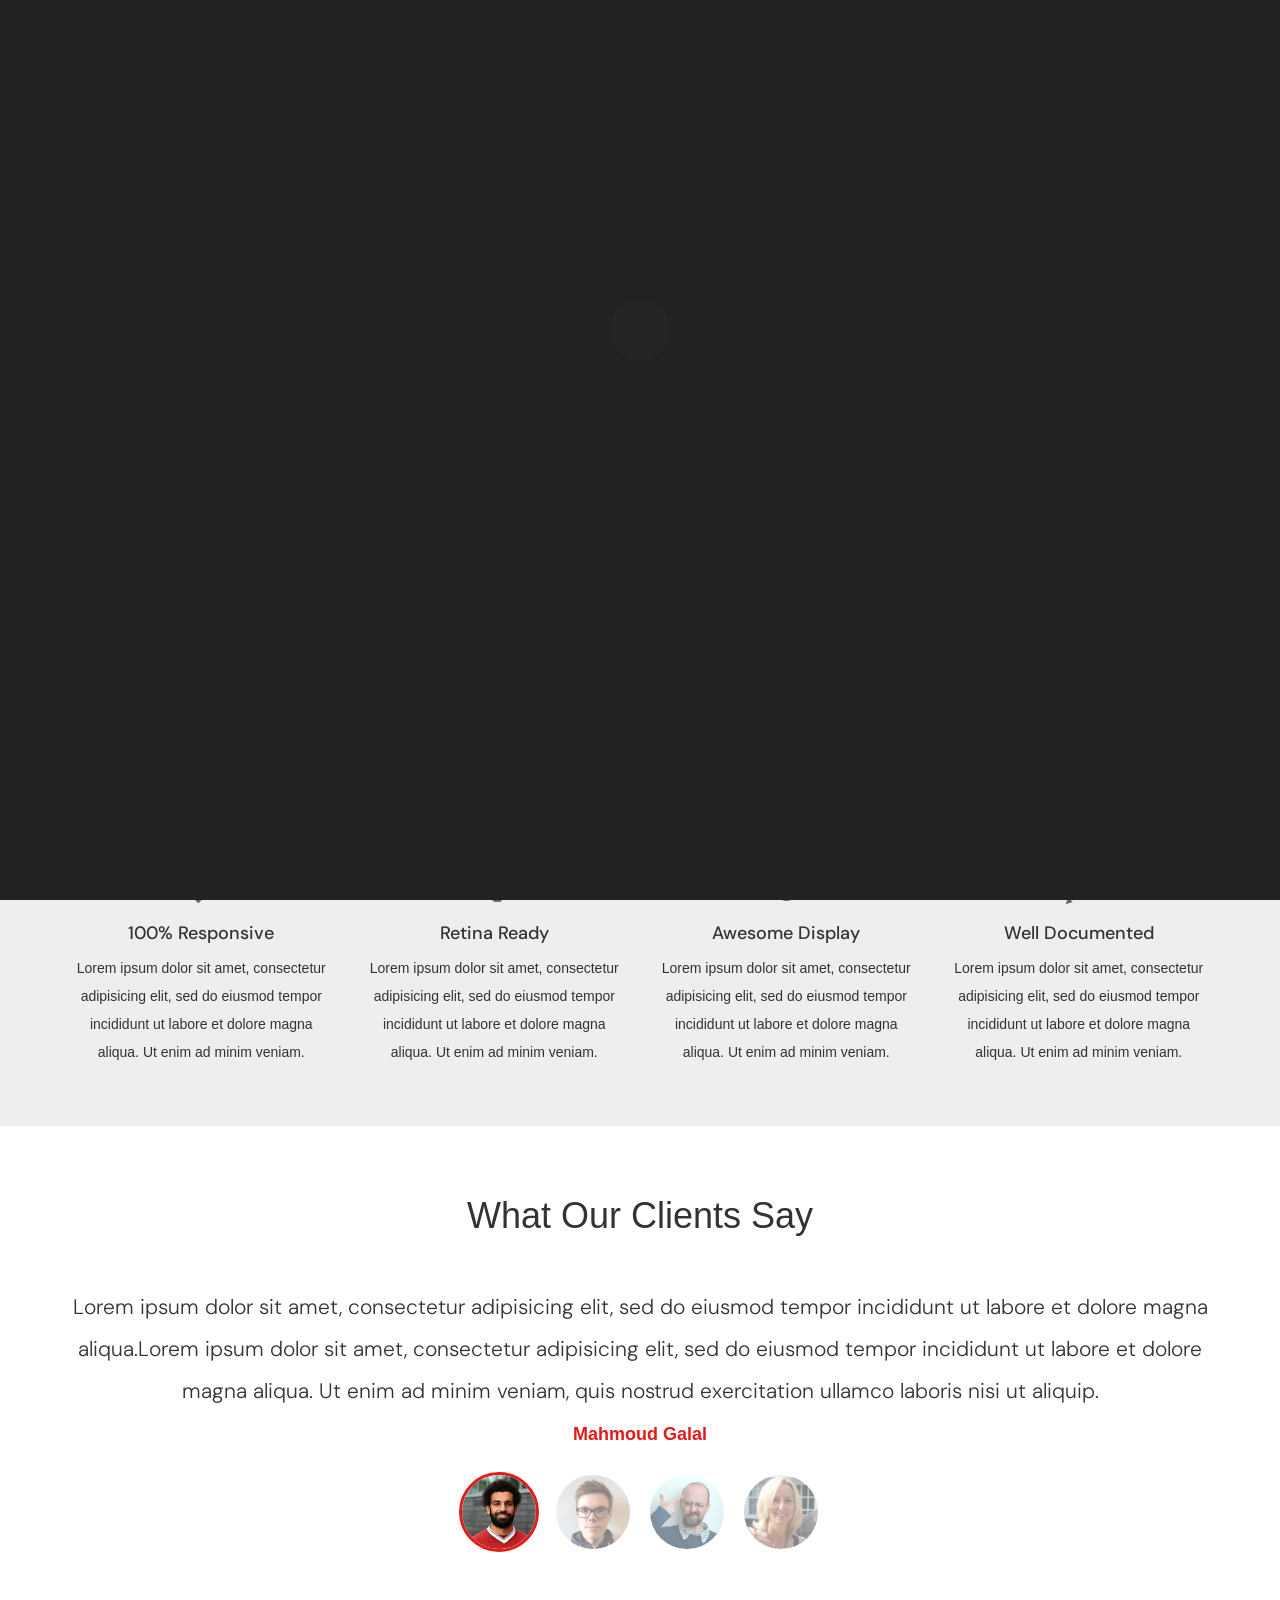
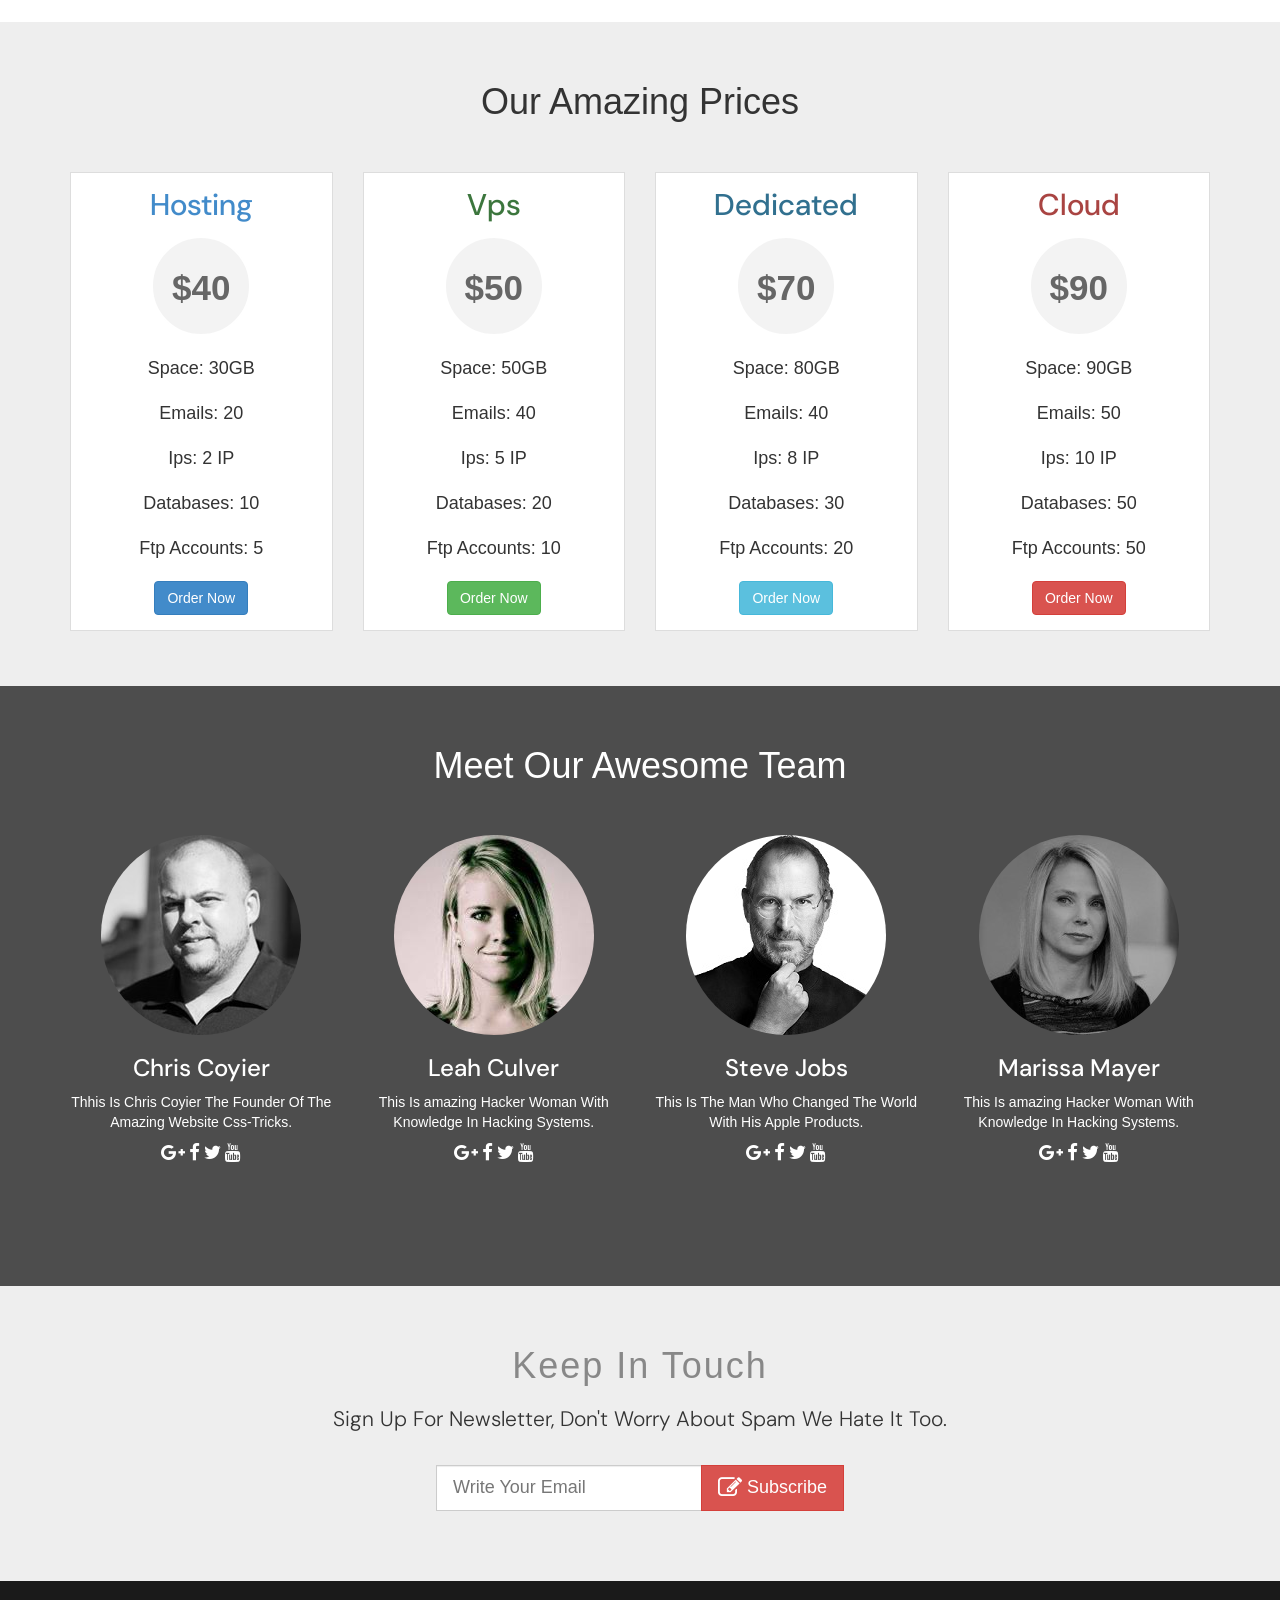
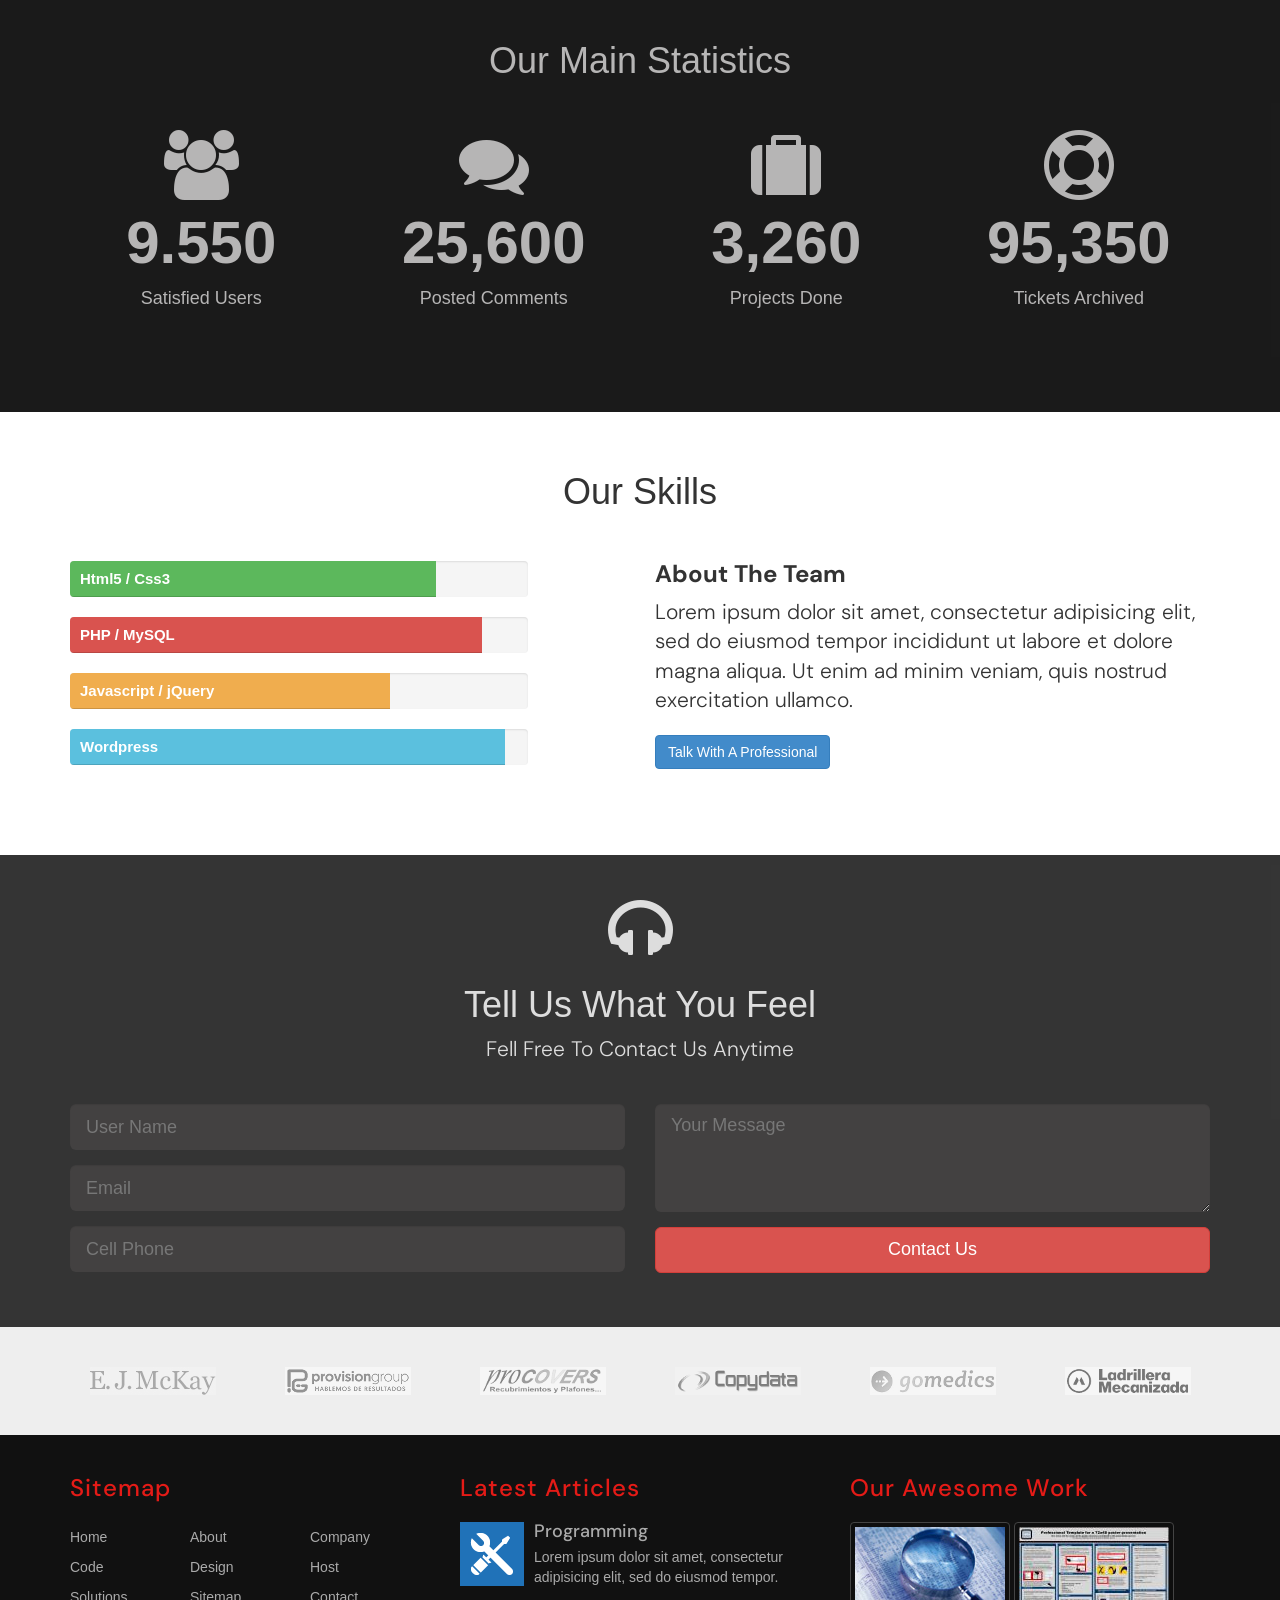
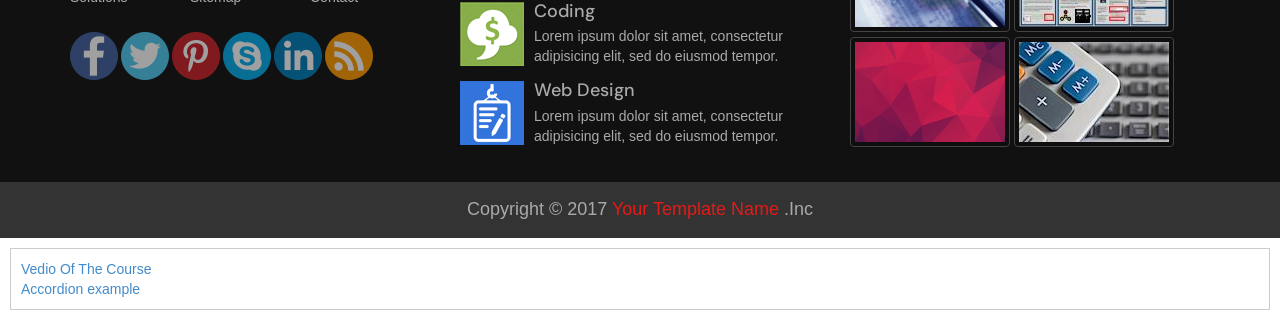
<file: 03 - Design by bootstrap 3 (1)/index.html>
<!DOCTYPE html>
<html>
	<head>
		<meta charset="utf-8">
		<!-- IE Compatibility Meta -->
		<meta http-equiv="X-UA-Compatible" content="IE=edge">
		<!-- First Mobile Meta -->
		<meta name="viewport" content="width=device-width, initial-scale=1">
		<title>Design With Bootstrap 3 [1] Home</title>
		<link rel="stylesheet" href="css/bootstrap.css" />
		<link rel="stylesheet" href="css/font-awesome.min.css" />
		<link rel="stylesheet" href="css/style.css" />
		<link rel="stylesheet" href="css/media.css" />
		<link rel="stylesheet" href="css/default-theme.css" />
		<link rel="stylesheet" href="css/hover.css" />
		<link rel="stylesheet" href="css/animate.css" />
		<link rel="stylesheet" href="https://fonts.googleapis.com/css?family=DM+Sans:400,700&display=swap" />
		<!--[if lt IE 9]>
	    <script src="js/html5shiv.min.js"></script>
	    <script src="js/respond.min.js"></script>
    <![endif]-->
	</head>
	<body>
		<!-- Start Section Tool Box -->
		<section class="option-box">
			<div class="color-option">
				<h4>Color Options</h4>
				<ul class="list-unstyled">
					<li data-value="css/default-theme.css"></li>
					<li data-value="css/purple-theme.css"></li>
					<li data-value="css/blue-theme.css"></li>
					<li data-value="css/yellow-theme.css"></li>
				</ul>
			</div>
			<i class="fa fa-gear fa-3x gear-check"></i>
		</section>
		<!-- End Section Tool Box -->



		<!-- Start Navbar -->
		<nav class="navbar navbar-inverse navbar-fixed-top">
			<div class="container">
			  <!-- Brand and toggle get grouped for better mobile display -->
			  <div class="navbar-header">
			    <button type="button" class="navbar-toggle collapsed" data-toggle="collapse" data-target="#ournavbar" aria-expanded="false">
			      <span class="sr-only">Toggle navigation</span>
						<span class="icon-bar"></span>
			      <span class="icon-bar"></span>
			      <span class="icon-bar"></span>
			    </button>
			    <a class="navbar-brand hvr-skew-forward" href="#">Tahtawy <span>Inc.</span></a>
			  </div>
			  <!-- Collect the nav links, forms, and other content for toggling -->
			  <div class="collapse navbar-collapse" id="ournavbar">
			    <ul class="nav navbar-nav navbar-right">
			      <li class="active"><a href="index.html">Home <span class="sr-only">(current)</span></a></li>
			      <li><a href="about.html">About</a></li>
						<li><a href="faq.html">FAQ</a></li>
			      <li class="dropdown">
			        <a href="#" class="dropdown-toggle" data-toggle="dropdown" role="button" aria-haspopup="true" aria-expanded="false">Services <span class="caret"></span></a>
			        <ul class="dropdown-menu">
			          <li><a href="#">Programming</a></li>
			          <li><a href="#">Web Design</a></li>
			          <li><a href="#">Desktop</a></li>
			          <li role="separator" class="divider"></li>
			          <li><a href="#">Web Hosting</a></li>
			        </ul>
			      </li>
						<li><a href="#">Map</a></li>
						<li><a href="#">Contact</a></li>
			    </ul>
			  </div><!-- /.navbar-collapse -->
			</div><!-- /.container-fluid -->
		</nav>
		<!-- End Navbar -->


		<!-- Start Carousel -->
		<div id="myslide" class="carousel slide" data-ride="carousel">
		  <!-- Indicators -->
		  <ol class="carousel-indicators hidden-xs">
		    <li data-target="#myslide" data-slide-to="0" class="active"></li>
		    <li data-target="#myslide" data-slide-to="1"></li>
		    <li data-target="#myslide" data-slide-to="2"></li>
				<li data-target="#myslide" data-slide-to="3"></li>
		  </ol>

		  <!-- Wrapper for slides -->
		  <div class="carousel-inner" role="listbox">
		    <div class="item active">
		      <img src="images/01.jpg" style="width:100%" alt="Pic 1">
		      <div class="carousel-caption hidden-xs">
		        <h2 class="h1">Programming</h2>
						<p class="lead">Lorem ipsum dolor sit amet, consectetur adipisicing elit, sed do eiusmod tempor incididunt ut labore et dolore magna aliqua. Ut enim ad minim veniam, quis nostrud exercitation ullamco laboris nisi ut aliquip ex ea commodo consequat.</p>
		      </div>
		    </div>

		    <div class="item">
		      <img src="images/02.jpg" style="width:100%" alt="Pic 2">
		      <div class="carousel-caption hidden-xs">
						<h2 class="h1">Web Design</h2>
						<p class="lead">Lorem ipsum dolor sit amet, consectetur adipisicing elit, sed do eiusmod tempor incididunt ut labore et dolore magna aliqua. Ut enim ad minim veniam, quis nostrud exercitation ullamco laboris nisi ut aliquip ex ea commodo consequat.</p>
		      </div>
		    </div>

				<div class="item">
		      <img src="images/03.jpg" style="width:100%" alt="Pic 3">
		      <div class="carousel-caption hidden-xs">
						<h2 class="h1">Desktop</h2>
						<p class="lead">Lorem ipsum dolor sit amet, consectetur adipisicing elit, sed do eiusmod tempor incididunt ut labore et dolore magna aliqua. Ut enim ad minim veniam, quis nostrud exercitation ullamco laboris nisi ut aliquip ex ea commodo consequat.</p>
		      </div>
		    </div>

				<div class="item">
		      <img src="images/04.jpg" style="width:100%" alt="Pic 4">
		      <div class="carousel-caption hidden-xs">
						<h2 class="h1">Web Hosting</h2>
						<p class="lead">Lorem ipsum dolor sit amet, consectetur adipisicing elit, sed do eiusmod tempor incididunt ut labore et dolore magna aliqua. Ut enim ad minim veniam, quis nostrud exercitation ullamco laboris nisi ut aliquip ex ea commodo consequat.</p>
		      </div>
		    </div>
		  </div>

		  <!-- Controls -->
		  <a class="left carousel-control" href="#myslide" role="button" data-slide="prev">
		    <span class="glyphicon glyphicon-chevron-left" aria-hidden="true"></span>
		    <span class="sr-only">Previous</span>
		  </a>
		  <a class="right carousel-control" href="#myslide" role="button" data-slide="next">
		    <span class="glyphicon glyphicon-chevron-right" aria-hidden="true"></span>
		    <span class="sr-only">Next</span>
		  </a>
		</div>
		<!-- End Carousel -->


		<!-- Start Section About -->
		<section class="about text-center wow bounceIn" data-wow-duration="2s" data-wow-offset="300">
			<div class="container">
				<h1>Meet Our New Template <span>Tahtawy Inc.</span></h1>
				<p class="lead">Hello Let Me Introduce Our Template Tahtawy Inc. Created With All The Love With <strong>Bootstrap</strong> 3.2.0</p>
			</div>
		</section>
		<!-- End Section About -->


		<!-- Start Section Features -->
		<section class="features text-center">
			<div class="container">
				<h2 class="h1">Our Features</h2>
				<div class="row">
					<div class="col-lg-3 col-md-6">
						<div class="feat hvr-grow-rotate wow bounceInLeft" data-wow-duration="2s" data-wow-offset="200">
							<span class="glyphicon glyphicon-ok" aria-hidden="true"></span>
							<h4>100% Responsive</h4>
							<p>Lorem ipsum dolor sit amet, consectetur adipisicing elit, sed do eiusmod tempor incididunt ut labore et dolore magna aliqua. Ut enim ad minim veniam.</p>
						</div>
					</div>

					<div class="col-lg-3 col-md-6">
						<div class="feat hvr-buzz-out wow bounceInUp" data-wow-duration="2s" data-wow-offset="200">
							<span class="glyphicon glyphicon-thumbs-up" aria-hidden="true"></span>
							<h4>Retina Ready</h4>
							<p>Lorem ipsum dolor sit amet, consectetur adipisicing elit, sed do eiusmod tempor incididunt ut labore et dolore magna aliqua. Ut enim ad minim veniam.</p>
						</div>
					</div>

					<div class="col-lg-3 col-md-6">
						<div class="feat hvr-wobble-vertical wow bounceInDown" data-wow-duration="2s" data-wow-offset="200">
							<span class="glyphicon glyphicon-eye-open" aria-hidden="true"></span>
							<h4>Awesome Display</h4>
							<p>Lorem ipsum dolor sit amet, consectetur adipisicing elit, sed do eiusmod tempor incididunt ut labore et dolore magna aliqua. Ut enim ad minim veniam.</p>
						</div>
					</div>

					<div class="col-lg-3 col-md-6">
						<div class="feat wow bounceInRight" data-wow-duration="2s" data-wow-offset="200">
							<span class="glyphicon glyphicon-pencil" aria-hidden="true"></span>
							<h4>Well Documented</h4>
							<p>Lorem ipsum dolor sit amet, consectetur adipisicing elit, sed do eiusmod tempor incididunt ut labore et dolore magna aliqua. Ut enim ad minim veniam.</p>
						</div>
					</div>
				</div>
			</div>
		</section>
		<!-- End Section Features -->


		<!-- Start Testimonials Section -->
		<section class="testimonials text-center wow flipInY" data-wow-duration="1s" data-wow-offset="400">
			<div class="container">
				<h2 class="h1">What Our Clients Say</h2>
				<!-- Start Testimonials Carousel -->
				<div id="carousel-testimonials" class="carousel slide" data-ride="carousel">

				  <!-- Wrapper for slides -->
				  <div class="carousel-inner" role="listbox">
				    <div class="item active">
						 <p class="lead">Lorem ipsum dolor sit amet, consectetur adipisicing elit, sed do eiusmod tempor incididunt ut labore et dolore magna aliqua.Lorem ipsum dolor sit amet, consectetur adipisicing elit, sed do eiusmod tempor incididunt ut labore et dolore magna aliqua. Ut enim ad minim veniam, quis nostrud exercitation ullamco laboris nisi ut aliquip.</p>
						 <span>Mahmoud Galal</span>
						</div>

				    <div class="item">
				     <p class="lead">Lorem ipsum dolor sit amet, consectetur adipisicing elit, sed do eiusmod tempor incididunt ut labore et dolore magna aliqua.Lorem ipsum dolor sit amet, consectetur adipisicing elit, sed do eiusmod tempor incididunt ut labore et dolore magna aliqua. Ut enim ad minim veniam, quis nostrud exercitation ullamco laboris nisi ut aliquip.</p>
						 <span>Osama Elzero</span>
						</div>

						<div class="item">
				      <p class="lead">Lorem ipsum dolor sit amet, consectetur adipisicing elit, sed do eiusmod tempor incididunt ut labore et dolore magna aliqua.Lorem ipsum dolor sit amet, consectetur adipisicing elit, sed do eiusmod tempor incididunt ut labore et dolore magna aliqua. Ut enim ad minim veniam, quis nostrud exercitation ullamco laboris nisi ut aliquip.</p>
							<span>Hasan Zohdy</span>
						</div>

						<div class="item">
				      <p class="lead">Lorem ipsum dolor sit amet, consectetur adipisicing elit, sed do eiusmod tempor incididunt ut labore et dolore magna aliqua.Lorem ipsum dolor sit amet, consectetur adipisicing elit, sed do eiusmod tempor incididunt ut labore et dolore magna aliqua. Ut enim ad minim veniam, quis nostrud exercitation ullamco laboris nisi ut aliquip.</p>
							<span>Hind Ragab</span>
						</div>
				  </div>
					<!-- Indicators -->
				  <ol class="carousel-indicators">
				    <li data-target="#carousel-testimonials" data-slide-to="0" class="active">
							<img class="img-responsive" src="images/01avatar.jpeg" alt="Mahmoud"/>
						</li>
				    <li data-target="#carousel-testimonials" data-slide-to="1">
							<img class="img-responsive" src="images/02avatar.jpeg" alt="Osama" />
						</li>
				    <li data-target="#carousel-testimonials" data-slide-to="2">
							<img class="img-responsive" src="images/03avatar.jpeg" alt="Hasan" />
						</li>
						<li data-target="#carousel-testimonials" data-slide-to="3">
							<img class="img-responsive" src="images/04avatar.jpg" alt="Hind" />
						</li>
				  </ol>
				</div>
			</div>
			<!-- End Testimonials Carousel -->
		</section>
		<!-- End Testimonials Section -->


		<!-- Start Section Price Table -->
		<section class="price-table text-center">
			<div class="container">
				<h2 class="h1">Our Amazing Prices</h2>
				<div class="row">
					<div class="col-lg-3 col-sm-6 col-xs-12">
						<div class="price-box wow fadeInUp" data-wow-duration="2s" data-wow-offset="400">
							<h2 class="text-primary">Hosting</h2>
							<p class="center-block">$40</p>
							<ul class="list-unstyled">
								<li>Space: 30GB</li>
								<li>Emails: 20</li>
								<li>Ips: 2 IP</li>
								<li>Databases: 10</li>
								<li>Ftp Accounts: 5</li>
							</ul>
							<a href="#" class="btn btn-primary">Order Now</a>
						</div>
					</div>

					<div class="col-lg-3 col-sm-6 col-xs-12">
						<div class="price-box wow fadeInDown" data-wow-duration="2s" data-wow-offset="400">
							<h2 class="text-success">Vps</h2>
							<p class="center-block">$50</p>
							<ul class="list-unstyled">
								<li>Space: 50GB</li>
								<li>Emails: 40</li>
								<li>Ips: 5 IP</li>
								<li>Databases: 20</li>
								<li>Ftp Accounts: 10</li>
							</ul>
							<a href="#" class="btn btn-success">Order Now</a>
						</div>
					</div>

					<div class="col-lg-3 col-sm-6 col-xs-12">
						<div class="price-box wow fadeInUp" data-wow-duration="2s" data-wow-offset="400">
							<h2 class="text-info">Dedicated</h2>
							<p class="center-block">$70</p>
							<ul class="list-unstyled">
								<li>Space: 80GB</li>
								<li>Emails: 40</li>
								<li>Ips: 8 IP</li>
								<li>Databases: 30</li>
								<li>Ftp Accounts: 20</li>
							</ul>
							<a href="#" class="btn btn-info">Order Now</a>
						</div>
					</div>

					<div class="col-lg-3 col-sm-6 col-xs-12">
						<div class="price-box wow fadeInDown" data-wow-duration="2s" data-wow-offset="400">
							<h2 class="text-danger">Cloud</h2>
							<p class="center-block">$90</p>
							<ul class="list-unstyled">
								<li>Space: 90GB</li>
								<li>Emails: 50</li>
								<li>Ips: 10 IP</li>
								<li>Databases: 50</li>
								<li>Ftp Accounts: 50</li>
							</ul>
							<a href="#" class="btn btn-danger">Order Now</a>
						</div>
					</div>
				</div>
			</div>
		</section>
		<!-- End Section Price Table -->


		<!-- Start Section Our Team -->
		<section class="our-team text-center">
			<div class="team">
				<div class="container">
					<h2 class="h1">Meet Our Awesome Team</h2>
					<div class="row">
						<div class="col-lg-3 col-sm-6">
							<div class="person wow pulse" data-wow-duration="1s" data-wow-offset="400">
								<img class="img-circle" src="images/chris.jpg" alt="Chris Coyier" />
								<h3>Chris Coyier</h3>
								<p>Thhis Is Chris Coyier The Founder Of The Amazing Website Css-Tricks.</p>
								<i class="fa fa-google-plus fa-lg"></i>
								<i class="fa fa-facebook fa-lg"></i>
								<i class="fa fa-twitter fa-lg"></i>
								<i class="fa fa-youtube fa-lg"></i>
							</div>
						</div>

						<div class="col-lg-3 col-sm-6">
							<div class="person wow pulse" data-wow-duration="1s" data-wow-offset="400">
								<img class="img-circle" src="images/leah.jpg" alt="Leah Culver" />
								<h3>Leah Culver</h3>
								<p>This Is amazing Hacker Woman With Knowledge In Hacking Systems.</p>
								<i class="fa fa-google-plus fa-lg"></i>
								<i class="fa fa-facebook fa-lg"></i>
								<i class="fa fa-twitter fa-lg"></i>
								<i class="fa fa-youtube fa-lg"></i>
							</div>
						</div>

						<div class="col-lg-3 col-sm-6">
							<div class="person wow pulse" data-wow-duration="1s" data-wow-offset="400">
								<img class="img-circle" src="images/steve.jpg" alt="Steve Jobs" />
								<h3>Steve Jobs</h3>
								<p>This Is The Man Who Changed The World With His Apple Products.</p>
								<i class="fa fa-google-plus fa-lg"></i>
								<i class="fa fa-facebook fa-lg"></i>
								<i class="fa fa-twitter fa-lg"></i>
								<i class="fa fa-youtube fa-lg"></i>
							</div>
						</div>

						<div class="col-lg-3 col-sm-6">
							<div class="person wow pulse" data-wow-duration="1s" data-wow-offset="400">
								<img class="img-circle" src="images/marissa.jpg" alt="Marissa Mayer" />
								<h3>Marissa Mayer</h3>
								<p>This Is amazing Hacker Woman With Knowledge In Hacking Systems.</p>
								<i class="fa fa-google-plus fa-lg"></i>
								<i class="fa fa-facebook fa-lg"></i>
								<i class="fa fa-twitter fa-lg"></i>
								<i class="fa fa-youtube fa-lg"></i>
							</div>
						</div>
					</div>
				</div>
			</div>
		</section>
		<!-- End Section Our Team -->


		<!-- Start Section Subscribe -->
		<section class="subscribe text-center">
			<div class="container wow fadeInUp" data-wow-duration="1s" data-wow-offset="200">
				<h2 class="h1">Keep In Touch</h2>
				<p class="lead">Sign Up For Newsletter, Don't Worry About Spam We Hate It Too.</p>
				<form class="form-inline">
					<input class="form-control input-lg" type="text" placeholder="Write Your Email">
					<button class="btn btn-danger btn-lg"><i class="fa fa-edit fa-lg"></i> Subscribe</button>
				</form>
			</div>
		</section>
		<!-- End Section Subscribe -->


		<!-- Start Section Stats -->
		<section class="statistics text-center">
			<div class="data">
				<div class="container">
					<h2 class="h1">Our Main Statistics</h2>
					<div class="row">
						<div class="col-md-3 col-sm-6">
							<div class="stats">
								<i class="fa fa-users fa-5x"></i>
								<p>9.550</p>
								<span>Satisfied Users</span>
							</div>
						</div>

						<div class="col-md-3 col-sm-6">
							<div class="stats">
								<i class="fa fa-comments fa-5x"></i>
								<p>25,600</p>
								<span>Posted Comments</span>
							</div>
						</div>

						<div class="col-md-3 col-sm-6">
							<div class="stats">
								<i class="fa fa-suitcase fa-5x"></i>
								<p>3,260</p>
								<span>Projects Done</span>
							</div>
						</div>

						<div class="col-md-3 col-sm-6">
							<div class="stats">
								<i class="fa fa-support fa-5x"></i>
								<p>95,350</p>
								<span>Tickets Archived</span>
							</div>
						</div>
					</div>
				</div>
			</div>
		</section>
		<!-- End Section Stats -->


		<!-- Start Section Our Skills -->
		<section class="our-skills">
			<div class="container">
				<h2 class=" h1 text-center">Our Skills</h2>
				<div class="row">

					<!-- Start Progress Skills -->
					<div class="col-md-5">
						<div class="skills-progress">
							<div class="progress">
								<div class="progress-bar progress-bar-success"
								     role="progressbar"
										 aria-valuenow="80"
										 aria-valuemin="0"
										 aria-valuemax="100"
										 style="width:80%">
									Html5 / Css3
								</div>
							</div>

							<div class="progress">
								<div class="progress-bar progress-bar-danger"
								     role="progressbar"
										 aria-valuenow="90"
										 aria-valuemin="0"
										 aria-valuemax="100"
										 style="width:90%">
									PHP / MySQL
								</div>
							</div>

							<div class="progress">
								<div class="progress-bar progress-bar-warning"
								     role="progressbar"
										 aria-valuenow="70"
										 aria-valuemin="0"
										 aria-valuemax="100"
										 style="width:70%">
									Javascript / jQuery
								</div>
							</div>

							<div class="progress">
								<div class="progress-bar progress-bar-info"
								     role="progressbar"
										 aria-valuenow="95"
										 aria-valuemin="0"
										 aria-valuemax="100"
										 style="width:95%">
									Wordpress
								</div>
							</div>
						</div>
					</div>
					<!-- End Progress Skills -->


					<!-- Start Team Info -->
					<div class="col-md-6 col-md-offset-1">
						<div class="skills-info">
							<h3>About The Team</h3>
							<p class="lead">Lorem ipsum dolor sit amet, consectetur adipisicing elit, sed do eiusmod tempor incididunt ut labore et dolore magna aliqua. Ut enim ad minim veniam, quis nostrud exercitation ullamco.</p>
							<button type="button" class="btn btn-primary">Talk With A Professional</button>
						</div>
					</div>
					<!-- End Team Info -->

				</div>
			</div>
		</section>
		<!-- End Section Our Skills -->


		<!-- Start Section Contact Us -->
		<section class="contact-us text-center">
			<div class="fields">
				<div class="container">
					<div class="row">
						<i class="fa fa-headphones fa-5x"></i>
						<h2 class="h1">Tell Us What You Feel</h2>
						<p class="lead">Fell Free To Contact Us Anytime</p>

						<!-- Start Contact Form -->
						<form role="form">
							<div class="col-md-6 wow bounceInLeft" data-wow-duration="1s" data-wow-offset="300">
								<div class="form-group">
									<input type="text" class="form-control input-lg" placeholder="User Name">
								</div>

								<div class="form-group">
									<input type="text" class="form-control input-lg" placeholder="Email">
								</div>

								<div class="form-group">
									<input type="text" class="form-control input-lg" placeholder="Cell Phone">
								</div>
							</div>

							<div class="col-md-6 wow bounceInRight" data-wow-duration="1s" data-wow-offset="300">
								<div class="form-group">
									<textarea class="form-control input-lg" placeholder="Your Message"></textarea>
								</div>
								<button type="button" class="btn btn-danger btn-lg btn-block">Contact Us</button>
							</div>
						</form>
					</div>
					<!-- End Contact Form -->

				</div>
			</div>
		</section>
		<!-- End Section Contact Us -->


		<!-- Start Section Our Client -->
		<section class="our-clients">
			<div class="container">
				<div class="row">
					<ul class="list-unstyled">
						<li class="col-md-2 col-xs-4">
							<img class="img-responsive center-block wow bounceIn" src="images/our-clients/01.png" alt="Logo" data-wow-duration=".5s" data-wow-offset="200" data-wow-delay=".5s"/>
						</li>
						<li class="col-md-2 col-xs-4">
							<img class="img-responsive center-block wow bounceIn" src="images/our-clients/02.png" alt="Logo" data-wow-duration=".5s" data-wow-offset="200" data-wow-delay="1s" />
						</li>
						<li class="col-md-2 col-xs-4">
							<img class="img-responsive center-block wow bounceIn" src="images/our-clients/03.png" alt="Logo" data-wow-duration=".5s" data-wow-offset="200" data-wow-delay="1.5s" />
						</li>
						<li class="col-md-2 col-xs-4">
							<img class="img-responsive center-block wow bounceIn" src="images/our-clients/04.png" alt="Logo" data-wow-duration=".5s" data-wow-offset="200" data-wow-delay="2s" />
						</li>
						<li class="col-md-2 col-xs-4">
							<img class="img-responsive center-block wow bounceIn" src="images/our-clients/05.png" alt="Logo" data-wow-duration=".5s" data-wow-offset="200" data-wow-delay="2.5s" />
						</li>
						<li class="col-md-2 col-xs-4">
							<img class="img-responsive center-block wow bounceIn" src="images/our-clients/06.png" alt="Logo" data-wow-duration=".5s" data-wow-offset="200" data-wow-delay="3s" />
						</li>
					</ul>
				</div>
			</div>
		</section>
		<!-- End Section Our Client -->


		<!-- Start Section Footer -->
		<section class="footer">
			<div class="container">
				<div class="row">
					<div class="col-lg-4 col-md-6">
							<h3>Sitemap</h3>
							<ul class="list-unstyled three-columns">
								<li>Home</li>
								<li>About</li>
								<li>Company</li>
								<li>Code</li>
								<li>Design</li>
								<li>Host</li>
								<li>Solutions</li>
								<li>Sitemap</li>
								<li>Contact</li>
							</ul>

							<ul class="list-unstyled social-list">
								<li><img src="images/social-bookmarks/facebook.png" alt="Facebook" /></li>
								<li><img src="images/social-bookmarks/twitter.png" alt="Twitter" /></li>
								<li><img src="images/social-bookmarks/pinterest.png" alt="Pinterest" /></li>
								<li><img src="images/social-bookmarks/skype.png" alt="Skype" /></li>
								<li><img src="images/social-bookmarks/linkedin.png" alt="Linkedin" /></li>
								<li><img src="images/social-bookmarks/rss.png" alt="Rss" /></li>
							</ul>
					</div>

					<div class="col-lg-4 col-md-6">
						<h3>Latest Articles</h3>
						<div class="media">
					    <a class="pull-left" href="#">
				      	<img class="media-object" src="images/articles/01.png" alt="image 01">
					    </a>
						  <div class="media-body">
						    <h4 class="media-heading">Programming</h4>
						    Lorem ipsum dolor sit amet, consectetur adipisicing elit, sed do eiusmod tempor.
						  </div>
						</div>

						<div class="media">
					    <a class="pull-left" href="#">
				      	<img class="media-object" src="images/articles/02.png" alt="image 02">
					    </a>
						  <div class="media-body">
						    <h4 class="media-heading">Coding</h4>
						    Lorem ipsum dolor sit amet, consectetur adipisicing elit, sed do eiusmod tempor.
						  </div>
						</div>

						<div class="media">
					    <a class="pull-left" href="#">
				      	<img class="media-object" src="images/articles/03.png" alt="image 03">
					    </a>
						  <div class="media-body">
						    <h4 class="media-heading">Web Design</h4>
						    Lorem ipsum dolor sit amet, consectetur adipisicing elit, sed do eiusmod tempor.
						  </div>
						</div>
					</div>

					<div class="col-lg-4">
						<h3>Our Awesome Work</h3>
						<img class="img-thumbnail" src="images/work/01.jpg" alt="Image 01" />
						<img class="img-thumbnail" src="images/work/02.jpg" alt="Image 02" />
						<img class="img-thumbnail" src="images/work/03.png" alt="Image 03" />
						<img class="img-thumbnail" src="images/work/04.jpg" alt="Image 04" />
					</div>
				</div>
			</div>
			<div class="copyright text-center">
				Copyright &copy; 2017 <span>Your Template Name</span> .Inc
			</div>
		</section>
		<!-- End Section Footer -->


		<!-- Start Section Loading -->
		<section class="loading-overlay">
			<div class="spinner">
  			<div class="double-bounce1"></div>
  			<div class="double-bounce2"></div>
			</div>
		</section>
		<!-- End Section Loading -->


		<!-- Start Section Scroll To Top -->
		<div id="scroll-top">
			<i class="fa fa-chevron-up fa-3x"></i>
		</div>
		<!-- End Section Scroll To Top -->


		<!-- Links -->
		<div class="links">
			<a href="https://www.youtube.com/watch?v=mrPUD6bkejc&list=PLDoPjvoNmBAw24EjNUp_88S1VeaNK8Cts&index=52"
			 target="_blank">Vedio Of The Course</a>

		  </br>

			<a href="https://getbootstrap.com/docs/3.3/javascript/#collapse-example-accordion"
			 target="_blank">Accordion example</a>
		</div>
		<!-- Links -->





		<script src="js/jquery-1.11.1.min.js"></script>
		<script src="js/bootstrap.min.js"></script>
		<script src="js/plugins.js"></script>
		<script src="js/wow.min.js"></script>
		<script>new WOW().init();</script>
		<script src="js/jquery.nicescroll.min.js"></script>
	</body>
</html>
</file>
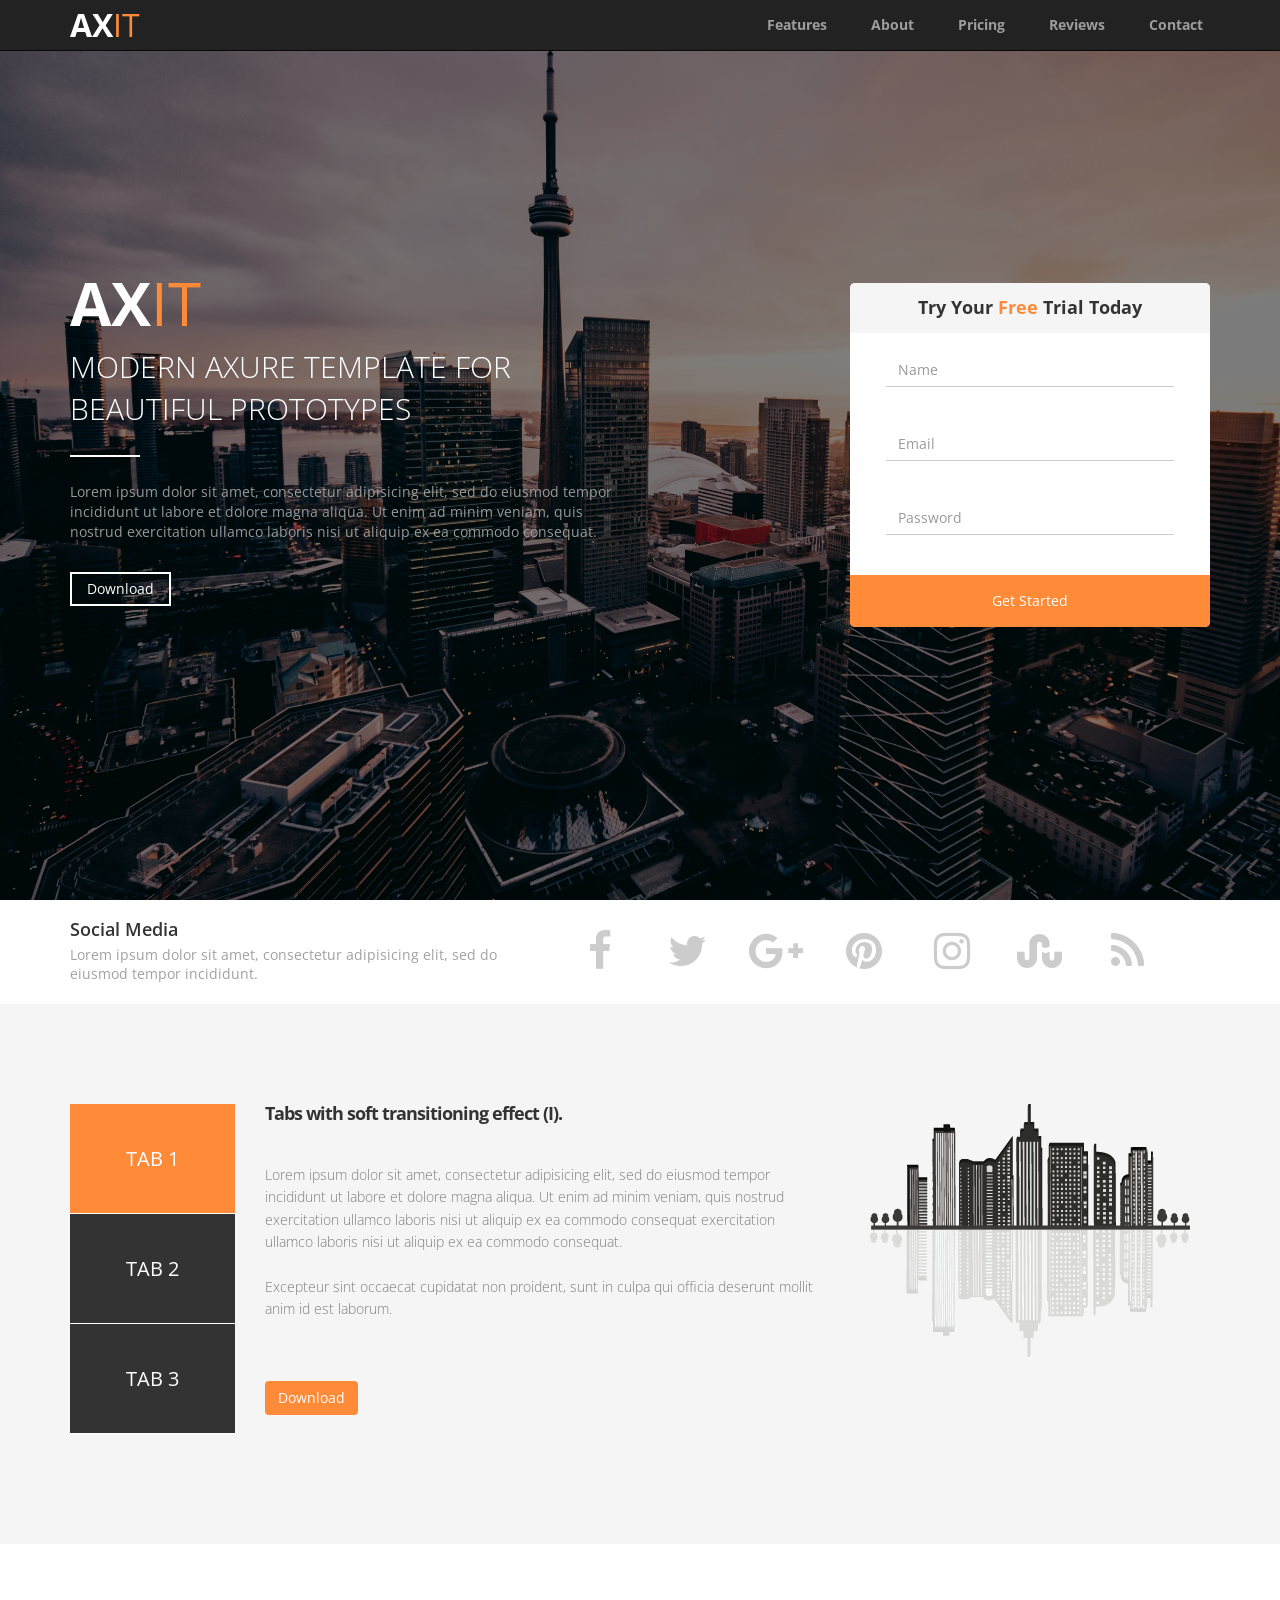
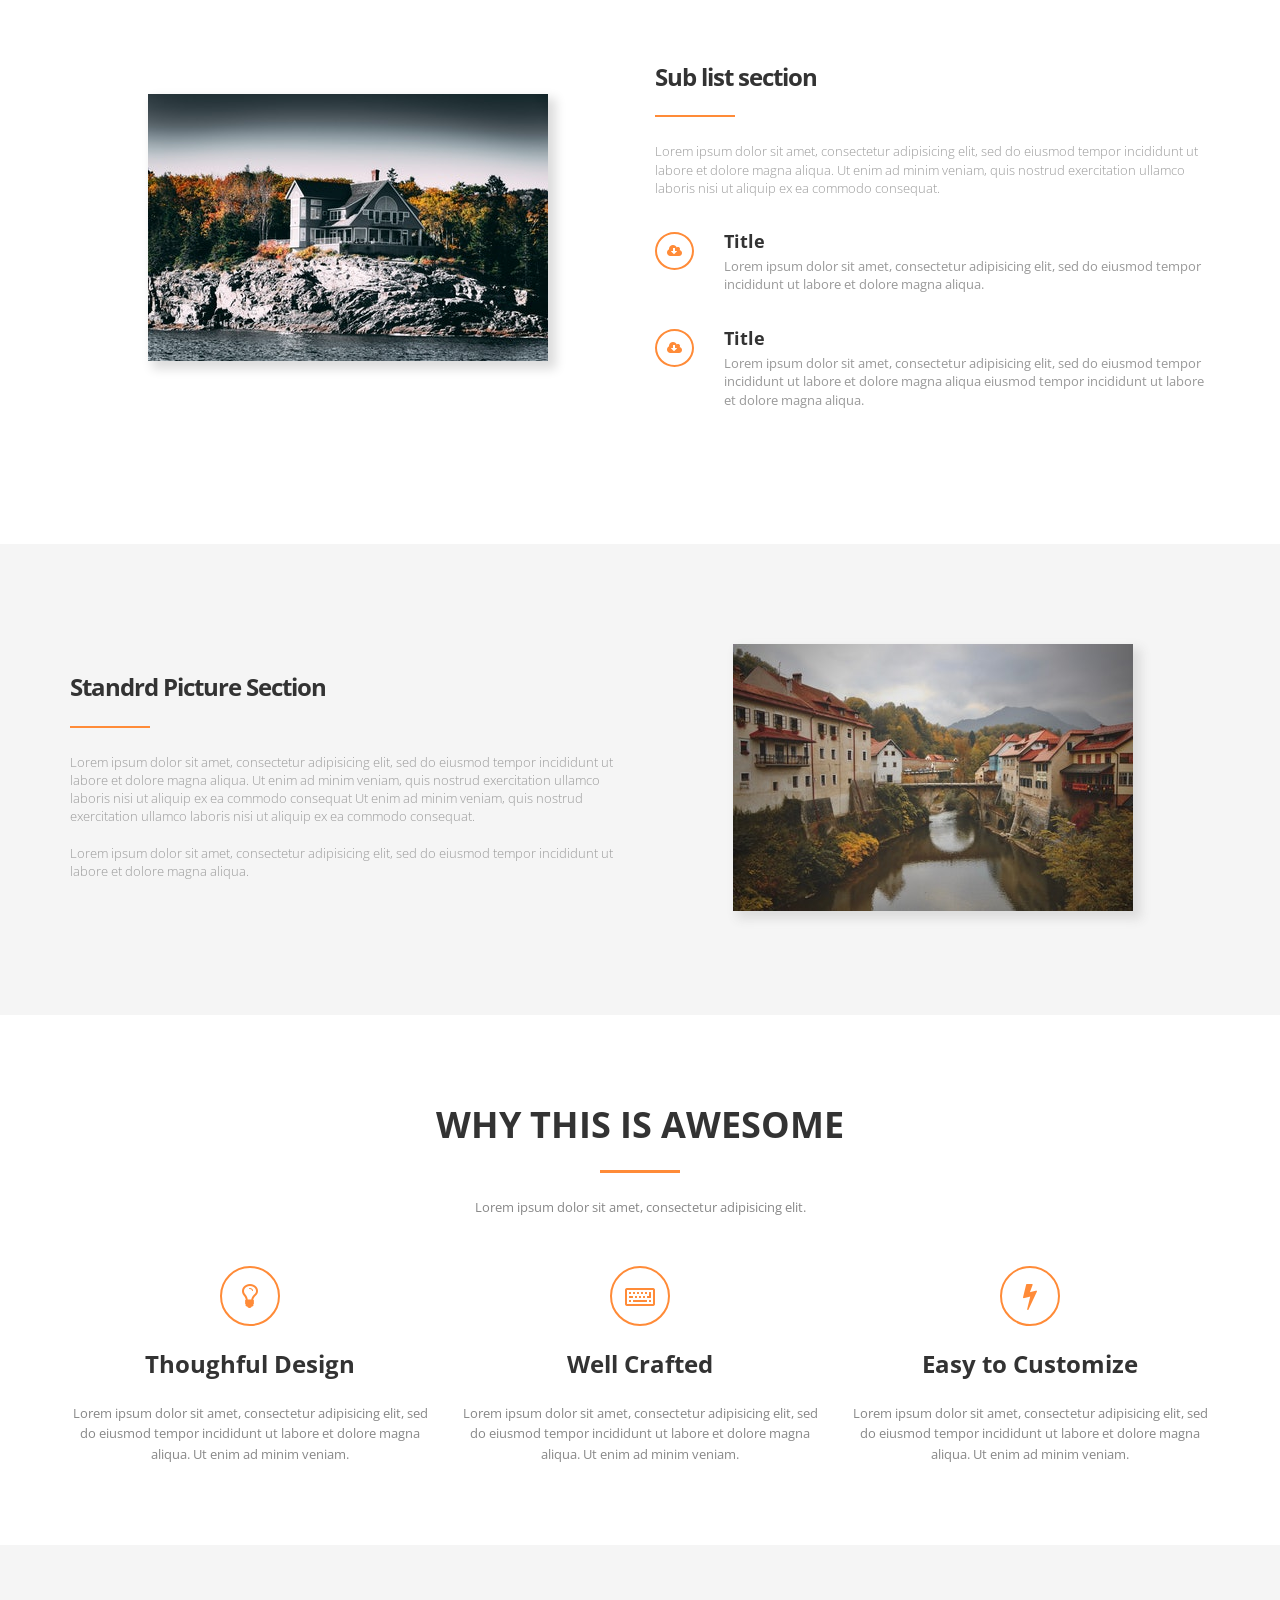
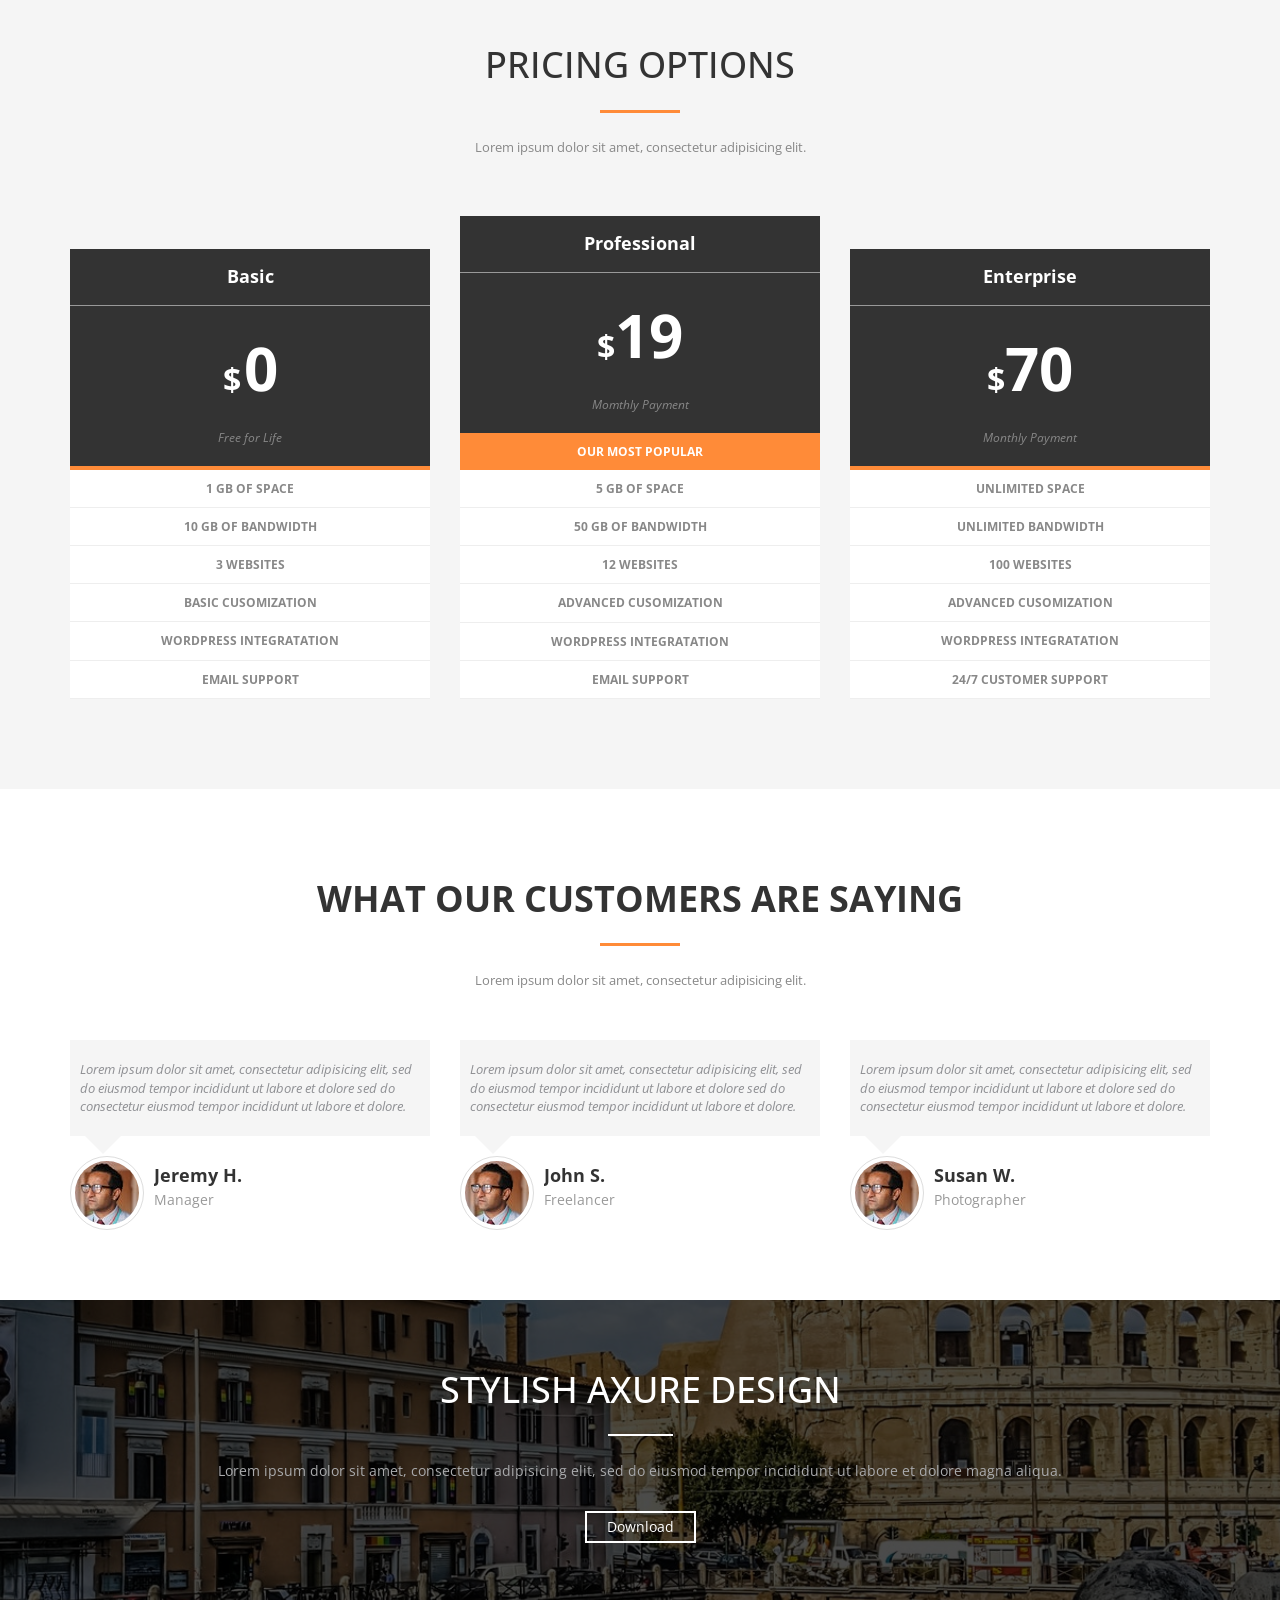
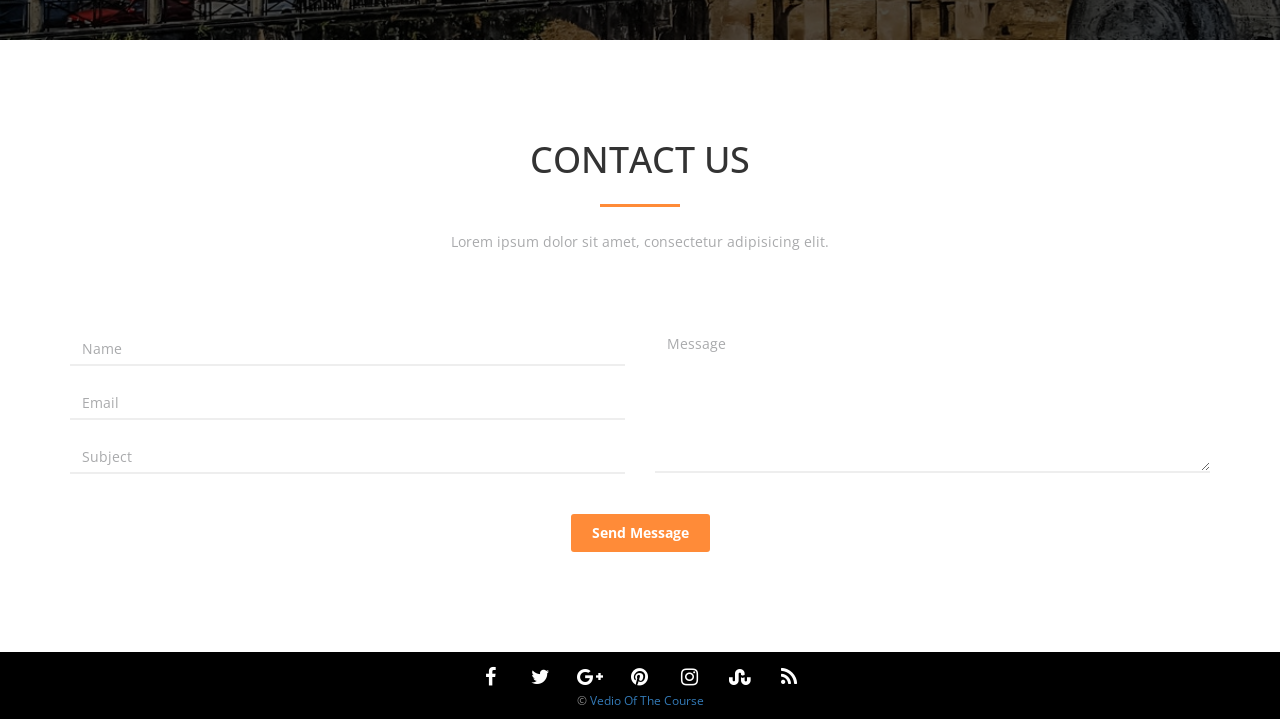
<file: 04 - Design by bootstarp 3 (2)/index.html>
<!DOCTYPE html>
<html>
  <head>
    <meta charset="utf-8">
    <meta http-equiv="X-UA-Compatible" content="IE=edge">
    <meta name="viewport" content="width=device-width, initial-scale=1">
    <title>Bootstrap Design II</title>
    <link rel="stylesheet" href="css/bootstrap.min.css">
    <link rel="stylesheet" href="css/font-awesome.min.css">
    <link rel="stylesheet" href="css/main.css">
    <link rel="stylesheet" href="css/media.css">
    <link rel="stylesheet" href="https://fonts.googleapis.com/css?family=Open+Sans:400,600&display=swap">
    <!-- HTML5 shim and Respond.js for IE8 support of HTML5 elements and media queries -->
    <!-- WARNING: Respond.js doesn't work if you view the page via file:// -->
    <!--[if lt IE 9]>
      <script src="https://oss.maxcdn.com/html5shiv/3.7.3/html5shiv.min.js"></script>
      <script src="https://oss.maxcdn.com/respond/1.4.2/respond.min.js"></script>
    <![endif]-->
  </head>
  <body>

    <!-- Start Navbar -->
    <nav class="navbar navbar-inverse navbar-fixed-top">
      <div class="container">
        <div class="navbar-header">
          <button type="button" class="navbar-toggle collapsed" data-toggle="collapse" data-target="#axit-nav" aria-expanded="false">
            <span class="sr-only">Toggle navigation</span>
            <span class="icon-bar"></span>
            <span class="icon-bar"></span>
            <span class="icon-bar"></span>
          </button>
          <a class="navbar-brand uppercase" href="#">Ax<span>it</span></a>
        </div>
        <div class="collapse navbar-collapse" id="axit-nav">
          <ul class="nav navbar-nav navbar-right">
            <li><a href="#">Features</a></li>
            <li><a href="#">About</a></li>
            <li><a href="#">Pricing</a></li>
            <li><a href="#">Reviews</a></li>
            <li><a href="#">Contact</a></li>
          </ul>
        </div>
      </div>
    </nav>
    <!-- End Navbar -->

    <!-- Start Header -->
    <div class="header text-center-xs-sm">
      <div class="overlay">
        <div class="container">
          <div class="row centering-vh">
            <div class="col-md-6">
              <h1 class="uppercase">Ax<span>it</span></h1>
              <p class="lead uppercase">Modern Axure Template For Beautiful Prototypes</p>
              <p>Lorem ipsum dolor sit amet, consectetur adipisicing elit, sed do eiusmod tempor incididunt ut labore et dolore magna aliqua. Ut enim ad minim veniam, quis nostrud exercitation ullamco laboris nisi ut aliquip ex ea commodo consequat.</p>
              <button>Download</button>
            </div>
            <div class="col-md-5 col-md-offset-1 col-lg-4 col-lg-offset-2">
              <form class="center-block">
                <h2 class="text-center">Try Your <span>Free</span> Trial Today</h2>
                <input class="form-control" type="text" name="username" placeholder="Name"/>
                <input class="form-control" type="email" name="email" placeholder="Email"/>
                <input class="form-control" type="password" name="password" placeholder="Password"/>
                <input class="btn btn-block" type="submit" value="Get Started" />
              </form>
            </div>
          </div>
        </div>
      </div>
    </div>
    <!-- End Header -->

    <!-- Start Social Media -->
    <div class="social-section text-center-xs-sm">
      <div class="container">
        <div class="row">
          <div class="col-md-5">
            <h4>Social Media</h4>
            <p>Lorem ipsum dolor sit amet, consectetur adipisicing elit, sed do eiusmod tempor incididunt.</p>
          </div>
          <div class="col-md-7">
            <i class="fa fa-facebook fa-3x fa-fw"></i>
            <i class="fa fa-twitter fa-3x fa-fw"></i>
            <i class="fa fa-google-plus fa-3x fa-fw"></i>
            <i class="fa fa-pinterest fa-3x fa-fw"></i>
            <i class="fa fa-instagram fa-3x fa-fw"></i>
            <i class="fa fa-stumbleupon fa-3x fa-fw"></i>
            <i class="fa fa-rss fa-3x fa-fw"></i>
          </div>
        </div>
      </div>
    </div>
    <!-- End Social Media -->

    <!-- Start Tabs Section -->
    <div class="tabs-section">
      <div class="container">
        <div class="row">
          <div class="col-md-2 col-xs-12">
              <ul class="list-unstyled tab-switch text-center">
                <li class="uppercase selected" data-class=".tab-one">Tab 1</li>
                <li class="uppercase" data-class=".tab-two">Tab 2</li>
                <li class="uppercase" data-class=".tab-three">Tab 3</li>
              </ul>
          </div>
          <div class="col-md-6 col-xs-12">
            <div class="tabs-content">
              <div class="tab-one">
                <h4 class="text-center-xs-sm">Tabs with soft transitioning effect (I).</h4>
                <p class="lead text-center-xs-sm">Lorem ipsum dolor sit amet, consectetur adipisicing elit, sed do eiusmod tempor incididunt ut labore et dolore magna aliqua. Ut enim ad minim veniam, quis nostrud exercitation ullamco laboris nisi ut aliquip ex ea commodo consequat exercitation ullamco laboris nisi ut aliquip ex ea commodo consequat.<br><br> Excepteur sint occaecat cupidatat non proident, sunt in culpa qui officia deserunt mollit anim id est laborum.</p>
                <button class="btn btn-md">Download</button>
              </div>
              <div class="tab-two">
                <h4 class="text-center-xs-sm">Tabs with soft transitioning effect (II).</h4>
                <p class="lead text-center-xs-sm">Lorem ipsum dolor sit amet, consectetur adipisicing elit, sed do eiusmod tempor incididunt ut labore et dolore magna aliqua. Ut enim ad minim veniam, quis nostrud exercitation ullamco laboris nisi ut aliquip ex ea commodo consequat exercitation ullamco laboris nisi ut aliquip ex ea commodo consequat.<br><br> Excepteur sint occaecat cupidatat non proident, sunt in culpa qui officia deserunt mollit anim id est laborum.</p>
                <button class="btn btn-md">Download</button>
              </div>
              <div class="tab-three">
                <h4 class="text-center-xs-sm">Tabs with soft transitioning effect (III).</h4>
                <p class="lead text-center-xs-sm">Lorem ipsum dolor sit amet, consectetur adipisicing elit, sed do eiusmod tempor incididunt ut labore et dolore magna aliqua. Ut enim ad minim veniam, quis nostrud exercitation ullamco laboris nisi ut aliquip ex ea commodo consequat exercitation ullamco laboris nisi ut aliquip ex ea commodo consequat.<br><br> Excepteur sint occaecat cupidatat non proident, sunt in culpa qui officia deserunt mollit anim id est laborum.</p>
                <button class="btn btn-md">Download</button>
              </div>
            </div>
          </div>
          <div class="col-md-4 col-xs-12">
            <img class="img-responsive center-block" src="img/image_right_u255.png" alt="Home"/>
          </div>
        </div>
      </div>
    </div>
    <!-- End Tabs Section -->

    <!-- Start Sub List Section -->
    <div class="sublist">
      <div class="container">
        <div class="row">
          <div class="col-md-6">
            <img class="img-responsive center-block" src="img/sublist.jpg" alt="Home"/>
          </div>
          <div class="col-md-6">
            <div class="sublist-info">
              <h3 class="head-border">Sub list section</h3>
              <p class="lead">Lorem ipsum dolor sit amet, consectetur adipisicing elit, sed do eiusmod tempor incididunt ut labore et dolore magna aliqua. Ut enim ad minim veniam, quis nostrud exercitation ullamco laboris nisi ut aliquip ex ea commodo consequat.</p>
              <div class="list-icon">
                <div class="row">
                  <div class="col-xs-2 col-sm-1">
                    <i class="fa fa-cloud-download center-block "></i>
                  </div>
                  <div class="col-xs-10 col-sm-11">
                    <h4>Title</h4>
                    <p>Lorem ipsum dolor sit amet, consectetur adipisicing elit, sed do eiusmod tempor incididunt ut labore et dolore magna aliqua.</p>
                  </div>
                </div>
              </div>
              <div class="list-icon">
                <div class="row">
                  <div class="col-xs-2 col-sm-1">
                    <i class="fa fa-cloud-download"></i>
                  </div>
                  <div class="col-xs-10 col-sm-11">
                    <h4>Title</h4>
                    <p>Lorem ipsum dolor sit amet, consectetur adipisicing elit, sed do eiusmod tempor incididunt ut labore et dolore magna aliqua eiusmod tempor incididunt ut labore et dolore magna aliqua.</p>
                  </div>
                </div>
              </div>
            </div>
          </div>
        </div>
      </div>
    </div>
    <!-- End Sub List Section -->

    <!-- Start Standard Picture -->
    <div class="standard">
      <div class="container">
        <div class="row">
          <div class="col-md-6">
            <div class="standard-info">
              <h3 class="head-border">Standrd Picture Section</h3>
              <p class="lead">Lorem ipsum dolor sit amet, consectetur adipisicing elit, sed do eiusmod tempor incididunt ut labore et dolore magna aliqua. Ut enim ad minim veniam, quis nostrud exercitation ullamco laboris nisi ut aliquip ex ea commodo consequat Ut enim ad minim veniam, quis nostrud exercitation ullamco laboris nisi ut aliquip ex ea commodo consequat.<br><br>Lorem ipsum dolor sit amet, consectetur adipisicing elit, sed do eiusmod tempor incididunt ut labore et dolore magna aliqua.</p>
            </div>
          </div>
          <div class="col-md-6">
            <img class="img-responsive center-block" src="img/standard.jpg" alt="Home"/>
          </div>
        </div>
      </div>
    </div>
    <!-- End Standard Picture -->

    <!-- Start Why This Is Awesome -->
    <div class="awesome-section text-center">
      <div class="container">
        <div class="awesome-heading">
          <h2 class="h1 head-border-center uppercase">Why This Is Awesome</h2>
          <p>Lorem ipsum dolor sit amet, consectetur adipisicing elit.</p>
        </div>
        <div class="awesome-info">
          <div class="row">
            <div class="col-md-4">
              <div class="awesome-icon center-block">
                <i class="fa fa-lightbulb-o fa-2x"></i>
              </div>
              <div class="awesome-content">
                <h3>Thoughful Design</h3>
                <p>Lorem ipsum dolor sit amet, consectetur adipisicing elit, sed do eiusmod tempor incididunt ut labore et dolore magna aliqua. Ut enim ad minim veniam.</p>
              </div>
            </div>
            <div class="col-md-4">
              <div class="awesome-icon center-block">
                <i class="fa fa-keyboard-o fa-2x"></i>
              </div>
              <div class="awesome-content">
                <h3>Well Crafted</h3>
                <p>Lorem ipsum dolor sit amet, consectetur adipisicing elit, sed do eiusmod tempor incididunt ut labore et dolore magna aliqua. Ut enim ad minim veniam.</p>
              </div>
            </div>
            <div class="col-md-4">
              <div class="awesome-icon center-block">
                <i class="fa fa-bolt fa-2x"></i>
              </div>
              <div class="awesome-content">
                <h3>Easy to Customize</h3>
                <p>Lorem ipsum dolor sit amet, consectetur adipisicing elit, sed do eiusmod tempor incididunt ut labore et dolore magna aliqua. Ut enim ad minim veniam.</p>
              </div>
            </div>
          </div>
        </div>
      </div>
    </div>
    <!-- End Why This Is Awesome -->

    <!-- Start Pricing Options -->
    <div class="pricing text-center">
      <div class="container">
        <div class="pricing-heading">
          <h2 class="h1 head-border-center uppercase">Pricing Options</h2>
          <p>Lorem ipsum dolor sit amet, consectetur adipisicing elit.</p>
        </div>
        <div class="pricing-content">
          <div class="row">
            <div class="col-md-4">
              <div class="table-one">
                <ul class="list-unstyled">
                  <li class="head">Basic</li>
                  <li class="body">
                    <span class="dolar">$</span>
                    <span class="number">0</span>
                    <br><br>Free for Life</li>
                  <li class="footer"></li>
                  <li class="feat uppercase">1 GB of Space</li>
                  <li class="feat uppercase">10 GB of bandwidth</li>
                  <li class="feat uppercase">3 Websites</li>
                  <li class="feat uppercase">Basic cusomization</li>
                  <li class="feat uppercase">Wordpress integratation</li>
                  <li class="feat uppercase">Email support</li>
                </ul>
              </div>
            </div>
            <div class="col-md-4">
              <div class="table-two">
                <ul class="list-unstyled">
                  <li class="head">Professional</li>
                  <li class="body"><span class="dolar">$</span><span class="number">19</span><br><br>Momthly Payment</li>
                  <li class="footer uppercase">Our Most popular</li>
                  <li class="feat uppercase">5 GB of Space</li>
                  <li class="feat uppercase">50 GB of bandwidth</li>
                  <li class="feat uppercase">12 Websites</li>
                  <li class="feat uppercase">Advanced cusomization</li>
                  <li class="feat uppercase">Wordpress integratation</li>
                  <li class="feat uppercase">Email support</li>
                </ul>
              </div>
            </div>
            <div class="col-md-4">
              <div class="table-three">
                <ul class="list-unstyled">
                  <li class="head">Enterprise</li>
                  <li class="body"><span class="dolar">$</span><span class="number">70</span><br><br>Monthly Payment</li>
                  <li class="footer"></li>
                  <li class="feat uppercase">Unlimited space</li>
                  <li class="feat uppercase">Unlimited bandwidth</li>
                  <li class="feat uppercase">100 Websites</li>
                  <li class="feat uppercase">Advanced cusomization</li>
                  <li class="feat uppercase">Wordpress integratation</li>
                  <li class="feat uppercase">24/7 Customer support</li>
                </ul>
              </div>
            </div>
          </div>
        </div>
      </div>
    </div>
    <!-- End Pricing Options -->

    <!-- Start Testimonials -->
    <div class="testimonials-section">
      <div class="container">
        <div class="testimonials-heading">
          <h2 class="h1 head-border-center uppercase text-center">What our customers are saying</h2>
          <p class="text-center">Lorem ipsum dolor sit amet, consectetur adipisicing elit.</p>
        </div>
        <div class="testimonials-info">
          <div class="row">
            <div class="col-md-4">
                <p class="testimonials-pop">Lorem ipsum dolor sit amet, consectetur adipisicing elit, sed do eiusmod tempor incididunt ut labore et dolore sed do consectetur eiusmod tempor incididunt ut labore et dolore.</p>
              <div class="media">
                <div class="media-left">
                    <img class="media-object img-thumbnail img-circle" src="img/profile.jpg" alt="...">
                </div>
                <div class="media-body">
                  <h4 class="media-heading">Jeremy H.</h4>
                  <p>Manager</p>
                </div>
              </div>
            </div>
            <div class="col-md-4">
                <p class="testimonials-pop">Lorem ipsum dolor sit amet, consectetur adipisicing elit, sed do eiusmod tempor incididunt ut labore et dolore sed do consectetur eiusmod tempor incididunt ut labore et dolore.</p>
              <div class="media">
                <div class="media-left">
                    <img class="media-object img-thumbnail img-circle" src="img/profile.jpg" alt="...">
                </div>
                <div class="media-body">
                  <h4 class="media-heading">John S.</h4>
                  <p>Freelancer</p>
                </div>
              </div>
            </div>
            <div class="col-md-4">
                <p class="testimonials-pop">Lorem ipsum dolor sit amet, consectetur adipisicing elit, sed do eiusmod tempor incididunt ut labore et dolore sed do consectetur eiusmod tempor incididunt ut labore et dolore.</p>
              <div class="media">
                <div class="media-left">
                    <img class="media-object img-thumbnail img-circle" src="img/profile.jpg" alt="...">
                </div>
                <div class="media-body">
                  <h4 class="media-heading">Susan W.</h4>
                  <p>Photographer</p>
                </div>
              </div>
            </div>
          </div>
        </div>
      </div>
    </div>
    <!-- End Testimonials -->

    <!-- Start Stylish Section -->
    <div class="stylish">
      <div class="overlay text-center">
        <div class="container">
          <h2 class=" h1 uppercase head-border-center">Stylish Axure Design</h2>
          <p>Lorem ipsum dolor sit amet, consectetur adipisicing elit, sed do eiusmod tempor incididunt ut labore et dolore magna aliqua.</p>
          <button class="btn btn-md">Download</button>
        </div>
      </div>
    </div>
    <!-- End Stylish Section -->

    <!-- Start Contact Us Section -->
    <div class="contact-us">
      <div class="container">
        <h2 class="h1 text-center uppercase head-border-center">Contact Us</h2>
        <p class="text-center">Lorem ipsum dolor sit amet, consectetur adipisicing elit.</p>
        <div class="row">
          <div class="col-md-6">
            <form class="center-block">
              <input class="form-control" type="text" name="username" placeholder="Name"/>
              <input class="form-control" type="email" name="email" placeholder="Email"/>
              <input class="form-control" type="text" name="subject" placeholder="Subject"/>
            </form>
          </div>
          <div class="col-md-6">
            <textarea class="center-block" placeholder="Message"></textarea>
          </div>
        </div>
        <button class="btn btn-md center-block">Send Message</button>
      </div>
    </div>
    <!-- End Contact Us Section -->

    <!-- Start Footer Section -->
    <div class="footer text-center">
      <div class="container">
        <i class="fa fa-facebook fa-2x fa-fw"></i>
        <i class="fa fa-twitter fa-2x fa-fw"></i>
        <i class="fa fa-google-plus fa-2x fa-fw"></i>
        <i class="fa fa-pinterest fa-2x fa-fw"></i>
        <i class="fa fa-instagram fa-2x fa-fw"></i>
        <i class="fa fa-stumbleupon fa-2x fa-fw"></i>
        <i class="fa fa-rss fa-2x fa-fw"></i>
        <p>&copy; <a href="https://www.youtube.com/watch?v=7oalR8eNaQc&list=PLDoPjvoNmBAxYmbhnyM0yxH3OzhoDiAP9&index=23"
    		 target="_blank">Vedio Of The Course</a></p>
      </div>
    </div>
    <!-- End Footer Section -->

    <script src="js/jquery-1.12.4.min.js"></script>
    <script src="js/bootstrap.min.js"></script>
    <script src="js/main.js"></script>
  </body>
</html>
</file>
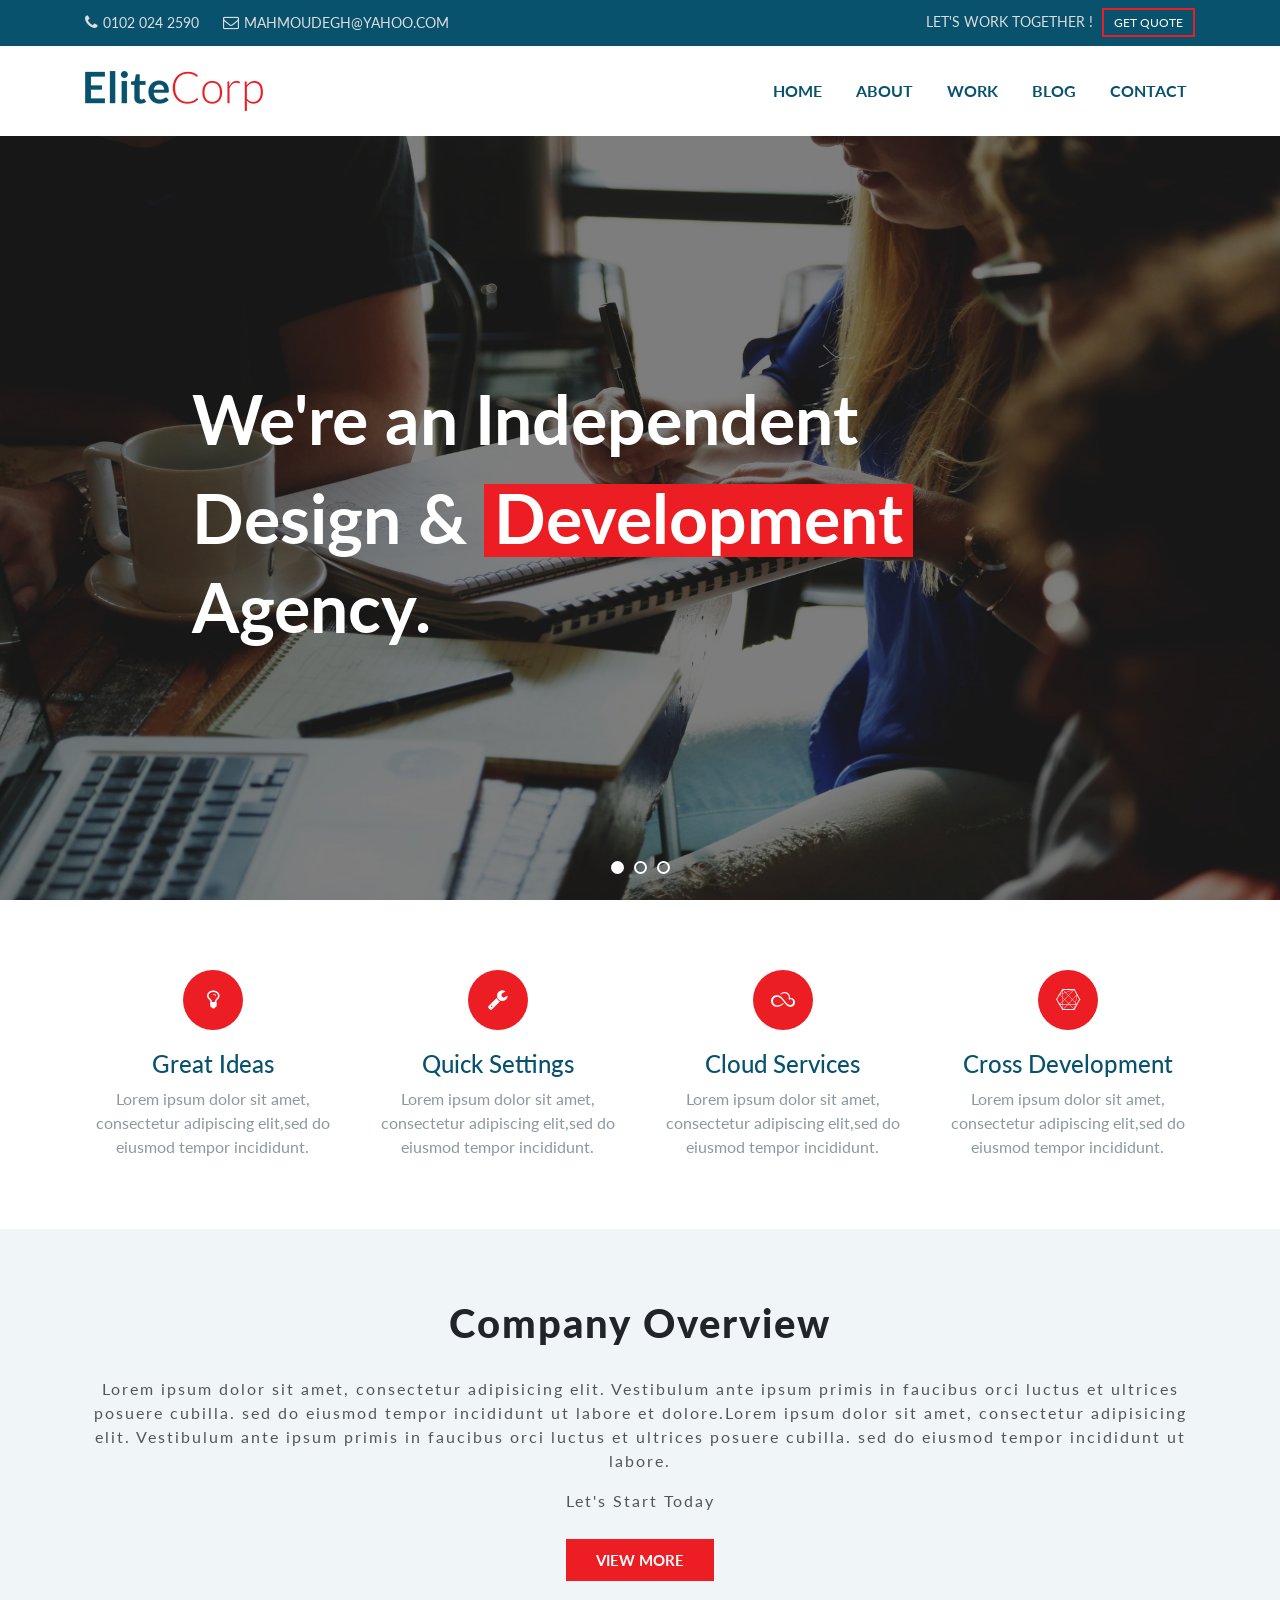
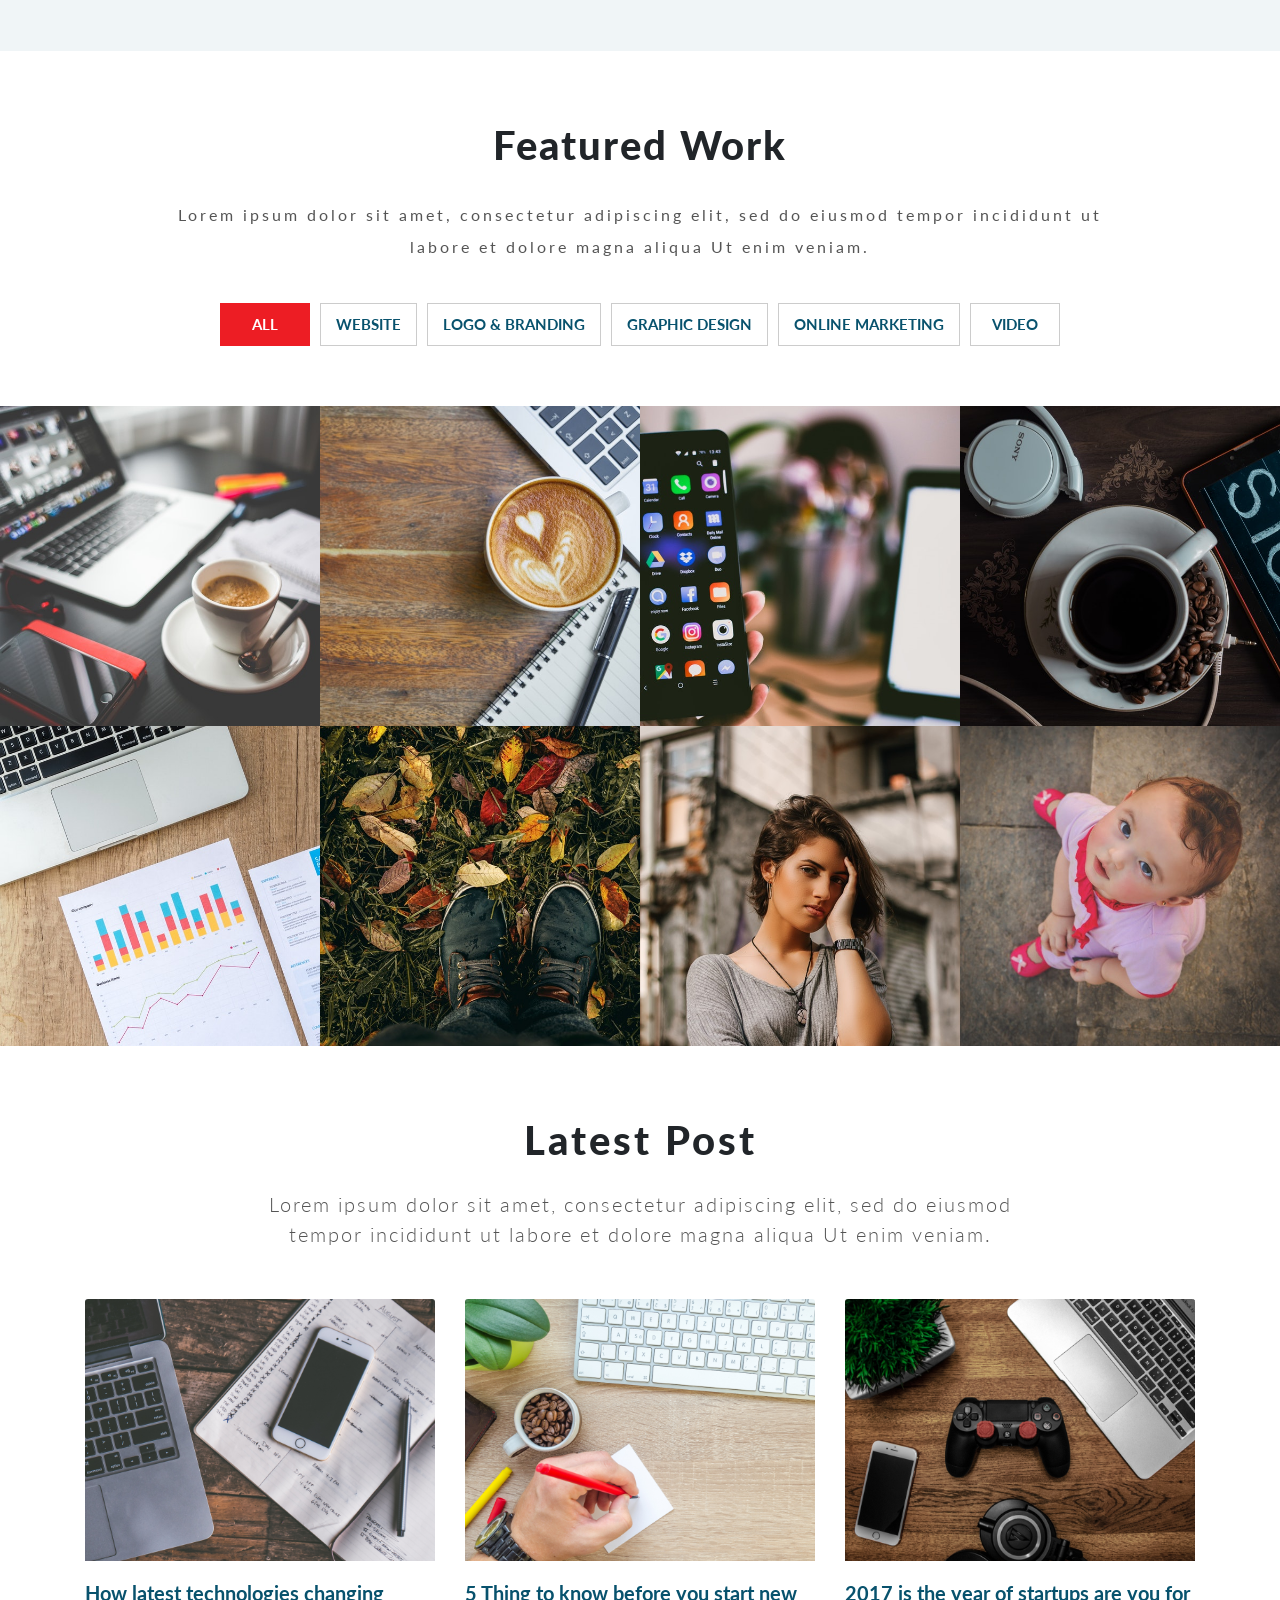
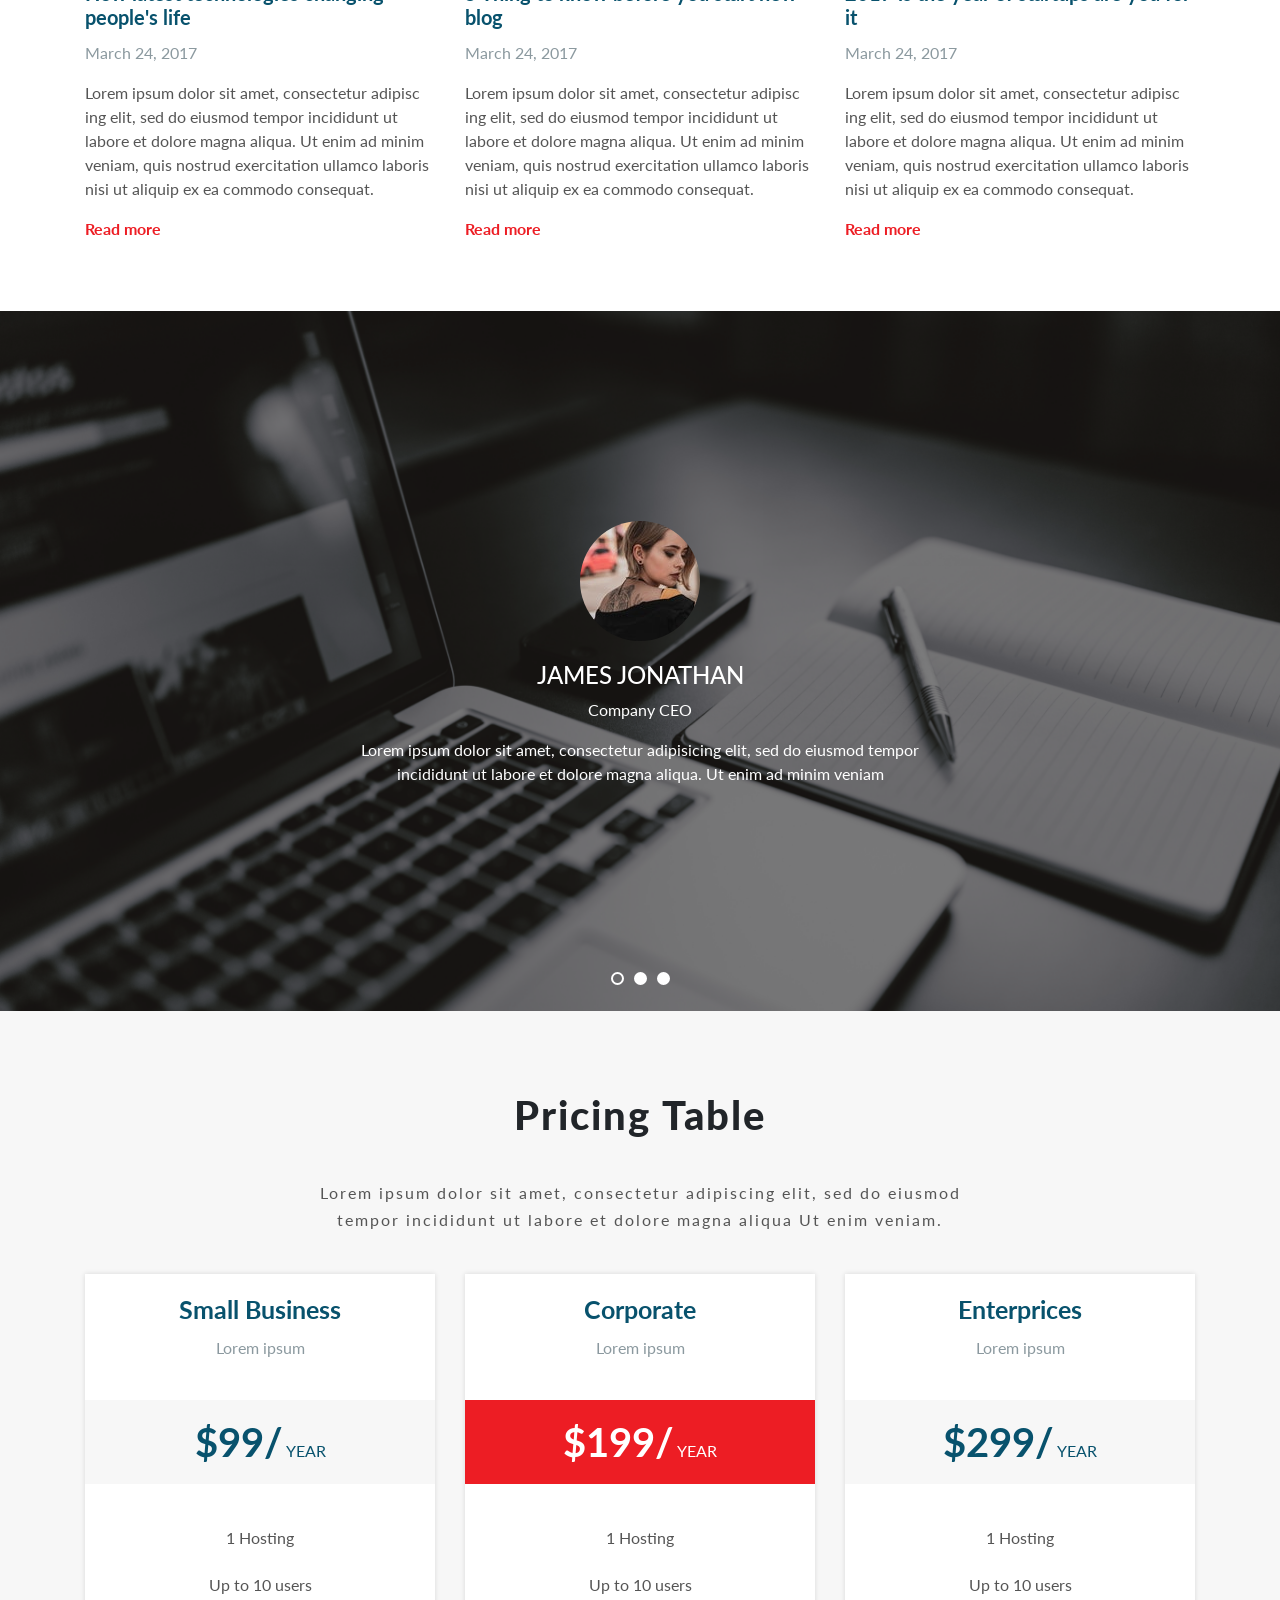
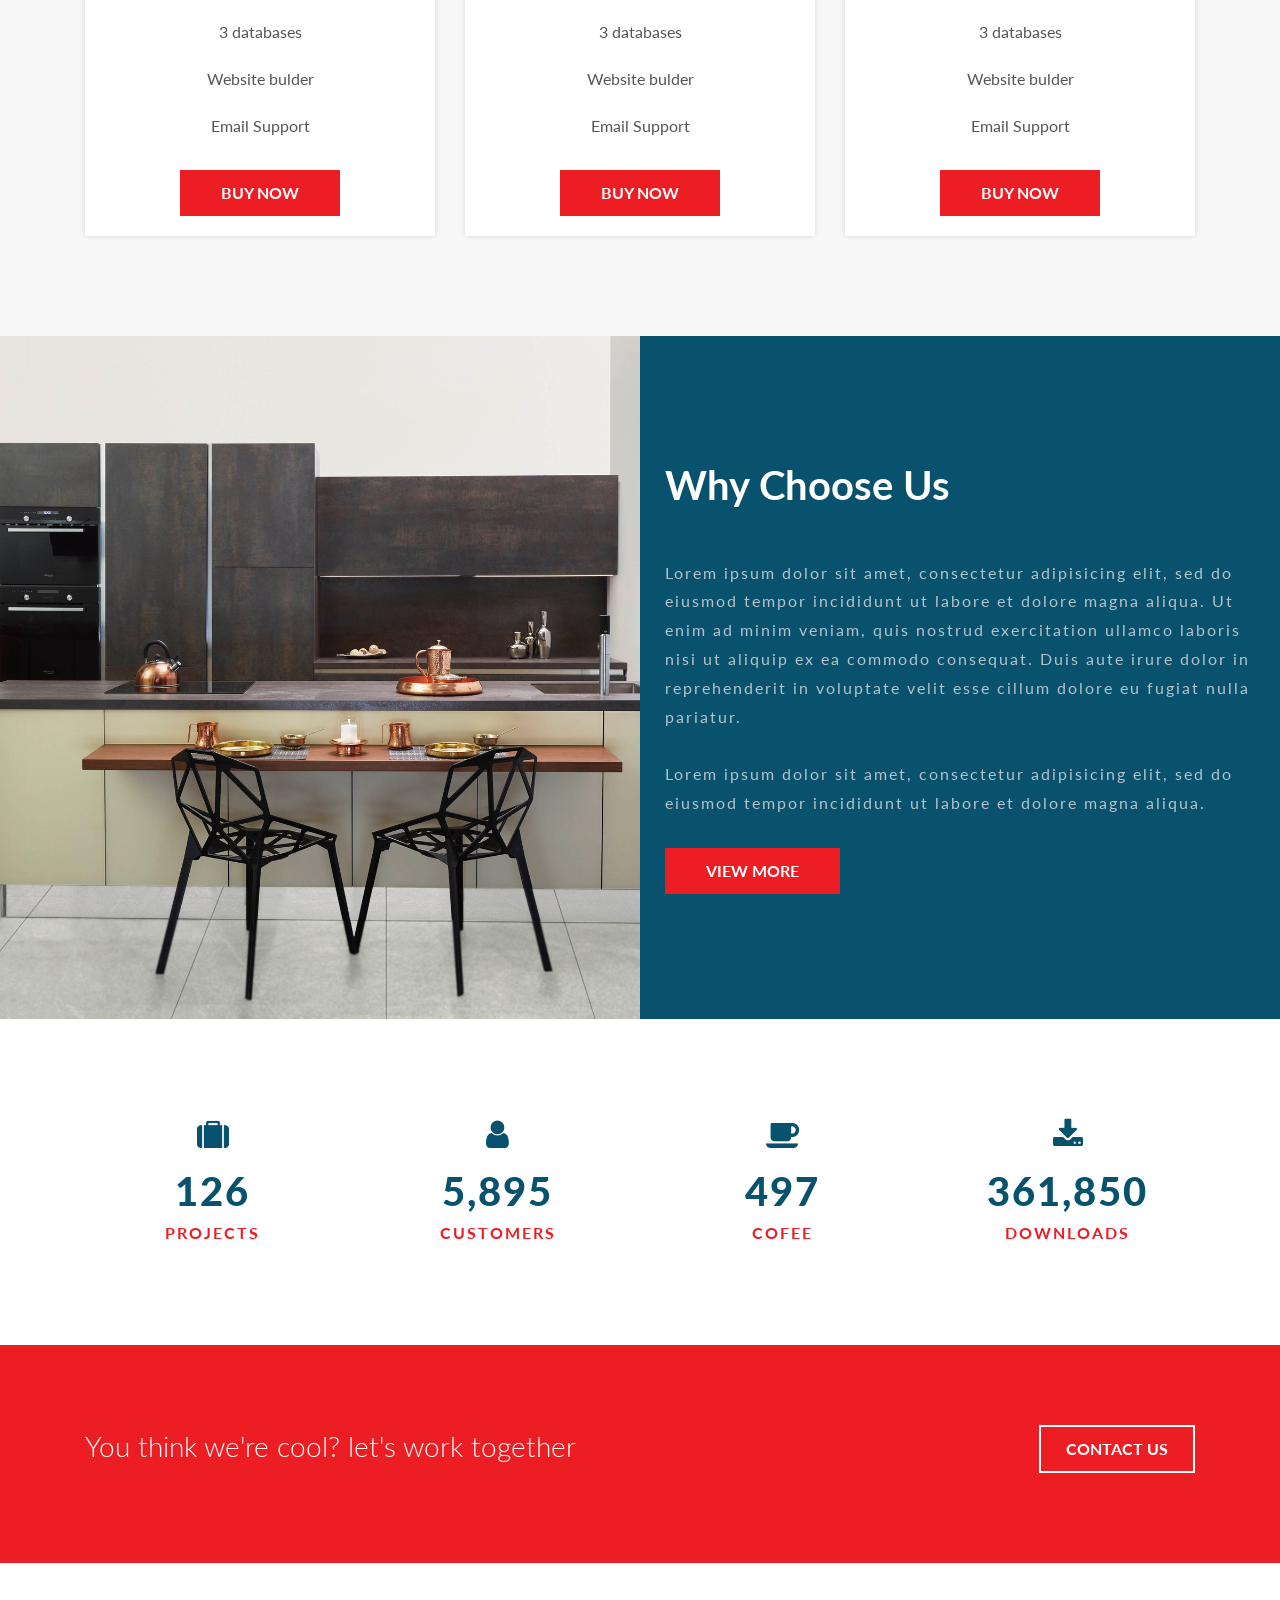
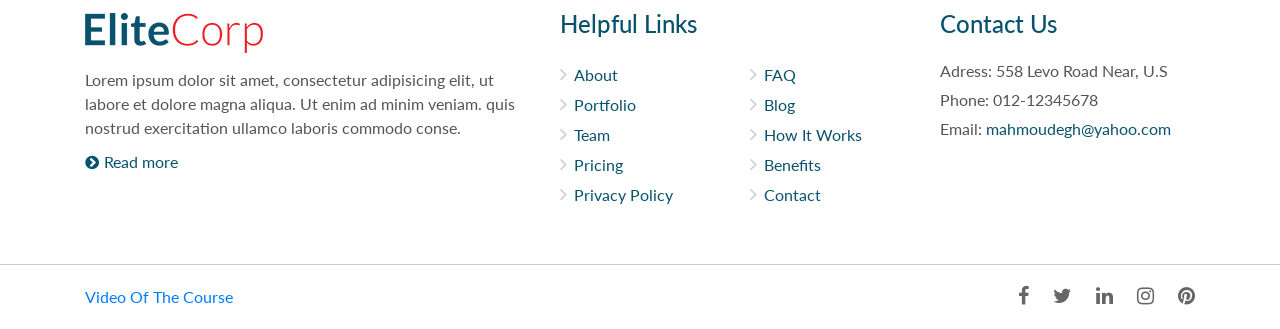
<file: 05 - Design by bootstrap 4 (1)/index.html>
<!DOCTYPE html>
<html lang="en" dir="ltr">
  <head>
    <meta charset="utf-8">
    <meta name="viewport" content="width=device-width, initial-scale=1">
    <title>Bootstrap 4 Design Number 1</title>
    <link rel="stylesheet" href="css/bootstrap.min.css">
    <link rel="stylesheet" href="css/font-awesome.min.css">
    <link rel="stylesheet" href="css/animate.css">
    <link rel="stylesheet" href="css/hover-min.css">
    <link rel="stylesheet" href="css/main.css">
    <link rel="stylesheet" href="https://fonts.googleapis.com/css?family=Lato:100,300,400,700,900&display=swap">

  </head>
  <body>
    <!-- Start Uppre Bar -->
    <div class="upper-bar uppercase text-center">
      <div class="container">
        <div class="row">
          <div class="fix col-md-7 col-xs-12">
            <ul class="list-unstyled text-md-left">
              <li class="phone"><a href="#">0102 024 2590</a></li>
              <li class="email"><a href="#">mahmoudegh@yahoo.com</a></li>
            </ul>
          </div>
          <div class="fix col-md-5 col-xs-12">
            <ul class="list-unstyled text-md-right">
              <li class="lets">LET'S WORK TOGETHER !</li>
              <li class="get"><a href="#">Get quote</a></li>
            </ul>
          </div>
        </div>
      </div>
    </div>
    <!-- End Upper Bar -->

    <!-- Start Navbar -->
    <nav class="navbar navbar-expand-lg navbar-light bg">
      <div class="container">
        <img src="img/logo.png" alt="Logo"/>
        <button class="navbar-toggler" type="button" data-toggle="collapse" data-target="#navbarSupportedContent" aria-controls="navbarSupportedContent" aria-expanded="false" aria-label="Toggle navigation">
          <span class="navbar-toggler-icon"></span>
        </button>

        <div class="collapse navbar-collapse" id="navbarSupportedContent">
          <ul class="navbar-nav ml-auto uppercase">
            <li class="nav-item dropdown">
              <a class="nav-link dropdown-toggle" href="#" id="navbarDropdown" role="button" data-toggle="dropdown" aria-haspopup="true" aria-expanded="false">
                Home
              </a>
              <div class="dropdown-menu animated flipInX" aria-labelledby="navbarDropdown">
                <a class="dropdown-item" href="#">Home 2</a>
                <a class="dropdown-item" href="#">Home 3</a>
              </div>
            </li>
            <li class="nav-item">
              <a class="nav-link" href="#">About</a>
            </li>
            <li class="nav-item">
              <a class="nav-link" href="#">Work</a>
            </li>
            <li class="nav-item dropdown">
              <a class="nav-link dropdown-toggle" href="#" id="navbarDropdown" role="button" data-toggle="dropdown" aria-haspopup="true" aria-expanded="false">
                Blog
              </a>
              <div class="dropdown-menu animated flipInX" aria-labelledby="navbarDropdown">
                <a class="dropdown-item" href="#">Blog Details</a>
                <a class="dropdown-item" href="#">Blog Fullwidth</a>
                <a class="dropdown-item" href="#">Blog Left Image</a>
              </div>
            </li>
            <li class="nav-item">
              <a class="nav-link" href="#">Contact</a>
            </li>
          </ul>
        </div>
      </div>
    </nav>
    <!-- End Navbar -->

    <!-- Start Slider -->
    <div class="slider">
      <div id="carouselExampleIndicators" class="carousel slide" data-ride="carousel">
        <div class="carousel-inner">
          <div class="carousel-item active">
            <img class="d-block w-100" src="img/slider1.jpg" alt="slider1">
            <div class="carousel-caption animated fadeInUp">
              <p>We're an Independent</p>
              <p>Design & <span>Development</span></p>
              <p>Agency.</p>
            </div>
          </div>
          <div class="carousel-item">
            <img class="d-block w-100" src="img/slider2.jpg" alt="slider2">
            <div class="carousel-caption">
              <p>We're an Independent</p>
              <p>Design & <span>Development</span></p>
              <p>Agency.</p>
            </div>
          </div>
          <div class="carousel-item">
            <img class="d-block w-100" src="img/slider3.jpg" alt="slider3">
            <div class="carousel-caption">
              <p>We're an Independent</p>
              <p>Design & <span>Development</span></p>
              <p>Agency.</p>
            </div>
          </div>
          <a class="carousel-control-prev" href="#carouselExampleIndicators" role="button" data-slide="prev">
            <i class="animated fadeInLeft fa fa-angle-left fa-2x"></i>
          </a>
          <a class="carousel-control-next" href="#carouselExampleIndicators" role="button" data-slide="next">
            <i class="animated fadeInRight fa fa-angle-right fa-2x"></i>
          </a>
        </div>
        <ol class="carousel-indicators">
          <li data-target="#carouselExampleIndicators" data-slide-to="0" class="active"></li>
          <li data-target="#carouselExampleIndicators" data-slide-to="1"></li>
          <li data-target="#carouselExampleIndicators" data-slide-to="2"></li>
        </ol>
      </div>
    </div>
    <!-- End Slider -->

    <!-- Start Features Section -->
    <div class="features text-center">
      <div class="container">
        <div class="row">
          <div class="col-md-3 col-sm-6 animated fadeInUp">
            <i class="fa fa-lightbulb-o fa-lg"></i>
            <h4>Great Ideas</h4>
            <p>Lorem ipsum dolor sit amet, consectetur adipiscing elit,sed do eiusmod tempor incididunt.</p>
          </div>
          <div class="col-md-3 col-sm-6 animated fadeInUp">
            <i class="fa fa-wrench fa-lg"></i>
            <h4>Quick Settings</h4>
            <p>Lorem ipsum dolor sit amet, consectetur adipiscing elit,sed do eiusmod tempor incididunt.</p>
          </div>
          <div class="col-md-3 col-sm-6 animated fadeInUp">
            <i class="fa fa-skyatlas fa-lg"></i>
            <h4>Cloud Services</h4>
            <p>Lorem ipsum dolor sit amet, consectetur adipiscing elit,sed do eiusmod tempor incididunt.</p>
          </div>
          <div class="col-md-3 col-sm-6 animated fadeInUp">
            <i class="fa fa-connectdevelop fa-lg"></i>
            <h4>Cross Development</h4>
            <p>Lorem ipsum dolor sit amet, consectetur adipiscing elit,sed do eiusmod tempor incididunt.</p>
          </div>
        </div>
      </div>
    </div>
    <!-- End Features Section -->

    <!-- Start Overview Section -->
    <div class="overview text-center">
      <div class="container">
        <h2 class="h1">Company Overview</h2>
        <p>Lorem ipsum dolor sit amet, consectetur adipisicing elit. Vestibulum ante ipsum primis in faucibus orci luctus et ultrices posuere cubilla. sed do eiusmod tempor incididunt ut labore et dolore.Lorem ipsum dolor sit amet, consectetur adipisicing elit. Vestibulum ante ipsum primis in faucibus orci luctus et ultrices posuere cubilla. sed do eiusmod tempor incididunt ut labore.</p>
        <p>Let's Start Today</p>
        <button class="uppercase">View More</button>
      </div>
    </div>
    <!-- End Overview Section -->

    <!-- Start Featured Work Section -->
    <div class="featured-work text-center">
      <div class="featured-work-header">
        <div class="container">
          <h2 class="h1">Featured Work</h2>
          <p>Lorem ipsum dolor sit amet, consectetur adipiscing elit, sed do eiusmod tempor incididunt ut<br> labore et dolore magna aliqua Ut enim veniam.</p>
          <ul>
            <li data-class="all"        class="active list-unstyled uppercase hvr-grow">All</li>
            <li data-class=".website"   class="list-unstyled uppercase hvr-grow">Website</li>
            <li data-class=".logo"      class="list-unstyled uppercase hvr-grow">Logo & Branding</li>
            <li data-class=".graphic"   class="list-unstyled uppercase hvr-grow">Graphic Design</li>
            <li data-class=".marketing" class="list-unstyled uppercase hvr-grow">Online Marketing</li>
            <li data-class=".video"     class="list-unstyled uppercase hvr-grow">Video</li>
          <ul>
        </div>
      </div>
      <div class="featured-work-items">
        <div class="row">
          <div class="shuffel item-1 col-lg-3 col-md-6 col-xs-12">
            <img class="website img-responsive" src="img/01featured.jpg" alt="Featured Work"/>
            <div class="overlay">
              <div class="title uppercase">
                <h3>Illustration</h3>
                <p>Asian Tourist</p>
              </div>
            </div>
          </div>
          <div class="shuffel item-2 col-lg-3 col-md-6 col-xs-12">
            <img class="logo img-responsive" src="img/02featured.jpg" alt="Featured Work"/>
            <div class="overlay">
              <div class="title uppercase">
                <h3>Graphic Design</h3>
                <p>Web Design</p>
              </div>
            </div>
          </div>
          <div class="shuffel item-3 col-lg-3 col-md-6 col-xs-12">
            <img class="graphic img-responsive" src="img/03featured.jpg" alt="Featured Work"/>
            <div class="overlay">
              <div class="title uppercase">
                <h3>Illustration</h3>
                <p>Web Design</p>
              </div>
            </div>
          </div>
          <div class="shuffel item-4 col-lg-3 col-md-6 col-xs-12">
            <img class="marketing img-responsive" src="img/04featured.jpg" alt="Featured Work"/>
            <div class="overlay">
              <div class="title uppercase">
                <h3>Illustration</h3>
                <p>Web Design</p>
              </div>
            </div>
          </div>
        </div>
        <div class="row">
          <div class="shuffel item-5 col-lg-3 col-md-6 col-xs-12">
            <img class="video img-responsive" src="img/05featured.jpg" alt="Featured Work"/>
            <div class="overlay">
              <div class="title uppercase">
                <h3>Illustration</h3>
                <p>Web Design</p>
              </div>
            </div>
          </div>
          <div class="shuffel item-6 col-lg-3 col-md-6 col-xs-12">
            <img class="website img-responsive" src="img/06featured.jpg" alt="Featured Work"/>
            <div class="overlay">
              <div class="title uppercase">
                <h3>Illustration</h3>
                <p>Web Design</p>
              </div>
            </div>
          </div>
          <div class="shuffel item-7 col-lg-3 col-md-6 col-xs-12">
            <img class="logo img-responsive" src="img/07featured.jpg" alt="Featured Work"/>
            <div class="overlay">
              <div class="title uppercase">
                <h3>Illustration</h3>
                <p>Web Design</p>
              </div>
            </div>
          </div>
          <div class="shuffel item-8 col-lg-3 col-md-6 col-xs-12">
            <img class="graphic img-responsive" src="img/08featured.jpg" alt="Featured Work"/>
            <div class="overlay">
              <div class="title uppercase">
                <h3>Illustration</h3>
                <p>Web Design</p>
              </div>
            </div>
          </div>
        </div>
      </div>
    </div>
    <!-- End Featured Work Section -->

    <!-- Start Latest Post Section -->
    <div class="latest-post">
      <div class="container">
        <h2 class="h1 text-center">Latest Post</h2>
        <p class="lead text-center">Lorem ipsum dolor sit amet, consectetur adipiscing elit, sed do eiusmod<br> tempor incididunt ut labore et dolore magna aliqua Ut enim veniam.</p>
        <div class="row">
          <div class="col-md">
            <div class="card">
              <img class="card-img-top" src="img/01latest.jpg" alt="Card image cap">
              <div class="card-body">
                <h5 class="card-title">How latest technologies changing people's life</h5>
                <p class="card-date">March 24, 2017</p>
                <p class="card-text">Lorem ipsum dolor sit amet, consectetur adipisc ing elit, sed do eiusmod tempor incididunt ut labore et dolore magna aliqua. Ut enim ad minim veniam, quis nostrud exercitation ullamco laboris nisi ut aliquip ex ea commodo consequat.</p>
                <a href="#">Read more</a>
              </div>
            </div>
          </div>
          <div class="col-md">
            <div class="card">
              <img class="card-img-top" src="img/02latest.jpg" alt="Card image cap">
              <div class="card-body">
                <h5 class="card-title">5 Thing to know before you start new blog</h5>
                <p class="card-date">March 24, 2017</p>
                <p class="card-text">Lorem ipsum dolor sit amet, consectetur adipisc ing elit, sed do eiusmod tempor incididunt ut labore et dolore magna aliqua. Ut enim ad minim veniam, quis nostrud exercitation ullamco laboris nisi ut aliquip ex ea commodo consequat.</p>
                <a href="#">Read more</a>
              </div>
            </div>
          </div>
          <div class="col-md">
            <div class="card">
              <img class="card-img-top" src="img/03latest.jpg" alt="Card image cap">
              <div class="card-body">
                <h5 class="card-title">2017 is the year of startups are you for it</h5>
                <p class="card-date">March 24, 2017</p>
                <p class="card-text">Lorem ipsum dolor sit amet, consectetur adipisc ing elit, sed do eiusmod tempor incididunt ut labore et dolore magna aliqua. Ut enim ad minim veniam, quis nostrud exercitation ullamco laboris nisi ut aliquip ex ea commodo consequat.</p>
                <a href="#">Read more</a>
              </div>
            </div>
          </div>
        </div>
      </div>
    </div>
    <!-- End Latest Post Section -->

    <!-- Start Testimonials Section -->
    <div class="testimonials">
      <div id="testimonialSlider" class="carousel slide" data-ride="carousel">
          <ol class="carousel-indicators">
            <li data-target="#testimonialSlider" data-slide-to="0" class="active"></li>
            <li data-target="#testimonialSlider" data-slide-to="1"></li>
            <li data-target="#testimonialSlider" data-slide-to="2"></li>
          </ol>
          <div class="carousel-inner">
            <div class="carousel-item active">
              <div class="carousel-caption d-md-block">
                <img class="rounded-circle" src="img/profile.jpg" alt="Profile"/>
                <h4 class="uppercase">James Jonathan</h4>
                <p>Company CEO</p>
                <p class="text">Lorem ipsum dolor sit amet, consectetur adipisicing elit, sed do eiusmod tempor<br> incididunt ut labore et dolore magna aliqua. Ut enim ad minim veniam</p>
              </div>
            </div>
            <div class="carousel-item">
              <div class="carousel-caption d-md-block">
                <img class="rounded-circle" src="img/profile.jpg" alt="Profile"/>
                <h4 class="uppercase">James Jonathan</h4>
                <p>Company CEO</p>
                <p class="text">Lorem ipsum dolor sit amet, consectetur adipisicing elit, sed do eiusmod tempor<br> incididunt ut labore et dolore magna aliqua. Ut enim ad minim veniam</p>
              </div>
            </div>
            <div class="carousel-item">
              <div class="carousel-caption d-md-block">
                <img class="rounded-circle" src="img/profile.jpg" alt="Profile"/>
                <h4 class="uppercase">James Jonathan</h4>
                <p class="subtitle">Company CEO</p>
                <p class="text">Lorem ipsum dolor sit amet, consectetur adipisicing elit, sed do eiusmod tempor<br> incididunt ut labore et dolore magna aliqua. Ut enim ad minim veniam</p>
              </div>
            </div>
            <a class="carousel-control-prev" href="#testimonialSlider" role="button" data-slide="prev">
              <i class="animated fadeInLeft fa fa-angle-left fa-2x"></i>
            </a>
            <a class="carousel-control-next" href="#testimonialSlider" role="button" data-slide="next">
              <i class="animated fadeInRight fa fa-angle-right fa-2x"></i>
            </a>
          </div>
        </div>
      </div>
    <!-- End Testimonials Section -->

    <!-- Start Pricing Section -->
    <div class="pricing text-center">
      <div class="container">
        <h2 class="h1">Pricing Table</h2>
        <p class="main-p">Lorem ipsum dolor sit amet, consectetur adipiscing elit, sed do eiusmod<br> tempor incididunt ut labore et dolore magna aliqua Ut enim veniam.</p>
        <div class="row">
          <div class="order-seconde col-md col-sm-6">
            <div class="card hvr-float">
              <div class="card-body">
                <h5 class="card-title">Small Business</h5>
                <p class="card-text">Lorem ipsum</p>
              </div>
              <ul class="list-group list-group-flush">
                <li class="list-group-item uppercase"><span>$99/</span> Year</li>
                <li class="list-group-item">1 Hosting</li>
                <li class="list-group-item">Up to 10 users</li>
                <li class="list-group-item">3 databases</li>
                <li class="list-group-item">Website bulder</li>
                <li class="list-group-item">Email Support</li>
              </ul>
              <div class="card-body">
                <a href="#" class="btn uppercase">Buy now</a>
              </div>
            </div>
          </div>

          <div class="order-first col-md col-sm-12">
            <div class="card hvr-float corporate">
              <div class="card-body">
                <h5 class="card-title">Corporate</h5>
                <p class="card-text">Lorem ipsum</p>
              </div>
              <ul class="list-group list-group-flush">
                <li class="list-group-item uppercase"><span>$199/</span> Year</li>
                <li class="list-group-item">1 Hosting</li>
                <li class="list-group-item">Up to 10 users</li>
                <li class="list-group-item">3 databases</li>
                <li class="list-group-item">Website bulder</li>
                <li class="list-group-item">Email Support</li>
              </ul>
              <div class="card-body">
                <a href="#" class="btn uppercase">Buy now</a>
              </div>
            </div>
          </div>

          <div class="order-third col-md col-sm-6">
            <div class="card hvr-float">
              <div class="card-body">
                <h5 class="card-title">Enterprices</h5>
                <p class="card-text">Lorem ipsum</p>
              </div>
              <ul class="list-group list-group-flush">
                <li class="list-group-item uppercase"><span>$299/</span> Year</li>
                <li class="list-group-item">1 Hosting</li>
                <li class="list-group-item">Up to 10 users</li>
                <li class="list-group-item">3 databases</li>
                <li class="list-group-item">Website bulder</li>
                <li class="list-group-item">Email Support</li>
              </ul>
              <div class="card-body">
                <a href="#" class="btn uppercase">Buy now</a>
              </div>
            </div>
          </div>
        </div>
      </div>
    </div>
    <!-- End Pricing Section -->

    <!-- Start Why Us Section -->
    <div class="why-us">
      <div class="row">
        <div class="reset col-md">
          <div class="left-part animated fadeInLeft"></div>
        </div>
        <div class="reset col-md">
          <div class="right-part animated fadeInRight">
            <h2 class="h1">Why Choose Us</h2>
            <p>Lorem ipsum dolor sit amet, consectetur adipisicing elit, sed do eiusmod tempor incididunt ut labore et dolore magna aliqua. Ut enim ad minim veniam, quis nostrud exercitation ullamco laboris nisi ut aliquip ex ea commodo consequat. Duis aute irure dolor in reprehenderit in voluptate velit esse cillum dolore eu fugiat nulla pariatur.<br><br>Lorem ipsum dolor sit amet, consectetur adipisicing elit, sed do eiusmod tempor incididunt ut labore et dolore magna aliqua.</p>
            <button class="btn uppercase">View more</button>
          </div>
        </div>
      </div>
    </div>
    <!-- End Why Us Section -->

    <!-- Start Counter Section -->
    <div class="counter text-center">
      <div class="container">
        <div class="row">
          <div class="col-md-3 col-sm-6">
            <div class="icon">
              <i class="fa fa-suitcase fa-2x"></i>
              <span>126</span>
              <span class="uppercase">Projects</span>
            </div>
          </div>
          <div class="col-md-3 col-sm-6">
            <div class="icon">
              <i class="fa fa-user fa-2x"></i>
              <span>5,895</span>
              <span class="uppercase">Customers</span>
            </div>
          </div>
          <div class="col-md-3 col-sm-6">
            <div class="icon">
              <i class="fa fa-coffee fa-2x"></i>
              <span>497</span>
              <span class="uppercase">Cofee</span>
            </div>
          </div>
          <div class="col-md-3 col-sm-6">
            <div class="icon">
              <i class="fa fa-download fa-2x"></i>
              <span>361,850</span>
              <span class="uppercase">Downloads</span>
            </div>
          </div>
        </div>
      </div>
    </div>
    <!-- End Counter Section -->

    <!-- Start You Think Section -->
    <div class="you-think text-center">
      <div class="container">
        <div class="row">
          <div class="col-md-9 text-md-left">
            <p>You think we're cool? let's work together</p>
          </div>
          <div class="col-md-3 text-md-right">
            <button class="btn uppercase">Contact us</button>
          </div>
        </div>
      </div>
    </div>
    <!-- End You Think Section -->

    <!-- Start Footer Section -->
    <div class="footer">
      <div class="container reset">
        <div class="row reset">
          <div class="col-lg-5 col-sm-12">
            <div class="first">
              <img src="img/logo.png"/>
              <p>Lorem ipsum dolor sit amet, consectetur adipisicing elit, ut labore et dolore magna aliqua. Ut enim ad minim veniam. quis nostrud exercitation ullamco laboris commodo conse.</p>
              <a href="#"><i class="fa fa-chevron-circle-right"></i>Read more</a>
            </div>
          </div>

          <div class="col-lg-4 col-sm-7 reset">
            <div class="links">
              <h4>Helpful Links</h4>
              <div class="reset row">
                <div class="col reset">
                  <ul class="list-unstyled">
                    <li><a href="#">About</a></li>
                    <li><a href="#">Portfolio</a></li>
                    <li><a href="#">Team</a></li>
                    <li><a href="#">Pricing</a></li>
                    <li><a href="#">Privacy Policy</a></li>
                  </ul>
                </div>
                <div class="col reset">
                  <ul class="list-unstyled">
                    <li><a href="#">FAQ</a></li>
                    <li><a href="#">Blog</a></li>
                    <li><a href="#">How It Works</a></li>
                    <li><a href="#">Benefits</a></li>
                    <li><a href="#">Contact</a></li>
                  </ul>
                </div>
              </div>
            </div>
          </div>
          <div class="col-lg-3 col-sm-5 reset">
            <div class="contact-us">
              <h4>Contact Us</h4>
              <ul class="list-unstyled reset">
                <li>Adress: 558 Levo Road Near, U.S</li>
                <li>Phone: 012-12345678</li>
                <li>Email: <a href="#">mahmoudegh@yahoo.com</a></li>
              </ul>
            </div>
          </div>
        </div>
      </div>
    </div>
    <!-- End Footer Section -->

    <!-- Start Icon Bar Section -->
    <div class="icon-bar text-center">
      <div class="container">
        <div class="row">
          <div class="col-md text-md-left">
            <!-- <p class="uppercase">Copyrights 2017 elitecorp | all rights reserved</p> -->

            <a href="https://www.youtube.com/watch?v=cvR1VJ72EkE&list=PLDoPjvoNmBAy0dU3C3_lNRTSTtqePEsI2&index=29"
               target="_blank">Video Of The Course</a>
          </div>
          <div class="col-md text-md-right">
            <i class="fa fa-facebook"></i>
            <i class="fa fa-twitter"></i>
            <i class="fa fa-linkedin"></i>
            <i class="fa fa-instagram"></i>
            <i class="fa fa-pinterest"></i>
          </div>
        </div>
      </div>
    </div>
    <!-- End Icon Bar Section -->

    <!-- Start Links -->


    <!-- End Links -->

    <script src="js/jquery-3.2.1.min.js"></script>
    <script src="js/popper.min.js"></script>
    <script src="js/bootstrap.min.js"></script>
    <script src="js/main.js"></script>
  </body>
</html>
</file>
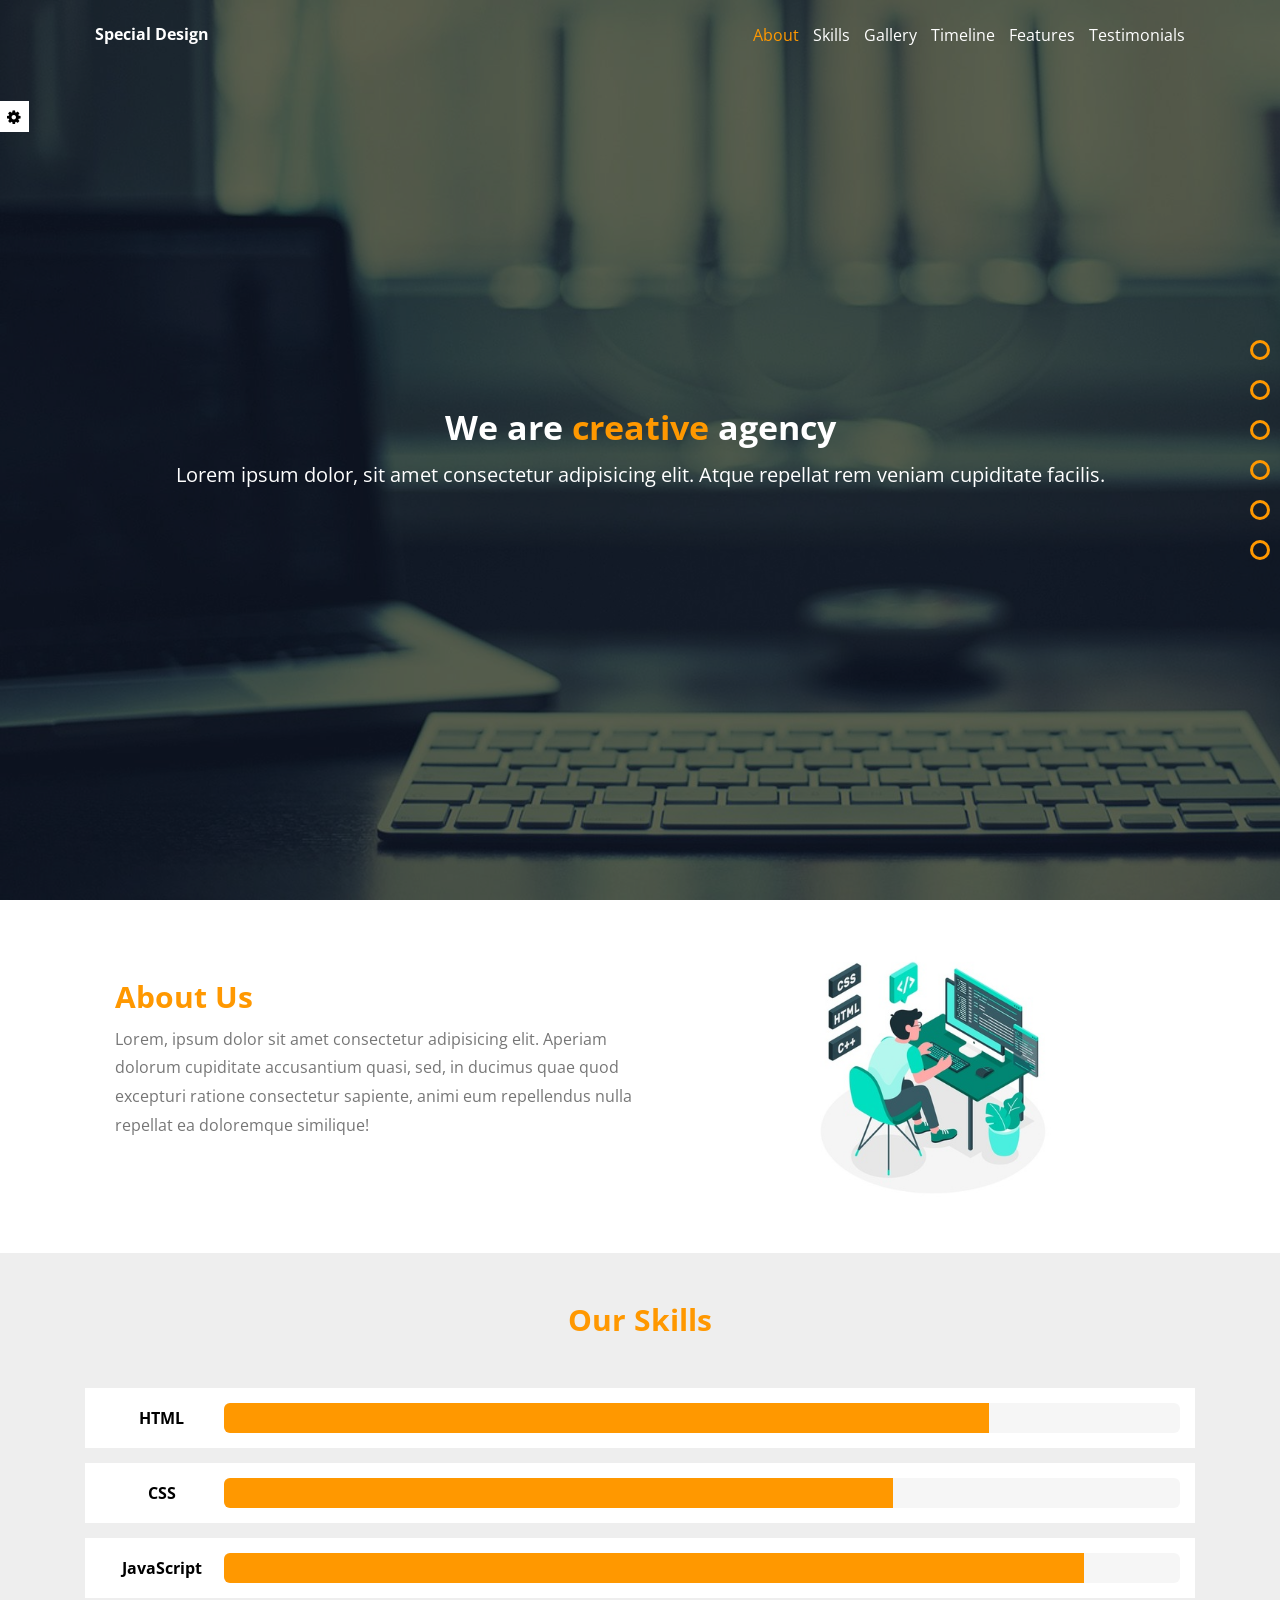
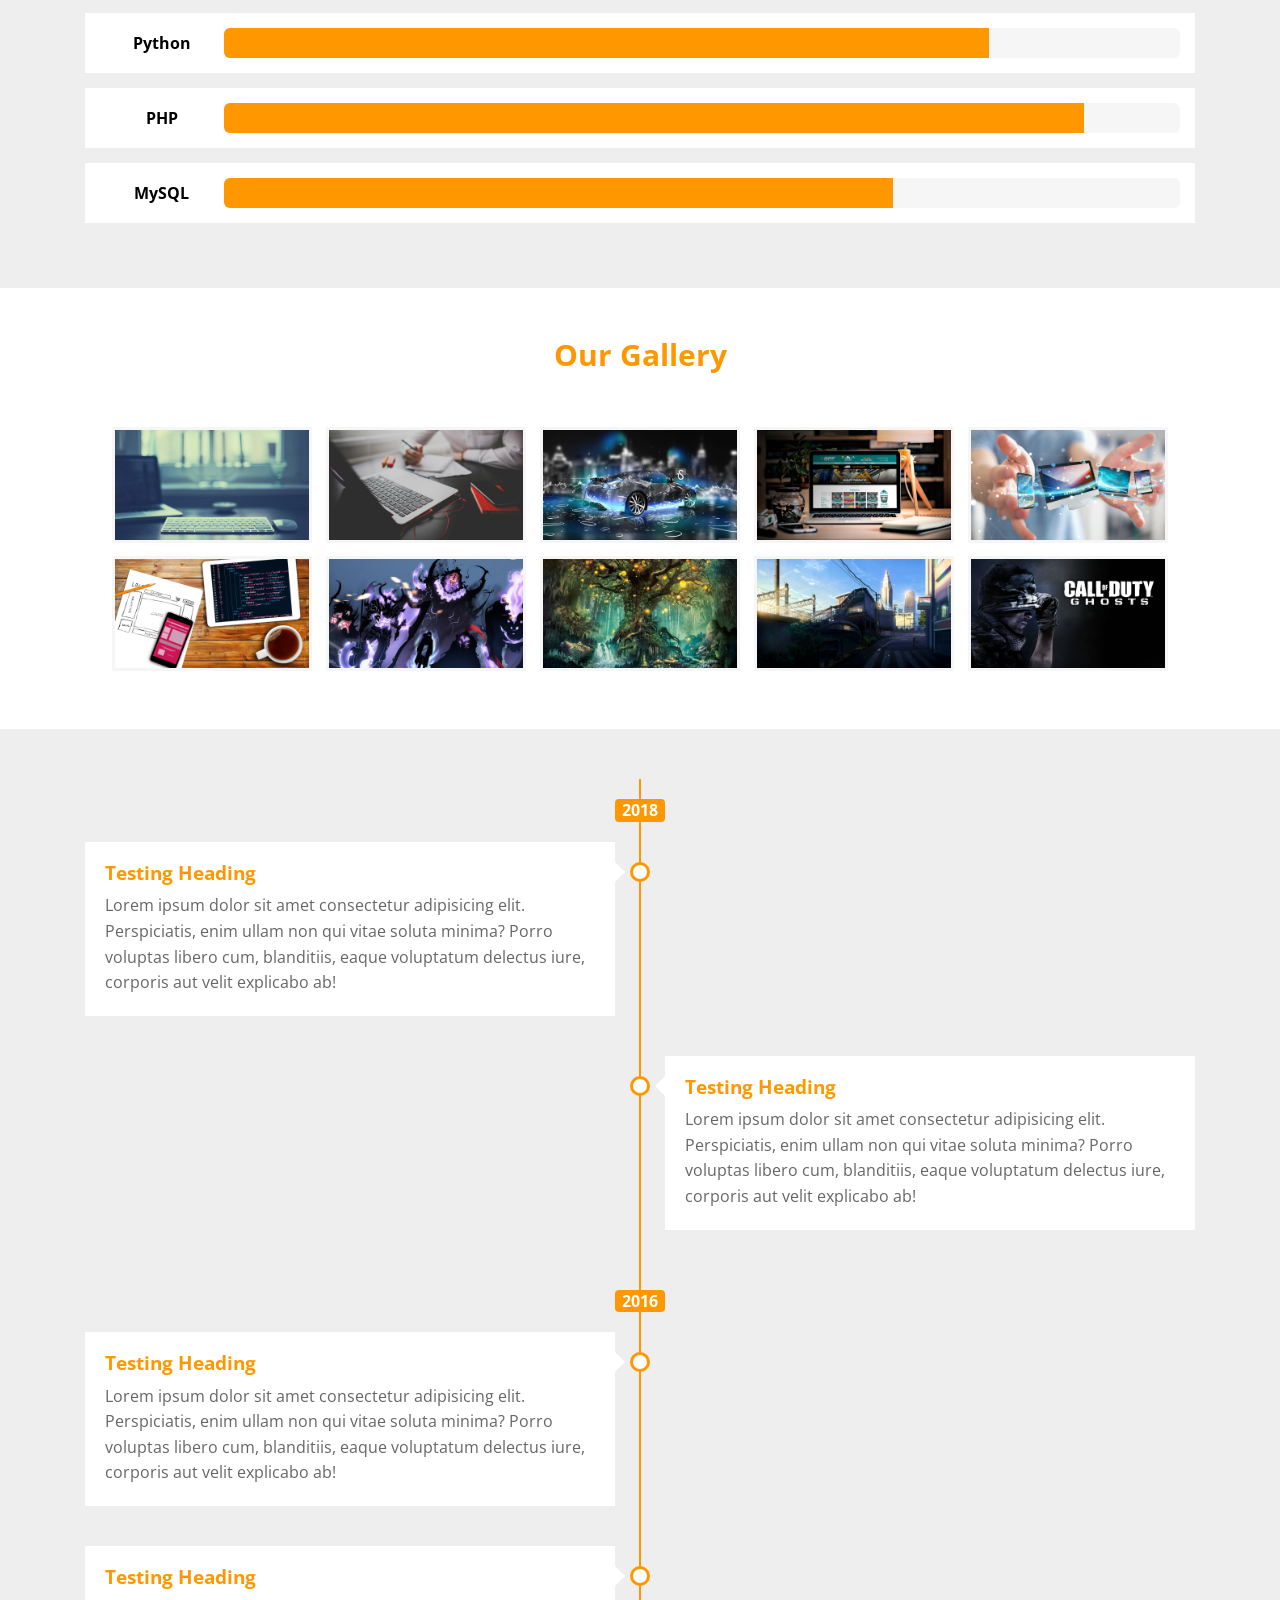
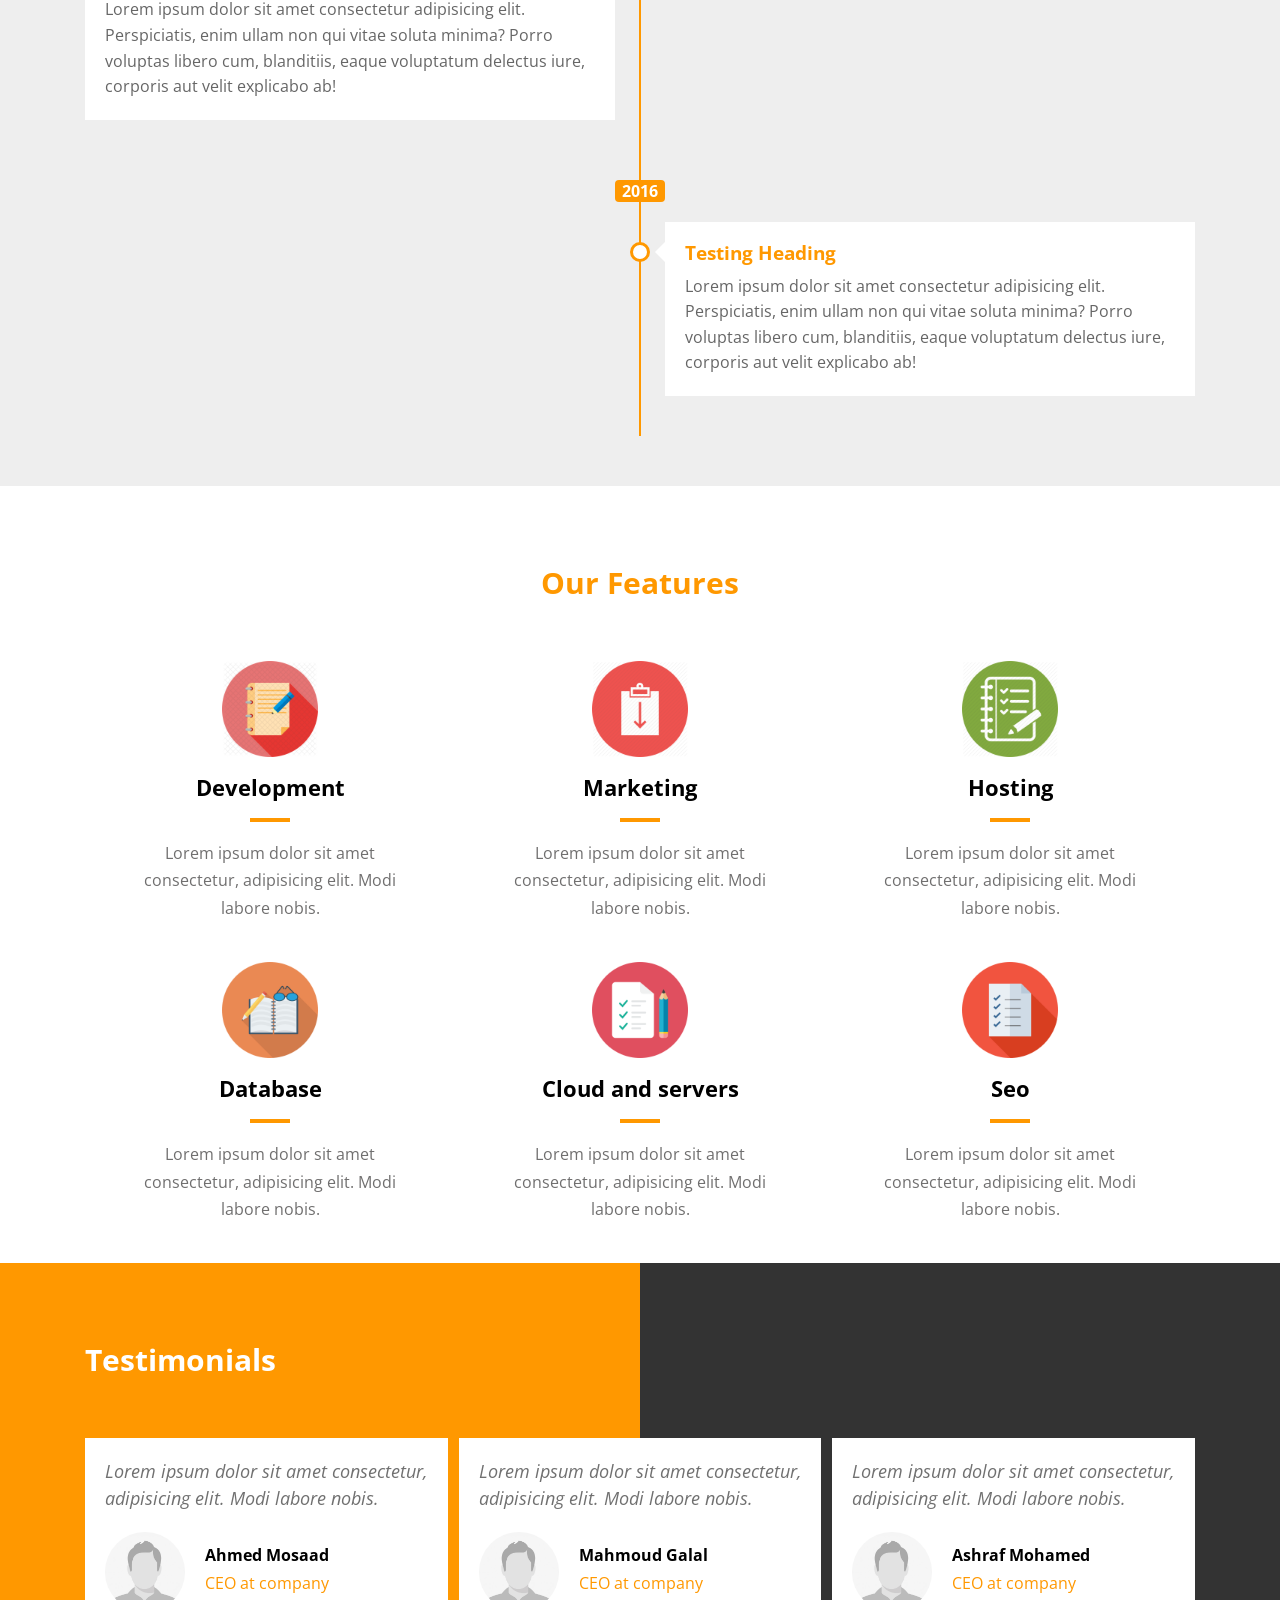
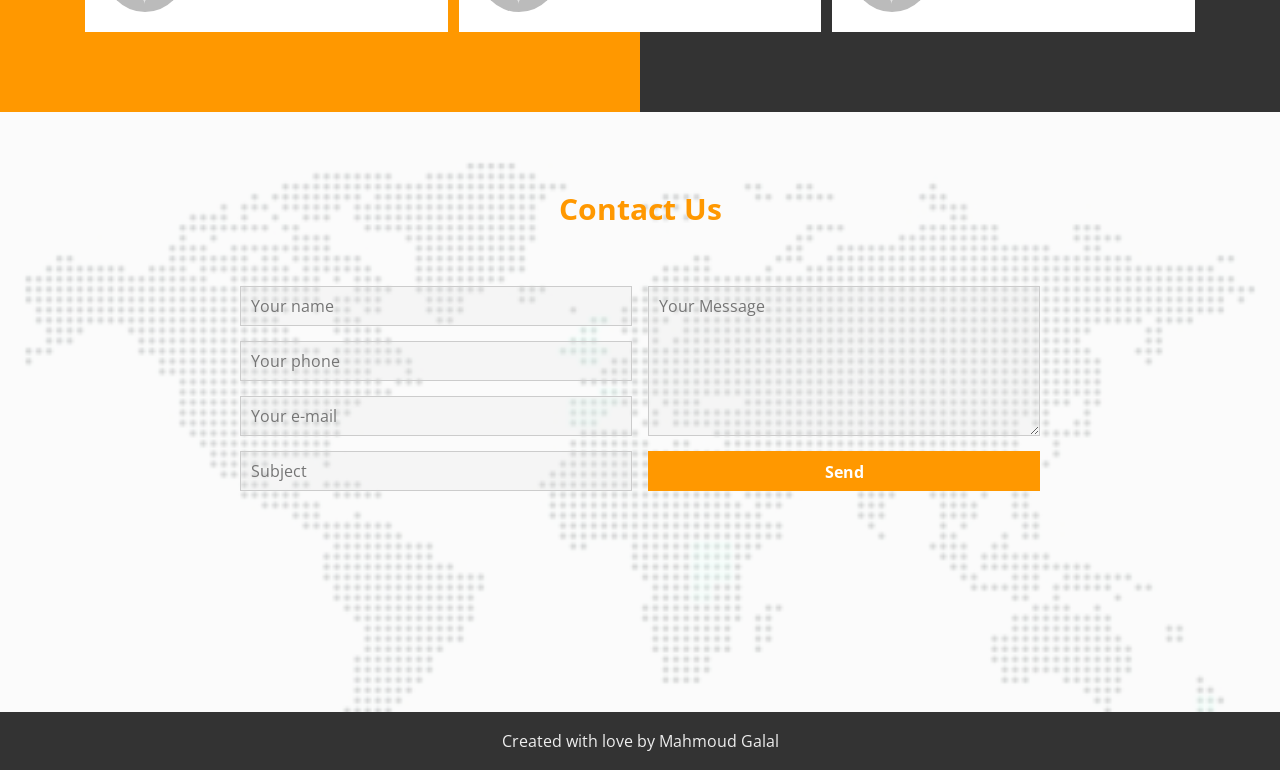
<file: 06 - Design by html, css, js/index.html>
<!DOCTYPE html>
<html lang="en">
  <head>
    <meta charset="UTF-8" />
    <meta name="viewport" content="width=device-width, initial-scale=1.0" />
    <title>Special Design</title>
    <link rel="stylesheet" href="css/font-awesome.min.css" />
    <link rel="stylesheet" href="css/normalize.css" />
    <link rel="stylesheet" href="css/master.css" />
    <link rel="preconnect" href="https://fonts.gstatic.com" />
    <link rel="stylesheet" href="https://fonts.googleapis.com/css2?family=Open+Sans:wght@300;400;700&display=swap" />
  </head>
  <body>
    <!-- Start settings box -->
    <div class="settings-box">
      <div class="toggel-setting">
        <i class="fa fa-gear"></i>
      </div>
      <div class="settings-container">
        <div class="option-box">
          <h4>Colors</h4>
          <ul class="colors-list">
            <li data-color="#ff9800" class="active"></li>
            <li data-color="#e91e63"></li>
            <li data-color="#009688"></li>
            <li data-color="#03a9f4"></li>
            <li data-color="#4caf50"></li>
          </ul>
        </div>
        <div class="option-box">
          <h4>Random Backgrounds</h4>
          <div class="random-backgrounds">
            <span class="yes active" data-background="yes">Yes</span>
            <span class="no" data-background="no">No</span>
          </div>
        </div>
        <div class="option-box">
          <h4>Show bullets</h4>
          <div class="bullets-option">
            <span class="yes active" data-display="show">Yes</span>
            <span class="no" data-display="hide">No</span>
          </div>
        </div>
        <button class="reset-options">Reset Options</button>
      </div>
    </div>
    <!-- End settings box -->

    <!-- Start nav bullets -->
    <div class="nav-bullets">
      <div class="bullet" data-section=".about-us">
        <div class="tooltip">About us</div>
      </div>
      <div class="bullet" data-section=".skills">
        <div class="tooltip">Our skills</div>
      </div>
      <div class="bullet" data-section=".gallery">
        <div class="tooltip">Our gallery</div>
      </div>
      <div class="bullet" data-section=".timeline">
        <div class="tooltip">Timeline</div>
      </div>
      <div class="bullet" data-section=".features">
        <div class="tooltip">Features</div>
      </div>
      <div class="bullet" data-section=".testimonials">
        <div class="tooltip">Testimonials</div>
      </div>
    </div>
    <!-- End nav bullets -->

    <!-- Start landing page -->
    <div class="landing-page">
      <div class="overlay"></div>
      <div class="container">
        <div class="header-area">
          <div class="logo">Special Design</div>
          <div class="links-container">
            <ul class="links">
              <li><a href="#" data-section=".about-us" class="active">About</a></li>
              <li><a href="#" data-section=".skills">Skills</a></li>
              <li><a href="#" data-section=".gallery">Gallery</a></li>
              <li><a href="#" data-section=".timeline">Timeline</a></li>
              <li><a href="#" data-section=".features">Features</a></li>
              <li><a href="#" data-section=".testimonials">Testimonials</a></li>
            </ul>
            <button class="toggle-menu">
              <span></span>
              <span></span>
              <span></span>
            </button>
          </div>
        </div>
      </div>
      <div class="introduction-text">
        <h1>We are <span>creative</span> agency</h1>
        <p>Lorem ipsum dolor, sit amet consectetur adipisicing elit. Atque repellat rem veniam cupiditate facilis.</p>
      </div>
    </div>
    <!-- End landing page -->

    <!-- Start about us -->
    <div class="container">
      <div class="about-us">
        <div class="info-box">
          <h2>About Us</h2>
          <p>
            Lorem, ipsum dolor sit amet consectetur adipisicing elit. Aperiam dolorum cupiditate accusantium quasi, sed,
            in ducimus quae quod excepturi ratione consectetur sapiente, animi eum repellendus nulla repellat ea
            doloremque similique!
          </p>
        </div>
        <div class="image-box">
          <img src="imgs/about-us.jpg" alt="" />
        </div>
      </div>
    </div>
    <!-- End about us -->

    <!-- ٍStart our skills -->
    <div class="skills">
      <div class="container">
        <h2>Our Skills</h2>
        <div class="skill-box">
          <div class="skill-name">HTML</div>
          <div class="skill-progress">
            <span data-progress="80%"></span>
          </div>
        </div>
        <div class="skill-box">
          <div class="skill-name">CSS</div>
          <div class="skill-progress">
            <span data-progress="70%"></span>
          </div>
        </div>
        <div class="skill-box">
          <div class="skill-name">JavaScript</div>
          <div class="skill-progress">
            <span data-progress="90%"></span>
          </div>
        </div>
        <div class="skill-box">
          <div class="skill-name">Python</div>
          <div class="skill-progress">
            <span data-progress="80%"></span>
          </div>
        </div>
        <div class="skill-box">
          <div class="skill-name">PHP</div>
          <div class="skill-progress">
            <span data-progress="90%"></span>
          </div>
        </div>
        <div class="skill-box">
          <div class="skill-name">MySQL</div>
          <div class="skill-progress">
            <span data-progress="70%"></span>
          </div>
        </div>
      </div>
    </div>
    <!-- End our skills -->

    <!-- ٍStart gallery -->
    <div class="gallery">
      <div class="container">
        <h2>Our Gallery</h2>
        <div class="images-box">
          <img src="imgs/01.jpg" alt="Image one" />
          <img src="imgs/02.jpg" alt="Image two" />
          <img src="imgs/03.jpg" alt="Image three" />
          <img src="imgs/04.jpg" alt="Image four" />
          <img src="imgs/05.jpg" alt="Image five" />
          <img src="imgs/06.jpg" alt="" />
          <img src="imgs/07.jpg" alt="" />
          <img src="imgs/08.jpg" alt="" />
          <img src="imgs/09.jpg" alt="" />
          <img src="imgs/10.jpg" alt="" />
        </div>
      </div>
    </div>
    <!-- End gallery -->

    <!-- Start timeline -->
    <div class="timeline">
      <div class="container">
        <div class="timeline-content">
          <div class="year">2018</div>
          <div class="left">
            <div class="content">
              <h3>Testing Heading</h3>
              <p>
                Lorem ipsum dolor sit amet consectetur adipisicing elit. Perspiciatis, enim ullam non qui vitae soluta
                minima? Porro voluptas libero cum, blanditiis, eaque voluptatum delectus iure, corporis aut velit
                explicabo ab!
              </p>
            </div>
          </div>
          <div class="clearfix"></div>
          <div class="right">
            <div class="content">
              <h3>Testing Heading</h3>
              <p>
                Lorem ipsum dolor sit amet consectetur adipisicing elit. Perspiciatis, enim ullam non qui vitae soluta
                minima? Porro voluptas libero cum, blanditiis, eaque voluptatum delectus iure, corporis aut velit
                explicabo ab!
              </p>
            </div>
          </div>
          <div class="clearfix"></div>
          <div class="year">2016</div>
          <div class="left">
            <div class="content">
              <h3>Testing Heading</h3>
              <p>
                Lorem ipsum dolor sit amet consectetur adipisicing elit. Perspiciatis, enim ullam non qui vitae soluta
                minima? Porro voluptas libero cum, blanditiis, eaque voluptatum delectus iure, corporis aut velit
                explicabo ab!
              </p>
            </div>
          </div>
          <div class="clearfix"></div>
          <div class="left">
            <div class="content">
              <h3>Testing Heading</h3>
              <p>
                Lorem ipsum dolor sit amet consectetur adipisicing elit. Perspiciatis, enim ullam non qui vitae soluta
                minima? Porro voluptas libero cum, blanditiis, eaque voluptatum delectus iure, corporis aut velit
                explicabo ab!
              </p>
            </div>
          </div>
          <div class="clearfix"></div>
          <div class="year">2016</div>
          <div class="right">
            <div class="content">
              <h3>Testing Heading</h3>
              <p>
                Lorem ipsum dolor sit amet consectetur adipisicing elit. Perspiciatis, enim ullam non qui vitae soluta
                minima? Porro voluptas libero cum, blanditiis, eaque voluptatum delectus iure, corporis aut velit
                explicabo ab!
              </p>
            </div>
          </div>
        </div>
      </div>
    </div>
    <!-- End timeline -->

    <!-- Start features -->
    <div class="features">
      <h2>Our Features</h2>
      <div class="container">
        <div class="feat-box">
          <img src="imgs/Icon_01.png" alt="" />
          <h4>Development</h4>
          <p>Lorem ipsum dolor sit amet consectetur, adipisicing elit. Modi labore nobis.</p>
        </div>
        <div class="feat-box">
          <img src="imgs/Icon_02.png" alt="" />
          <h4>Marketing</h4>
          <p>Lorem ipsum dolor sit amet consectetur, adipisicing elit. Modi labore nobis.</p>
        </div>
        <div class="feat-box">
          <img src="imgs/Icon_03.png" alt="" />
          <h4>Hosting</h4>
          <p>Lorem ipsum dolor sit amet consectetur, adipisicing elit. Modi labore nobis.</p>
        </div>
        <div class="feat-box">
          <img src="imgs/Icon_04.png" alt="" />
          <h4>Database</h4>
          <p>Lorem ipsum dolor sit amet consectetur, adipisicing elit. Modi labore nobis.</p>
        </div>
        <div class="feat-box">
          <img src="imgs/Icon_05.png" alt="" />
          <h4>Cloud and servers</h4>
          <p>Lorem ipsum dolor sit amet consectetur, adipisicing elit. Modi labore nobis.</p>
        </div>
        <div class="feat-box">
          <img src="imgs/Icon_06.png" alt="" />
          <h4>Seo</h4>
          <p>Lorem ipsum dolor sit amet consectetur, adipisicing elit. Modi labore nobis.</p>
        </div>
        <div class="clearfix"></div>
      </div>
    </div>
    <!-- End features -->

    <!-- Start testimonials -->
    <div class="testimonials">
      <div class="container">
        <h2>Testimonials</h2>
        <div class="ts-box">
          <p>Lorem ipsum dolor sit amet consectetur, adipisicing elit. Modi labore nobis.</p>
          <div class="person-info">
            <img src="imgs/avatar.jpg" alt="" width="80px" height="80px" />
            <h4>Ahmed Mosaad</h4>
            <p>CEO at company</p>
          </div>
        </div>
        <div class="ts-box">
          <p>Lorem ipsum dolor sit amet consectetur, adipisicing elit. Modi labore nobis.</p>
          <div class="person-info">
            <img src="imgs/avatar.jpg" alt="" width="80px" height="80px" />
            <h4>Mahmoud Galal</h4>
            <p>CEO at company</p>
          </div>
        </div>
        <div class="ts-box">
          <p>Lorem ipsum dolor sit amet consectetur, adipisicing elit. Modi labore nobis.</p>
          <div class="person-info">
            <img src="imgs/avatar.jpg" alt="" width="80px" height="80px" />
            <h4>Ashraf Mohamed</h4>
            <p>CEO at company</p>
          </div>
        </div>
      </div>
      <div class="clearfix"></div>
    </div>
    <!-- End testimonials -->

    <!-- Start contact us -->
    <div class="contact">
      <div class="overlay"></div>
      <div class="container">
        <h2>Contact Us</h2>
        <form action="" autocomplete="off">
          <div class="left">
            <input type="text" placeholder="Your name" name="username" />
            <input type="text" placeholder="Your phone" name="phone" />
            <input type="email" placeholder="Your e-mail" name="email" />
            <input type="text" placeholder="Subject" name="subject" />
          </div>
          <div class="right">
            <textarea name="message" placeholder="Your Message"></textarea>
            <input type="submit" value="Send" />
          </div>
        </form>
      </div>
    </div>
    <!-- End contact us -->

    <!-- Start footer -->
    <div class="footer">Created with love by Mahmoud Galal</div>
    <!-- End footer -->

    <script src="js/master.js"></script>
  </body>
</html>
</file>
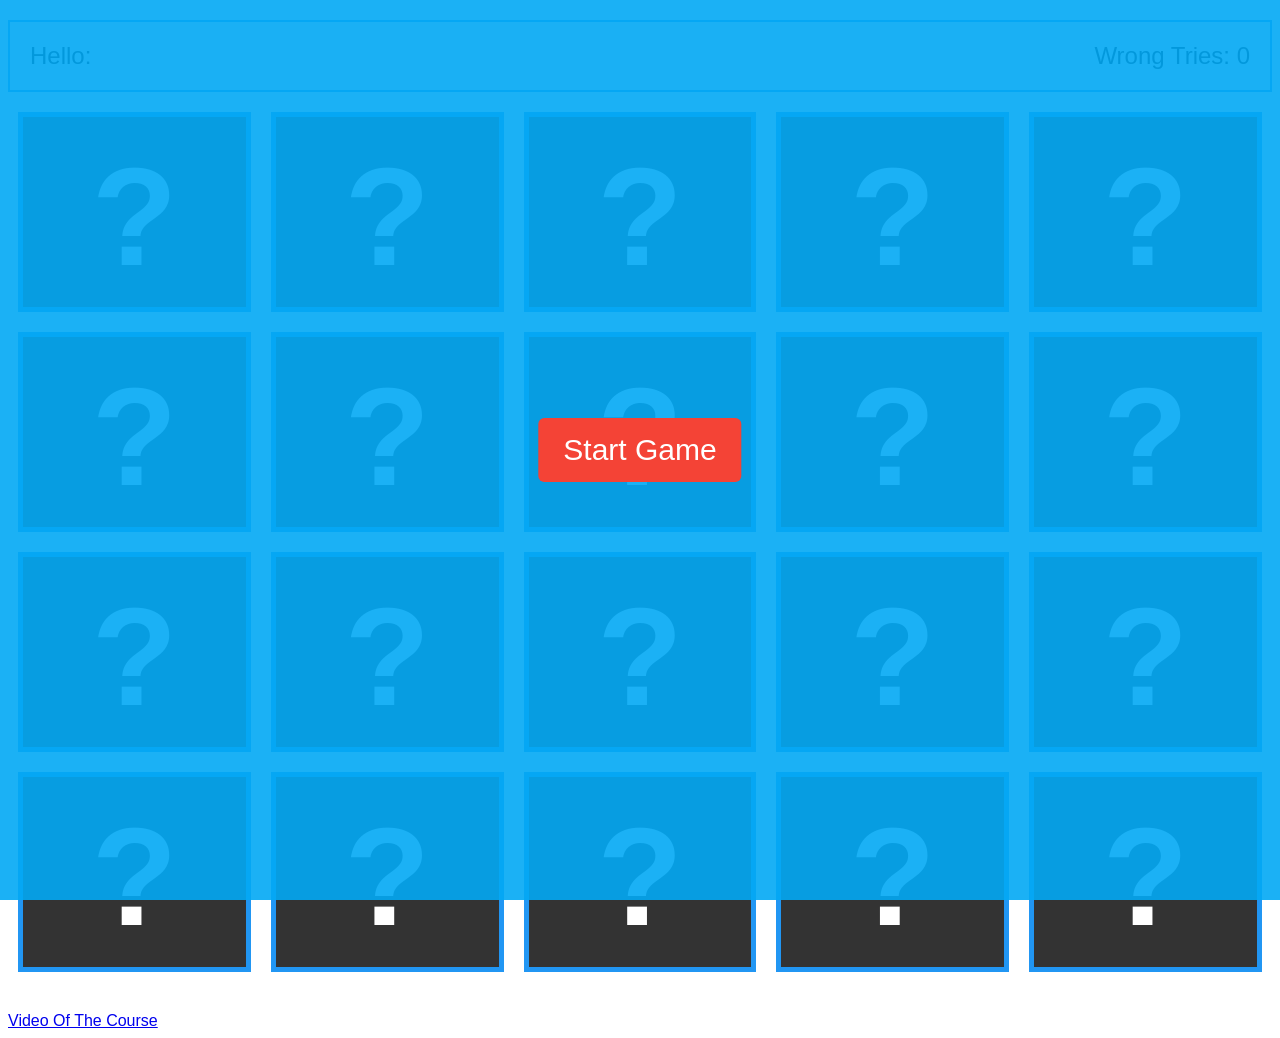
<file: 07 - Memory Game/index.html>
<!DOCTYPE html>
<html lang="en">
  <head>
    <meta charset="UTF-8">
    <meta name="viewport" content="width=device-width, initial-scale=1.0">
    <title>Memory Game</title>
    <link rel="stylesheet" href="main.css">
  </head>
  <body>

    <div class="control-buttons">
      <span>Start Game</span>
    </div>

    <div class="info-container">
      <div class="name">
        Hello: <span></span>
      </div>
      <div class="tries">
        Wrong Tries: <span>0</span>
      </div>
    </div>

    <div class="memory-game-blocks">
      <div class="game-block" data-technology='angular'>
        <div class="face front"></div>
        <div class="face back">
          <img src="imgs/01.png" alt="Angular">
        </div>
      </div>
      <div class="game-block" data-technology='angular'>
        <div class="face front"></div>
        <div class="face back">
          <img src="imgs/01.png" alt="Angular">
        </div>
      </div>
      <div class="game-block" data-technology='css3'>
        <div class="face front"></div>
        <div class="face back">
          <img src="imgs/02.png" alt="CSS3">
        </div>
      </div>
      <div class="game-block" data-technology='css3'>
        <div class="face front"></div>
        <div class="face back">
          <img src="imgs/02.png" alt="CSS3">
        </div>
      </div>
      <div class="game-block" data-technology='githup'>
        <div class="face front"></div>
        <div class="face back">
          <img src="imgs/03.png" alt="GitHup">
        </div>
      </div>
      <div class="game-block" data-technology='githup'>
        <div class="face front"></div>
        <div class="face back">
          <img src="imgs/03.png" alt="GitHup">
        </div>
      </div>
      <div class="game-block" data-technology='gulpjs'>
        <div class="face front"></div>
        <div class="face back">
          <img src="imgs/04.png" alt="GulpJs">
        </div>
      </div>
      <div class="game-block" data-technology='gulpjs'>
        <div class="face front"></div>
        <div class="face back">
          <img src="imgs/04.png" alt="GulpJs">
        </div>
      </div>
      <div class="game-block" data-technology='html5'>
        <div class="face front"></div>
        <div class="face back">
          <img src="imgs/05.png" alt="Html5">
        </div>
      </div>
      <div class="game-block" data-technology='html5'>
        <div class="face front"></div>
        <div class="face back">
          <img src="imgs/05.png" alt="Html5">
        </div>
      </div>
      <div class="game-block" data-technology='jest'>
        <div class="face front"></div>
        <div class="face back">
          <img src="imgs/06.png" alt="Jest">
        </div>
      </div>
      <div class="game-block" data-technology='jest'>
        <div class="face front"></div>
        <div class="face back">
          <img src="imgs/06.png" alt="Jest">
        </div>
      </div>
      <div class="game-block" data-technology='mongodb'>
        <div class="face front"></div>
        <div class="face back">
          <img src="imgs/07.png" alt="mongoDB">
        </div>
      </div>
      <div class="game-block" data-technology='mongodb'>
        <div class="face front"></div>
        <div class="face back">
          <img src="imgs/07.png" alt="mongoDB">
        </div>
      </div>
      <div class="game-block" data-technology='python'>
        <div class="face front"></div>
        <div class="face back">
          <img src="imgs/08.png" alt="Python">
        </div>
      </div>
      <div class="game-block" data-technology='python'>
        <div class="face front"></div>
        <div class="face back">
          <img src="imgs/08.png" alt="Python">
        </div>
      </div>
      <div class="game-block" data-technology='reactjs'>
        <div class="face front"></div>
        <div class="face back">
          <img src="imgs/09.png" alt="ReactJs">
        </div>
      </div>
      <div class="game-block" data-technology='reactjs'>
        <div class="face front"></div>
        <div class="face back">
          <img src="imgs/09.png" alt="ReactJs">
        </div>
      </div>
      <div class="game-block" data-technology='vuejs'>
        <div class="face front"></div>
        <div class="face back">
          <img src="imgs/10.png" alt="VueJs">
        </div>
      </div>
      <div class="game-block" data-technology='vuejs'>
        <div class="face front"></div>
        <div class="face back">
          <img src="imgs/10.png" alt="VueJs">
        </div>
      </div>
    </div>

    <audio id="success" src="audio/success.mp3" preload="auto"></audio>
    <audio id="fail" src="audio/fail.mp3" preload="auto"></audio>
    <a href="https://www.youtube.com/watch?v=usnDSgYHSaQ&list=PLDoPjvoNmBAz7_BgzvNcOaE-m_SnE4jiT&index=16"
       target="blank">Video Of The Course</a>
    <script src="main.js"></script>
  </body>
</html>
</file>
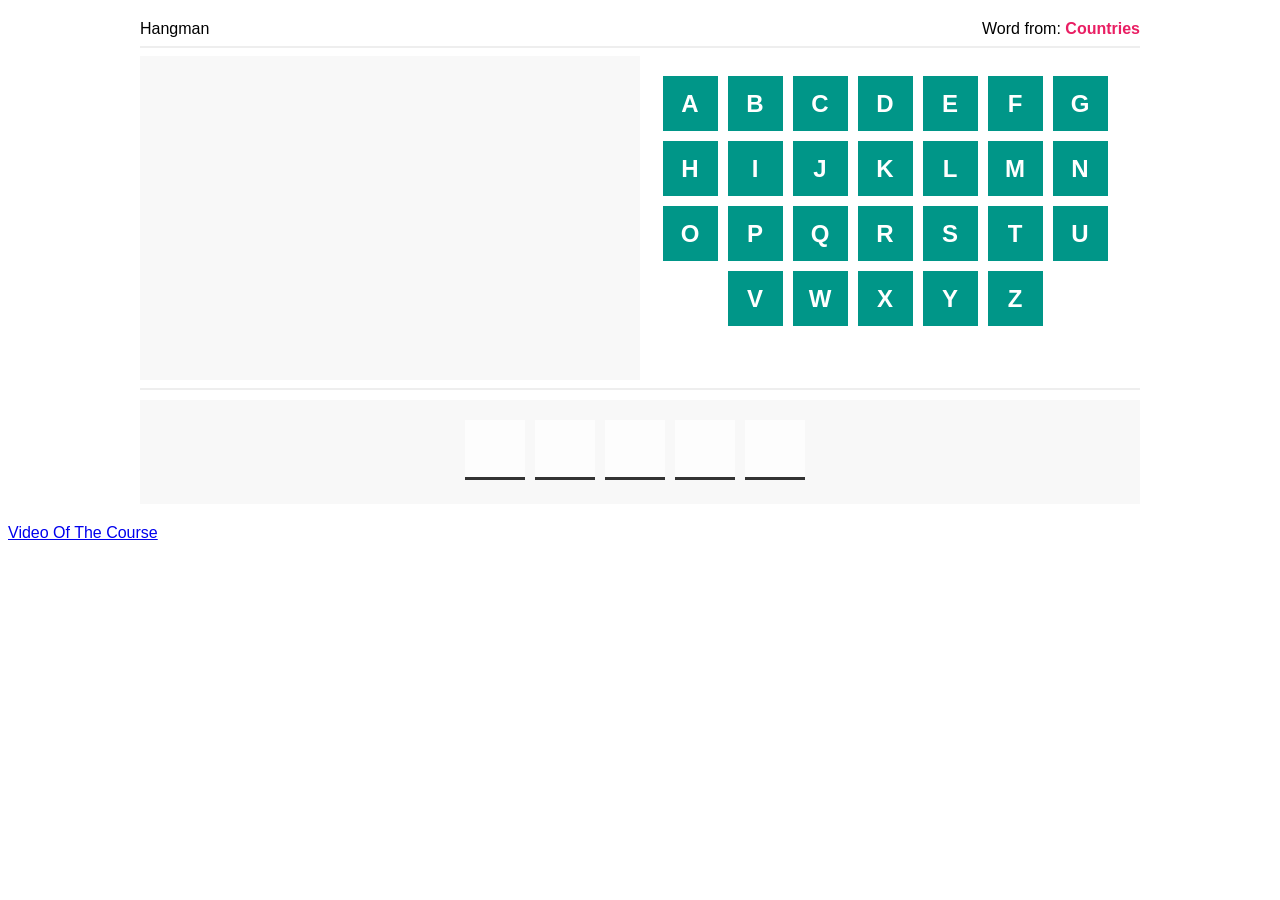
<file: 08 - Hangman Game/index.html>
<!DOCTYPE html>
<html lang="en">
  <head>
    <meta charset="UTF-8">
    <meta name="viewport" content="width=device-width, initial-scale=1.0">
    <title>Hangman Game</title>
    <link rel="stylesheet" href="main.css">
  </head>
  <body>
    <div class="container">
      <div class="game-info">
        <div class="game-name">Hangman</div>
        <div class="category">
          Word from: <span></span>
        </div>
      </div>
      <hr>
      <div class="row">
        <div class="hangman-draw">
          <div class="the-draw">
            <div class="the-stand"></div>
            <div class="the-hang"></div>
            <div class="the-rope"></div>
            <div class="the-man">
              <div class="head"></div>
              <div class="body"></div>
              <div class="hands"></div>
              <div class="legs"></div>
            </div>
          </div>
        </div>
        <div class="letters"></div>
      </div>
      <hr>
      <div class="letters-guess"></div>
    </div>
    <a href="https://www.youtube.com/watch?v=ss7qFaODfBs&list=PLDoPjvoNmBAz7_BgzvNcOaE-m_SnE4jiT&index=34"
       target="blank">Video Of The Course</a>
    <audio id="success" src="audio/success.mp4" preload="auto"></audio>
    <audio id="fail" src="audio/fail.mp4" preload="auto"></audio>
    <script src="main.js"></script>
  </body>
</html>
</file>
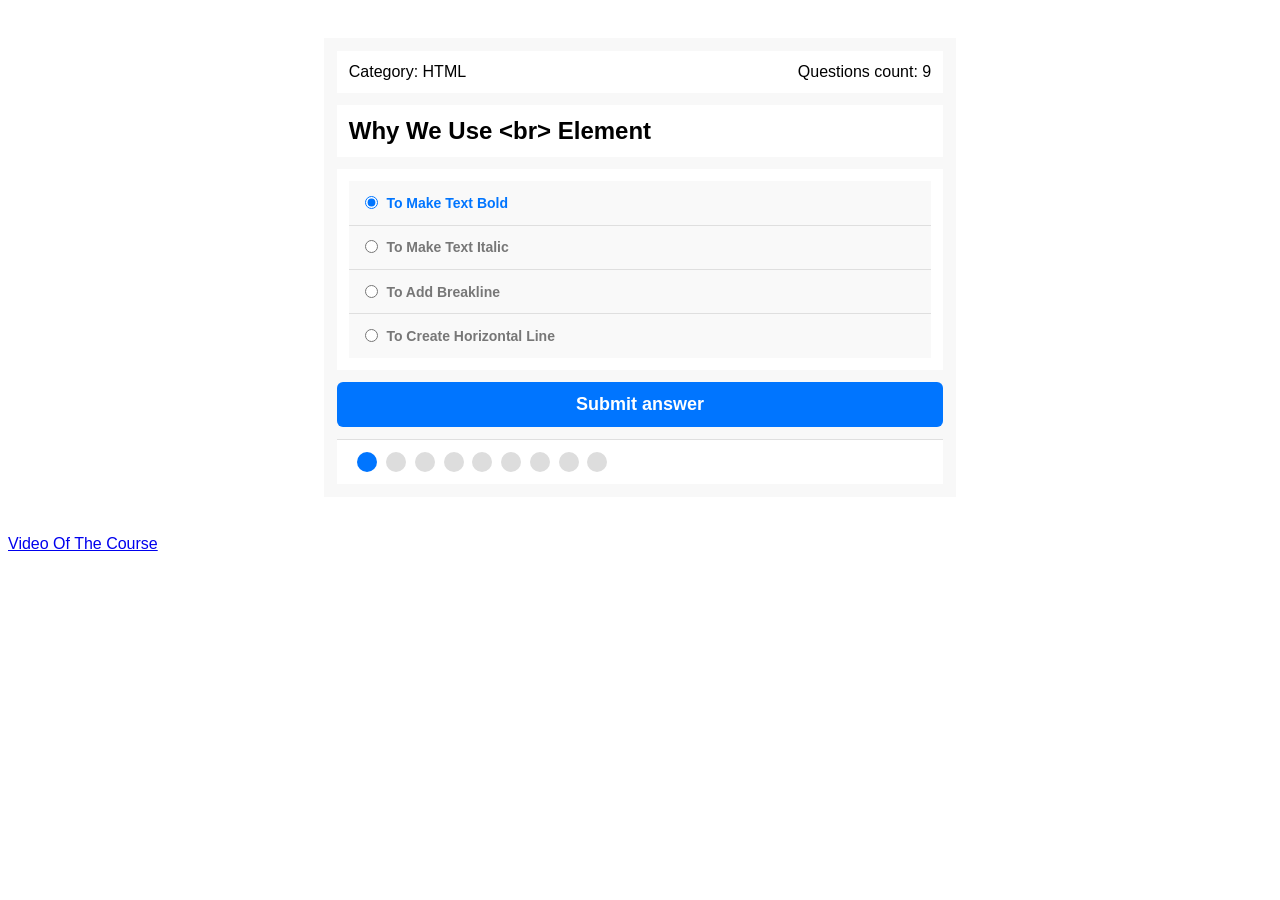
<file: 09 - Quizz App/index.html>
<!DOCTYPE html>
<html lang="en">
  <head>
    <meta charset="UTF-8" />
    <meta name="viewport" content="width=device-width, initial-scale=1.0" />
    <title>Quiz app</title>
    <link rel="stylesheet" href="main.css" />
  </head>
  <body>
    <div class="quiz-app">
      <div class="quiz-info">
        <div class="category">Category: <span>HTML</span></div>
        <div class="count">Questions count: <span></span></div>
      </div>
      <div class="quiz-area"></div>
      <div class="answers-area"></div>
      <button class="submit-button">Submit answer</button>
      <div class="bullets">
        <div class="spans"></div>
        <div class="countdown"></div>
      </div>
      <div class="results"></div>
    </div>
    <a
      href="https://www.youtube.com/watch?v=NvCRHI1ISOw&list=PLDoPjvoNmBAz7_BgzvNcOaE-m_SnE4jiT&index=50"
      target="blank"
      >Video Of The Course</a
    >
    <script src="main.js"></script>
  </body>
</html>
</file>
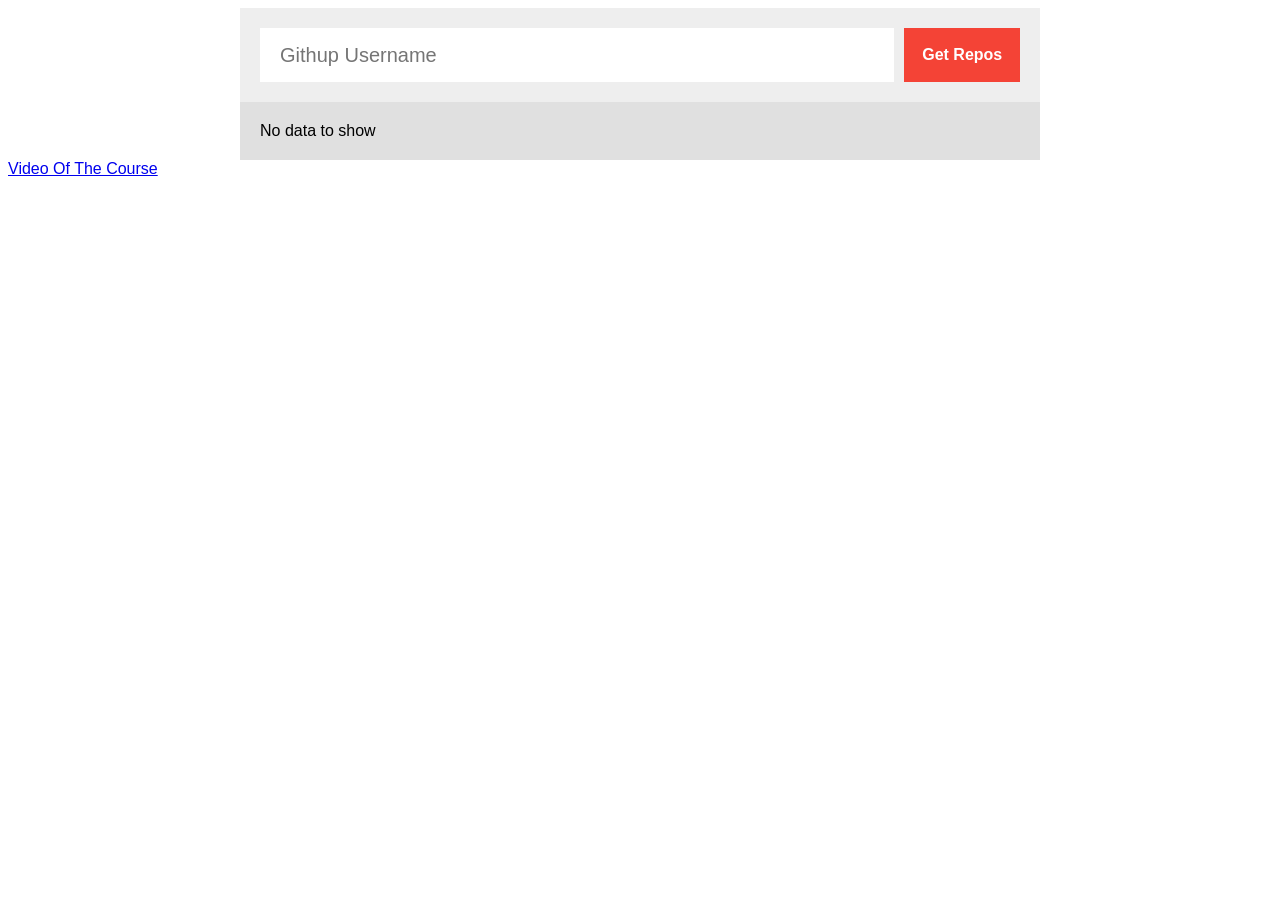
<file: 11 - Fetch Github Repos/index.html>
<!DOCTYPE html>
<html lang="en">
  <head>
    <meta charset="UTF-8">
    <meta name="viewport" content="width=device-width, initial-scale=1.0">
    <title>Fetch Github Repos</title>
    <link rel="stylesheet" href="main.css">
  </head>
  <body>
    <div class="repos-container">
      <div class="get-repos">
        <input type="text" placeholder="Githup Username">
        <span class="get-button">Get Repos</span>
      </div>
      <div class="show-data">
        <span>No data to show</span>
      </div>
    </div>
    <a href="https://www.youtube.com/watch?v=Ss28t3J1dxI&list=PLDoPjvoNmBAz7_BgzvNcOaE-m_SnE4jiT&index=25"
       target="blank">Video Of The Course</a>
    <script src="main.js"></script>
  </body>
</html>
</file>
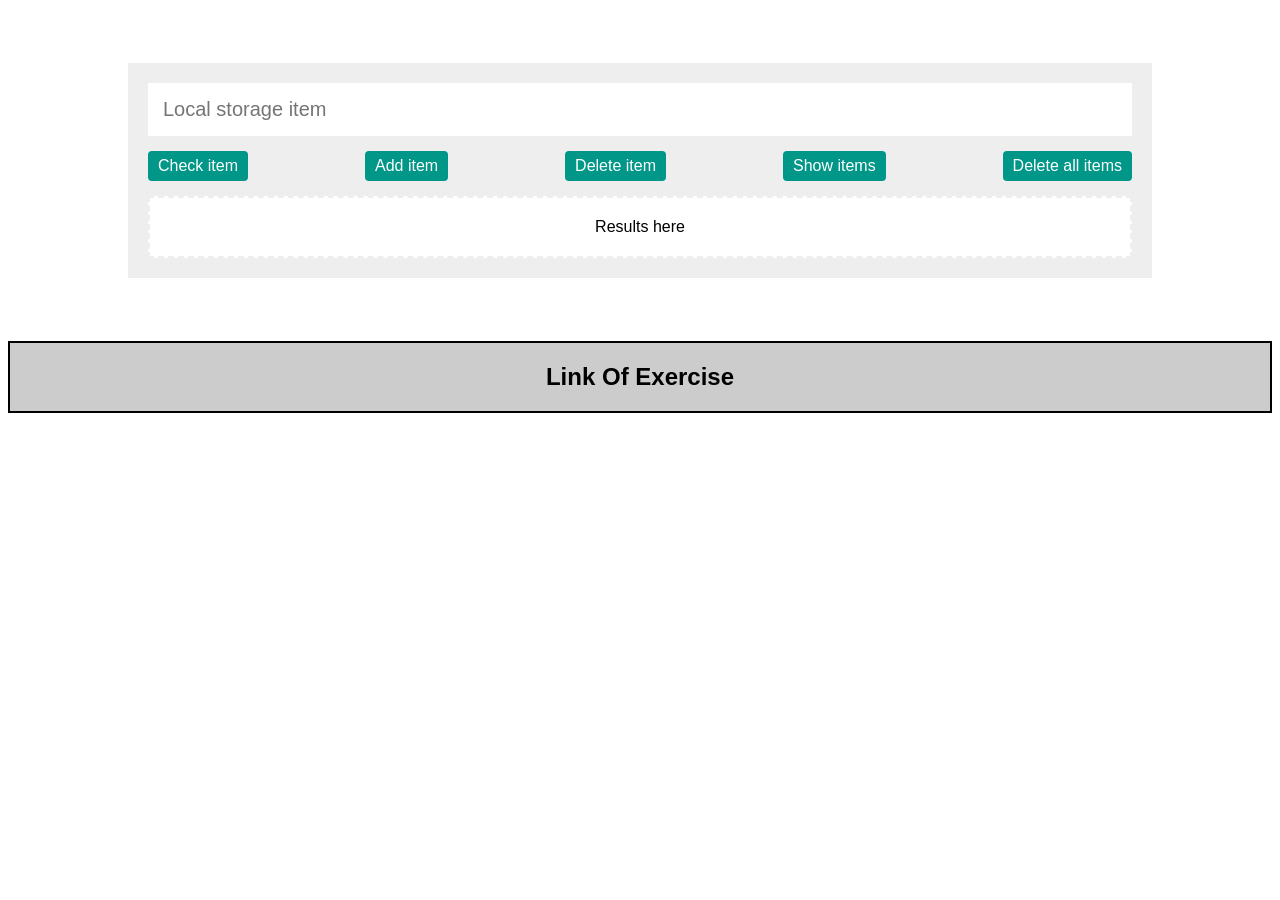
<file: 13 - Javascript Control Local Storage/index.html>
<!DOCTYPE html>
<html lang="en">
  <head>
    <meta charset="UTF-8" />
    <meta name="viewport" content="width=device-width, initial-scale=1.0" />
    <title>Control Local Storage</title>
    <link rel="stylesheet" href="main.css" />
  </head>
  <body>
    <div class="parent">
      <input id="the-input" type="text" placeholder="Local storage item" />
      <div class="buttons">
        <span class="check-item">Check item</span>
        <span class="add-item">Add item</span>
        <span class="delete-item">Delete item</span>
        <span class="show-items">Show items</span>
        <span class="delete-all-items">Delete all items</span>
      </div>
      <div class="results">
        <span>Results here</span>
      </div>
    </div>
    <div class="vid-link">
      <a href="https://elzero.org/javascript-control-local-storage/" target="blank">Link Of Exercise</a>
    </div>
    <script src="main.js"></script>
  </body>
</html>
</file>
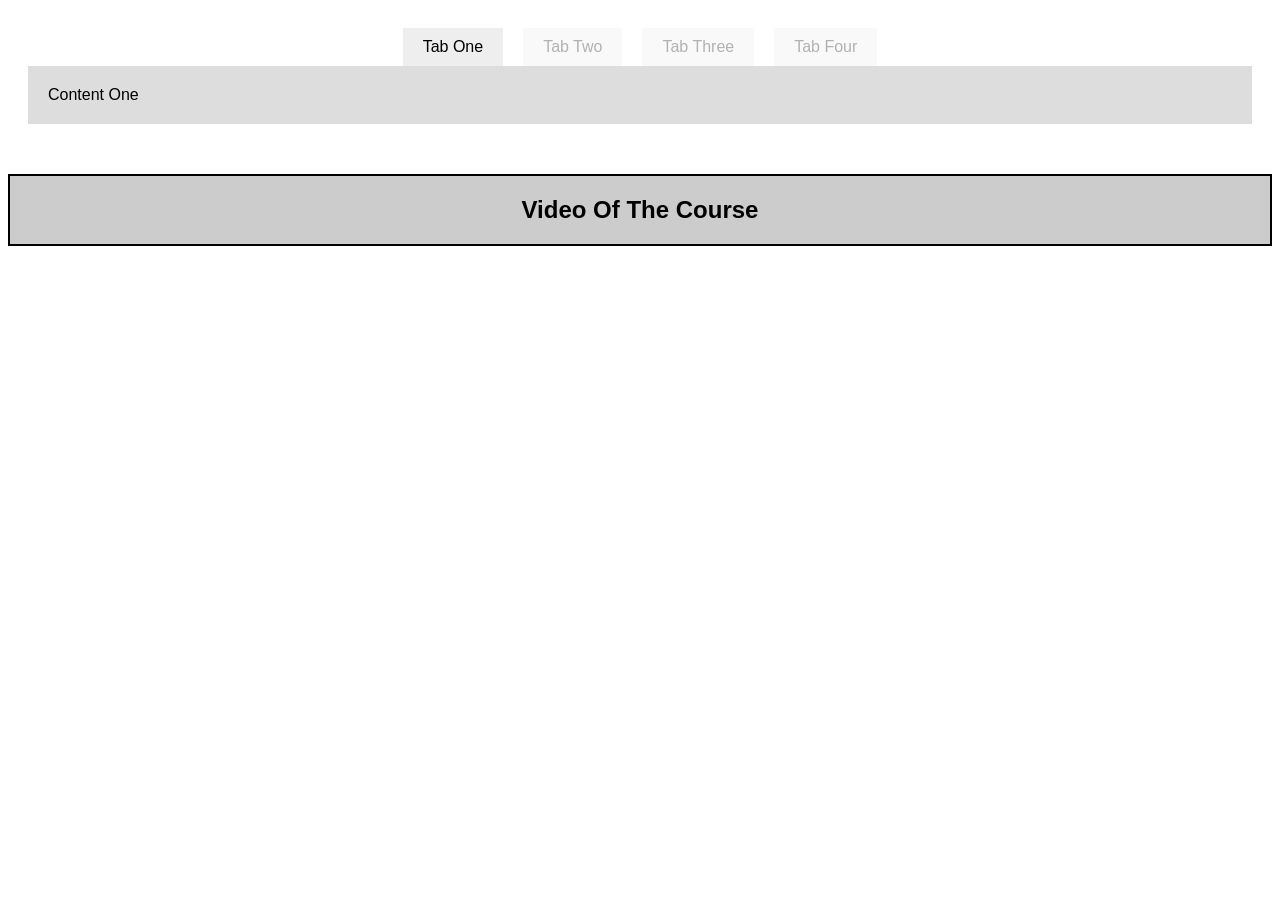
<file: 14 - Vue Tabs/index.html>
<!DOCTYPE html>
<html lang="en" dir="ltr">
  <head>
    <meta charset="UTF-8" />
    <title>Vue.js Tutorials and Examples</title>
    <link rel="stylesheet" href="css/main.css" />
  </head>
  <body>
    <div id="elzero-app" class="container">
      <ul class="tabs-choose">
        <li @click="activeTab = '1'" :class="[activeTab === '1' ? 'active' : '']">Tab One</li>
        <li @click="activeTab = '2'" :class="[activeTab === '2' ? 'active' : '']">Tab Two</li>
        <li @click="activeTab = '3'" :class="[activeTab === '3' ? 'active' : '']">Tab Three</li>
        <li @click="activeTab = '4'" :class="[activeTab === '4' ? 'active' : '']">Tab Four</li>
      </ul>
      <div class="tabs-content">
        <div class="content-one" v-if="activeTab === '1'">Content One</div>
        <div class="content-one" v-if="activeTab === '2'">Content Two</div>
        <div class="content-one" v-if="activeTab === '3'">Content Three</div>
        <div class="content-one" v-if="activeTab === '4'">Content Four</div>
      </div>
    </div>
    <div class="vid-link">
      <a
        href="https://www.youtube.com/watch?v=mgIoD0j4qK0&list=PLDoPjvoNmBAzDuaT7kEURZQbw9dQHepK9&index=12"
        target="blank"
        >Video Of The Course</a
      >
    </div>
    <script src="js/vue.js"></script>
    <script>
      var app = new Vue({
        el: "#elzero-app",
        data: {
          activeTab: "1",
        },
        methods: {},
      });
    </script>
  </body>
</html>
</file>
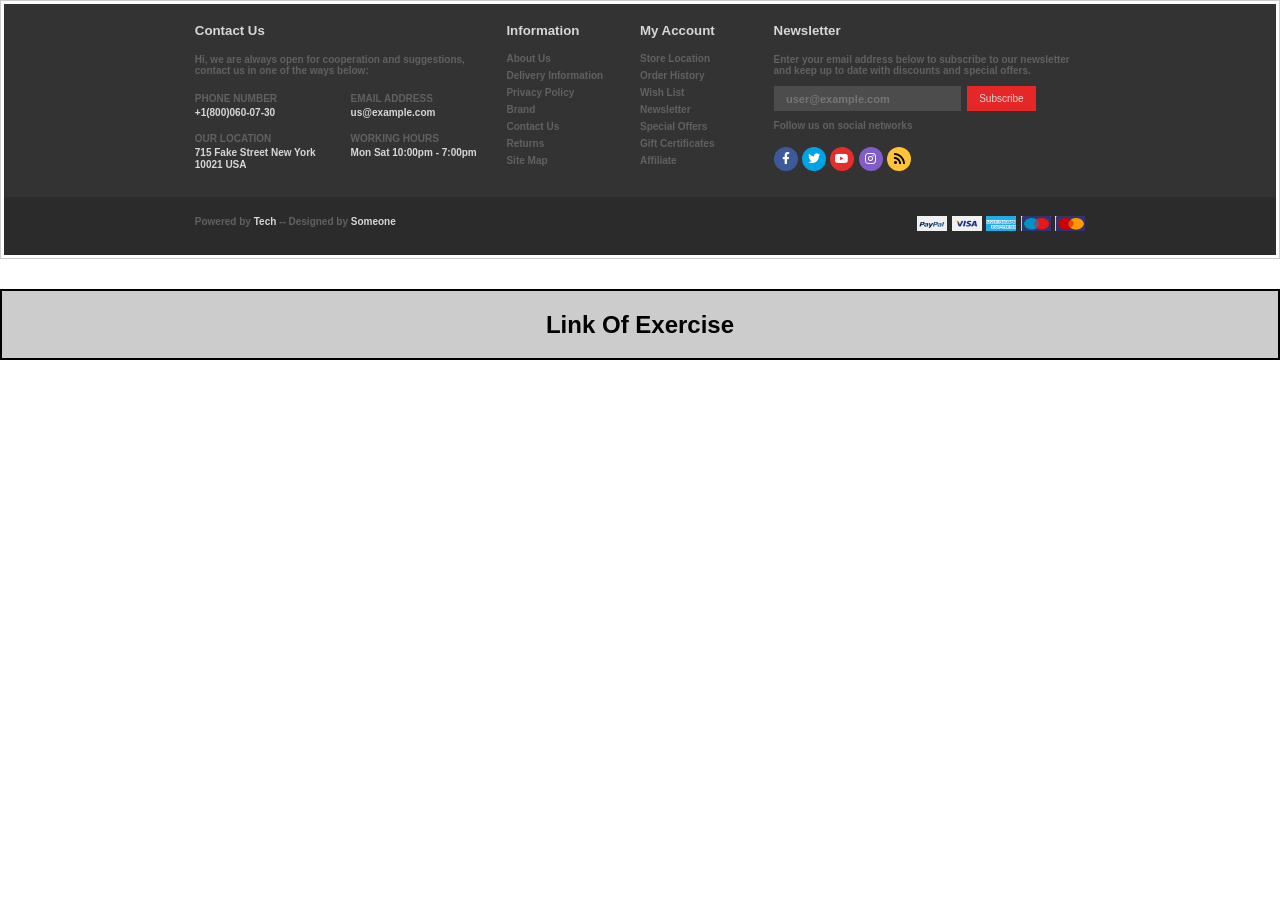
<file: 18 - Ultimate Black Footer/index.html>
<!DOCTYPE html>
<html lang="en">
  <head>
    <meta charset="UTF-8" />
    <title>Exercises</title>
    <link rel="stylesheet" href="css/normalize.css" />
    <link rel="stylesheet" href="css/main.css" />
    <link rel="stylesheet" href="css/all.css" />
  </head>
  <body>
    <div class="first-container">
      <div class="seconde-container">
        <div class="third-container">
          <div class="contact-us">
            <h5>Contact Us</h5>
            <p>
              Hi, we are always open for cooperation and suggestions,<br />
              contact us in one of the ways below:
            </p>
            <div class="contact-upper-box">
              <div class="phone">
                <p>PHONE NUMBER</p>
                <p>+1(800)060-07-30</p>
              </div>
              <div class="email">
                <p>EMAIL ADDRESS</p>
                <p>us@example.com</p>
              </div>
            </div>
            <div class="contact-lower-box">
              <div class="location">
                <p>OUR LOCATION</p>
                <p>
                  715 Fake Street New York<br />
                  10021 USA
                </p>
              </div>
              <div class="working-hours">
                <p>WORKING HOURS</p>
                <p>Mon Sat 10:00pm - 7:00pm</p>
              </div>
            </div>
          </div>
          <div class="information">
            <h5>Information</h5>
            <ul>
              <li>About Us</li>
              <li>Delivery Information</li>
              <li>Privacy Policy</li>
              <li>Brand</li>
              <li>Contact Us</li>
              <li>Returns</li>
              <li>Site Map</li>
            </ul>
          </div>
          <div class="my-account">
            <h5>My Account</h5>
            <ul>
              <li>Store Location</li>
              <li>Order History</li>
              <li>Wish List</li>
              <li>Newsletter</li>
              <li>Special Offers</li>
              <li>Gift Certificates</li>
              <li>Affiliate</li>
            </ul>
          </div>
          <div class="newsletter">
            <h5>Newsletter</h5>
            <p>
              Enter your email address below to subscribe to our newsletter<br />
              and keep up to date with discounts and special offers.
            </p>
            <div class="subscribe">
              <input type="text" placeholder="user@example.com" />
              <button>Subscribe</button>
            </div>
            <p>Follow us on social networks</p>
            <div class="icons-box">
              <i class="fab fa-facebook-f"></i>
              <i class="fab fa-twitter"></i>
              <i class="fab fa-youtube"></i>
              <i class="fab fa-instagram"></i>
              <i class="fas fa-rss"></i>
            </div>
          </div>
        </div>
      </div>
      <div class="seconde-container">
        <div class="third-container">
          <div class="copyrights">
            <p>Powered by <span>Tech</span> -- Designed by <span>Someone</span></p>
          </div>
          <div class="credit-box">
            <img src="imgs/paypal.png" alt="PayPal" />
            <img src="imgs/visa.png" alt="Visa" />
            <img src="imgs/amx.png" alt="AMX" />
            <img src="imgs/01-master.png" alt="Master Card" />
            <img src="imgs/02-master.png" alt="Master Card" />
          </div>
        </div>
      </div>
    </div>
    <div class="vid-link">
      <a href="https://elzero.org/frontend-ultimate-black-footer/" target="blank">Link Of Exercise</a>
    </div>
  </body>
</html>
</file>
<file: 03 - Design by bootstrap 3 (1)/css/media.css>
@media(max-width: 767px)
{
  .navbar-inverse .navbar-nav > li > a
  {
    padding-top: 10px;
    padding-bottom: 10px
  }

  .subscribe .form-control
  {
    margin: 20px auto;
    /* width: 400px */
  }

  .navbar-fixed-top .navbar-collapse,
  .navbar-fixed-bottom .navbar-collapse
  {
    max-height: none
  }
}

@media(min-width: 768px)
{

}

@media(min-width: 992px)
{

}

@media(min-width: 1200px)
{

}
</file>
<file: 03 - Design by bootstrap 3 (1)/css/default-theme.css>
/***** Start Default Theme *****/
.navbar-inverse .navbar-nav > .active > a,
.navbar-inverse .navbar-nav > .active > a:hover,
.navbar-inverse .navbar-nav > .active > a:focus,
.carousel-indicators .active, .dropdown-menu > li > a:hover,
.dropdown-menu > li > a:focus, .option-box .gear-check
{background-color: #E41B17}


.navbar-inverse .navbar-brand span, .about h1 span,
.testimonials span,.footer h3, .copyright span
{color: #E41B17}


.option-box .color-option,
.testimonials .carousel-indicators li.active
{border: 3px solid #E41B17}


.dropdown-menu{border-top: 3px solid #E41B17}
/***** End Default Theme *****/
</file>
<file: 04 - Design by bootstarp 3 (2)/css/main.css>
/* Start Global Rules */
body{font-family: 'Open Sans', sans-serif}
/* End Global Rules */

/* Start Navbar */
.scrolled{background-color: rgba(0, 0, 0, .8)}

.navbar{margin-bottom: 0}

.navbar .navbar-brand{color: #FFF; font-weight: bold; font-size: 32px}

.navbar .navbar-brand span{color: #FF8B38; font-weight: normal}

.navbar-inverse .navbar-nav>li>a{padding: 15px 22px; font-weight: bold}
/* End Navbar */

/* Start Header */
.header
{
  background: url(../img/header.jpg) no-repeat 70% center;
  -webkit-background-size: cover;
  -moz-background-size: cover;
  -o-background-size: cover;
  background-size: cover;
  position: relative;
  color: #FFF;
  height: 100vh;
  overflow: hidden 
}

.header h1{margin-top: -13px}

.header .overlay
{
  position: absolute;
  top: 0;
  left: 0;
  width: 100%;
  height: 100%;
  background: rgba(0, 0, 0, .5)
}

.header h1{font-weight: bold; font-size: 60px}

.header h1 span{font-weight: normal; color: #FF8B38}

.header h1 ~ .lead{font-size: 30px}

.header h1 ~ .lead:after
{
  content: '';
  display: block;
  width: 70px;
  height: 2px;
  background-color: #FFF;
  margin: 25px 0
}

.header p:last-of-type{color: #999}

.header button
{
  background-color: transparent;
  padding: 5px 15px;
  border: 2px solid #FFF;
  margin-top: 20px
}

.header form
{
  background-color: #FFF;
  border-radius: 5px;
  overflow: hidden;/*to make radius appear*/
}

.header form h2
{
  background-color: #F5F5F5;
  color: #333;
  font-size: 18px;
  font-weight: bold;
  padding: 15px;
  margin-top: 0;
  margin-bottom: 20px
}

.header form h2 span{color: #FF8B38}

.header form .form-control
{
  border-radius: 0;
  border: none;
  border-bottom: 1px solid #CCC;
  box-shadow: none;
  width: 80%;
  margin: 0 auto 40px
}

.header form input[type="submit"]
{
  background-color: #FF8B38;
  padding: 15px;
  border-radius: 0
}

.header .centering-vh{margin-top: 31.495vh}
/* End Header */


/* Start Social Media */
.social-section
{
  padding: 10px;
  -webkit-box-shadow: 0px 2px 2px 0px #CCC;
  -moz-box-shadow:: 0px 2px 2px 0px #CCC;
  -o-box-shadow:: 0px 2px 2px 0px #CCC;
  box-shadow:: 0px 2px 2px 0px #CCC;
}

.social-section h4{font-weight: 600; margin-bottom: 5px}

.social-section p{line-height: 1.4; color: #a1a1a1}

.social-section i
{
  color: #CCC;
  margin: 20px 15px;
  -webkit-transition: all .3s ease-in-out;
  -moz-transition: all .3s ease-in-out;
  -o-transition: all .3s ease-in-out;
  transition: all .3s ease-in-out;
  cursor: pointer
}

.social-section .fa-facebook:hover{color: #3b5998}
.social-section .fa-twitter:hover{color: #1da1f2}
.social-section .fa-google-plus:hover{color: #dd4b39}
.social-section .fa-pinterest:hover{color: #bd081c}
.social-section .fa-instagram:hover{color: #405de6}
.social-section .fa-stumbleupon:hover{color: #eb4924}
.social-section .fa-rss:hover{color: #f26522}
/* End Social Media */

/* Start Tabs Section */
.tabs-section{padding: 100px 0; background-color: #f5f5f5}

.tabs-section .tab-switch li
{
  color: #FFF;
  background-color: #333;
  border-bottom: 1px solid #FFF;
  font-size: 20px;
  cursor: pointer
}

.tabs-section .tab-switch li.selected,
.tabs-section .tab-switch li:hover{background-color: #FF8B38}

.tabs-section .tabs-content div:not(.tab-one){display: none}

.tabs-section .tabs-content h4
{
  margin-top: 0;
  font-weight: bolder;
  margin-bottom: 40px;
  letter-spacing: -1px
}

.tabs-section .tabs-content .lead
{
  line-height: 1.6;
  font-size: 14px;
  color: #7e7e7e
}

.tabs-section .tabs-content button
{
  background-color: #FF8B38;
  color: #FFF;
  margin-top: 40px
}
/* End Tabs Section */

/* Start Sub List Section */
.sublist{padding: 100px 0; background-color: #FFF}

.sublist img{box-shadow: 6px 6px 10px 2px #DDD; margin-top: 50px}

.sublist .sublist-info h3{font-weight: bold; letter-spacing: -1px}

.sublist .sublist-info p{font-size: 13px;color: #999; margin-bottom: 35px}

.sublist .sublist-info .list-icon i
{
  color: #FF8B38;
  border: 2px solid #FF8B38;
  padding: 10px;
  border-radius: 50%
}

.sublist .sublist-info .list-icon h4
{
  margin: 0 0 5px 25px;
  font-weight: bold;
  margin-left: 20px
}

.sublist .sublist-info .list-icon p{margin-left: 20px}
/* End Sub List Section */

/* Start Standard Picture */
.standard{padding: 100px 0; background-color: #f5f5f5}

.standard img{box-shadow: 6px 6px 10px 2px #DDD}

.standard .standard-info h3
{
  font-weight: bold;
  letter-spacing: -1px;
  margin-top: 30px
}

.standard .standard-info p
{
  font-size: 13px;
  color: #999;
  margin-bottom: 35px
}
/* End Standard Picture */

/* Start Why This Is Awesome */
.awesome-section{padding: 70px 0; background-color: #fff}

.awesome-section .awesome-heading{margin-bottom: 50px}

.awesome-section .awesome-heading .h1{font-weight: bold}

.awesome-section .awesome-heading p{font-size: 13px; color: #888}

.awesome-section .awesome-info .awesome-icon i
{
  border: 2px solid #FF8B38;
  border-radius: 50%;
  line-height: 56px;
  width: 60px;
  height: 60px;
  color: #FF8B38
}

.awesome-section .awesome-info .awesome-content h3
{
  font-weight: bolder;
  margin: 25px 0
}

.awesome-section .awesome-info .awesome-content p
{
  font-size: 13px;
  color: #888;
  line-height: 1.6
}
/* End Why This Is Awesome */

/* Start Pricing Options */
.pricing{padding: 80px 0; background-color: #f5f5f5}

.pricing-heading p{font-size: 13px; color: #888; margin-bottom: 60px}

.pricing-content .table-one,
.pricing-content .table-three{margin-top: 33px}

.pricing-content ul{background-color: #fff}

.pricing-content li.head
{
  background-color: #333;
  color: #fff;
  font-size: 18px;
  font-weight: bold;
  padding: 15px;
  border-bottom: 1px solid #999
}

.pricing-content li.body
{
  background-color: #333;
  color: #888;
  font-size: 12px;
  padding: 20px;
  font-style: italic
}

.pricing-content li.body span.dolar
{
  font-weight: bold;
  font-size: 32px;
  color: #fff;
  font-style: normal
}

.pricing-content li.body span.number
{
  font-weight: bolder;
  font-size: 60px;
  color: #fff;
  font-style: normal
}

.pricing-content li.footer
{
  background-color: #FF8B38;
  color: #fff;
  padding: 2px;
  font-size: 12px;
  font-weight: bold
}

.pricing-content .table-two li.footer{padding: 10px}

.pricing-content li.feat
{
  padding: 10px;
  font-size: 12px;
  font-weight: bold;
  color: #888;
  border-bottom: 1px solid #eee
}
/* End Pricing Options */

/* Start Testimonials */
.testimonials-section{padding: 70px 0; background-color: #fff}

.testimonials-section .testimonials-heading{margin-bottom: 50px}

.testimonials-section .testimonials-heading .h1{font-weight: bold}

.testimonials-section .testimonials-heading p{font-size: 13px; color: #888}

.testimonials-section .testimonials-info .testimonials-pop
{
  font-size: 13px;
  color: #8e8f93;
  background-color: #f5f5f5;
  padding:20px 10px;
  font-style: italic;
  margin-bottom: 20px;
  position: relative
}

.testimonials-section .testimonials-info .testimonials-pop:after
{
  content: '';
  display: block;
  width: 0;
  height: 0;
  border-style: solid;
  border-width: 18px;
  border-color: #f5f5f5 transparent transparent;
  position: absolute;
  bottom: -36px;
  left: 15px
}

.testimonials-section .testimonials-info .media-heading
{font-weight: bolder; margin-top: 10px}

.testimonials-section .testimonials-info .media-body p{color: #999}
/* End Testimonials */

/* Start Stylish Section */
.stylish
{
  background: url(../img/stylish.jpg) no-repeat top center;
  -webkit-background-size: cover;
  -moz-background-size: cover;
  -o-background-size: cover;
  background-size: cover;
  min-height: 340px;
  position: relative
}

.stylish .overlay
{
  position: absolute;
  top: 0;
  left: 0;
  width: 100%;
  height: 100%;
  padding: 50px 0;
  background-color: rgba(0, 0, 0, 0.7);
  color: #FFF
}

.stylish .head-border-center:after
{
  background-color: #fff;
  height: 2px;
  width: 65px
}

.stylish p{color: #a9aaac; margin-bottom: 30px}

.stylish button
{
  background-color: transparent;
  border-radius: 0;
  border: 2px solid #fff;
  padding: 4px 20px
}

.stylish button:hover{color: #a9aaac}
/* End Stylish Section */

/* Start Contact Us Section */
.contact-us{padding: 80px 0; background-color: #fff}

.contact-us p{color: #a9aaac; margin-bottom: 80px}

.contact-us .form-control
{
  border: none;
  border-radius: 0;
  box-shadow: none;
  border-bottom: 2px solid #eee;
  margin-bottom: 20px
}

.contact-us input::placeholder{color: #a9aaac}

.contact-us textarea
{
  width: 100%;
  height: 141px;
  border: none;
  border-bottom: 2px solid #eee;
  padding-left: 12px
}

.contact-us textarea::placeholder{color: #a9aaac}

.contact-us button
{
  border-radius: 3px;
  background-color: #FF8B38;
  color: #fff;
  margin: 20px auto;
  padding: 8px 20px;
  font-weight: bold
}

.contact-us button:hover{color: #fff}
/* End Contact Us Section */

/* Start Footer Section */
.footer{background-color: #000}

.footer i{color: #fff; font-size: 20px; margin: 15px 10px 5px}

.footer p{color: #888; font-size: 12px}
/* End Footer Section */

/* Start Framework */
.uppercase{text-transform: uppercase}

.head-border:after
{
  content: '';
  width: 80px;
  height: 2px;
  display: block;
  background-color: #FF8B38;
  margin: 25px 0
}

.head-border-center:after
{
  content: '';
  width: 80px;
  height: 3px;
  display: block;
  background-color: #FF8B38;
  margin: 25px auto
}
/* End Frameworke */

















































100
</file>
<file: 04 - Design by bootstarp 3 (2)/css/media.css>
/* Start Media */
@media(max-width: 991px)/*xs & sm*/
{
  .text-center-xs-sm{text-align: center}
  .header h1{margin-top: 40px}
  .header h1 ~ .lead:after{margin: 15px auto}
  .header button {margin-bottom: 50px; margin-top: 5px}
  .header .centering-vh{margin-top: 50px}
  .social-section h4{margin-bottom: 10px}
  .tabs-section{padding: 0}
  .tabs-section li
  {
    display: inline-flex;
    width: 31.33333%;
    height: 60px;
    align-items: center;
    justify-content: center;
    flex-flow: column wrap
  }
  .tabs-section .tabs-content h4{margin-bottom: 15px}
  .tabs-section .tabs-content button{margin: 20px auto; display: block}
  .sublist{padding: 20px 0}
  .sublist .list-icon .col-xs-2{width: 6.666667%}
  .standard{padding: 20px 0}
  .awesome-section{padding: 20px 0}
  .awesome-section .awesome-heading{margin-bottom: 30px}
  .awesome-section .awesome-content{margin-bottom: 30px}
  .awesome-section .awesome-info .awesome-content h3{margin: 10px 0 10px}
  .pricing{padding: 20px 0}
  .pricing .pricing-heading p{margin-bottom: 0}
  .pricing .pricing-content .table-one{margin-bottom: 30px}
  .pricing .pricing-content .table-two{margin-bottom: 30px}
  .pricing .pricing-content .table-three{margin-bottom: 30px}
  .testimonials-section{padding: 20px 0}
  .testimonials-section .testimonials-info .media{margin-bottom: 40px}
  .stylish .overlay{padding: 20px 0}
  .contact-us{padding: 20px 0}
}

@media(max-width: 270px)/*xs*/
{
  .header{height: 160vh}
  .social-section i{margin: 10px 0; font-size: 29px}
  .stylish{min-height: 400px}
  .footer i{font-size: 16px; margin: 15px 2px 5px}
}

@media(min-width: 271px) and (max-width: 442px)/*xs*/
{
  .header{height: 140vh}
  .social-section i{font-size: 22px; margin: 10px 0}
  .stylish{min-height: 380px}
  .footer i{font-size: 16px; margin: 15px 5px 5px}
}

@media(min-width: 443px) and (max-width: 767px)/*xs*/
{
  .header{height: 120vh}
  .social-section i {margin: 10px 2px;font-size: 32px}
}

@media(min-width: 768px) and (max-width: 991px)/*sm*/
{
  .header{height: 120vh}
  .social-section i {margin: 10px 2px;font-size: 32px}
}

@media(min-width: 992px) and (max-width: 1199px)/*md*/
{
  .social-section i{margin: 10px 9px}
  .tabs-section .tab-switch li{height: 110px; line-height: 110px}
}

@media(min-width: 1200px)/*lg*/
{
  .tabs-section .tab-switch li{height: 110px; line-height: 110px}
}
/* End Media */
</file>
<file: 05 - Design by bootstrap 4 (1)/css/main.css>
/*
  Theme Name: ElitCorp
  Theme Coder: Mahmoud Galal
  PSD Designer:
  FirstColor: #08526D
  SecondColor: #ed1d24
*/

body{font-family: 'Lato', sans-serif}

/* Start Uppre Bar */
.upper-bar{background-color: #08526D; color: #ddd; padding: 7px 0}
.upper-bar ul{margin-bottom: 0}
.upper-bar li{display: inline-block}

.upper-bar .phone:before
{
  font-family: "FontAwesome";
  content: "\f095";
  margin-right: 5px;
  cursor: pointer
}

.upper-bar .email:before
{
  font-family: "FontAwesome";
  content: "\f003";
  margin-right: 5px;
  cursor: pointer
}

.upper-bar a{color: #ddd; font-size: 14px}
.upper-bar a{line-height: 32px}
.upper-bar .phone a{margin-right: 20px}
.upper-bar a:hover{color: #fff; text-decoration: none}
.upper-bar li.lets{font-size: 14px}

.upper-bar li.get a
{
  color: #fff;
  background-color: transparent;
  border-radius: 0;
  border: 2px solid #ed1d24;
  font-size: 12px;
  padding: 5px 10px;
  margin-left: 5px
}

.upper-bar li.get a:hover{background-color: #ed1d24}
/* End Uppre Bar */

/* Start Navbar */
.navbar{padding: 25px 10px}
.navbar .dropdown-toggle::after{display: none}
.navbar-light .navbar-nav .nav-link
{
  color: #08526D;
  margin-left: 18px;
  font-weight: bold;
  font-size: 16px
}

.navbar-light .navbar-nav .nav-link:hover{color: #ed1d24}
.navbar-expand-lg .navbar-nav .dropdown-menu
{
  left: 25px;
  border: none;
  border-radius: 0;
  box-shadow: 1px 1px 3px 0 #eee
}

.dropdown:hover .dropdown-menu{display: block; margin-top: 0}
.dropdown-item{color: #08526D; font-size: 12px; padding: 10px 25px}
.dropdown-item:hover
{
  color: #fff;
  background-color: #ed1d24;
  font-style: italic;
  padding-left: 10px;
  transition: padding .5s ease-in-out
}
/* End Navbar */

/* Start Slider */
.slider .carousel-inner{overflow: hidden}
.slider .carousel-item img{height: 100%}
.slider .carousel-item:after /* overlay */
{
  content:"";
  display:block;
  position:absolute;
  top:0;
  bottom:0;
  left:0;
  right:0;
  background:rgba(0,0,0,0.5)
}

.slider .carousel-item .container{position: relative}

.slider .carousel-caption
{
  font-size: 68px;
  font-weight: bold;
  text-align: left;
  top: 50%;
  margin-top: -153.25px
}

.slider .carousel-caption p{line-height: 1}

.slider .carousel-caption span
{
  background-color: #ed1d24;
  padding: 0 10px 5px;
  display: inline-block;
  margin-top: 15px
}

.slider .carousel-indicators li
{
  width: 13px;
  height: 13px;
  border-radius: 50%;
  background-color: transparent;
  border: 2px solid #fff;
  margin-left: 5px;
  margin-right: 5px;
  cursor: pointer
}

.slider .carousel-indicators li:hover{background-color: #fff}
.slider .carousel-indicators li.active{background-color: #fff}
.slider i{background-color: #000; padding: 5px 15px}
.slider i:hover{background-color: #ed1d24; cursor: pointer}
.slider a{display: none; opacity: 1}
.slider:hover a{display: flex; cursor: default}
/* End Slider */

/* Start Features Section */
.features{padding: 70px 0 30px; background-color: #fff; overflow: hidden}
.features i
{
  color: #fff;
  background-color: #ed1d24;
  width: 60px;
  height: 60px;
  line-height: 60px;
  border-radius: 50%;
  margin-bottom: 20px
}
.features h4{color: #08526D}
.features p{color: #8B999F; margin-bottom: 40px}

.features .animated:first-of-type{animation-delay: 0}
.features .animated:nth-of-type(2){animation-delay: .2s}
.features .animated:nth-of-type(3){animation-delay: .4s}
.features .animated:last-of-type{animation-delay: .6s}
/* End Features Section */

/* Start Overview Section */
.overview{background-color: #F0F5F7; padding: 70px 0}
.overview .h1{font-weight: 900; margin-bottom: 30px; letter-spacing: 2px}
.overview p{color: #555; letter-spacing: 2px}
.overview button
{
  background-color: #ed1d24;
  color: #fff;
  font-weight: bold;
  border: none;
  padding: 10px 30px;
  font-size: 15px;
  margin-top: 10px;
  cursor: pointer
}
.overview button:hover{background-color: #08526D}
/* End Overview Section */

/* Start Featured Work Section */
.featured-work{background-color: #fff; padding: 70px 0}
.featured-work .h1{font-weight: 900; margin-bottom: 30px; letter-spacing: 2px}

.featured-work p
{
  color: #555;
  letter-spacing: 3px;
  line-height: 2;
  margin-bottom: 40px
}

.featured-work ul{padding: 0; margin-bottom: 50px}

.featured-work li
{
  color: #08526D;
  background-color: #fff;
  font-weight: bold;
  border: 1px solid #ccc;
  padding: 9px 15px;
  margin-left: 3px;
  margin-right: 3px;
  font-size: 15px;
  margin-bottom: 10px;
  cursor: pointer;
  display: inline-flex;
  justify-content: center;
  min-width: 90px
}

.featured-work li:hover{border-color: #ed1d24; color: #ed1d24}

.featured-work li.active
{
  color: #fff;
  background-color: #ed1d24;
  border-color: #ed1d24
}

.featured-work-items .col-lg-3,
.featured-work-items .col-md-6,
.featured-work-items .col-sm-12,
.featured-work-items .col-xs-12{padding: 0}

.featured-work-items .row{margin: 0}/* to remove horizontal scroll */

.featured-work-items img{width: 100%}

.featured-work-items .overlay
{
  display: none;
  background-color: rgba(0, 0, 0, 0.9);
  cursor: pointer;
  padding: 9%
}

.item-1:hover .overlay, .item-2:hover .overlay,
.item-3:hover .overlay, .item-4:hover .overlay,
.item-5:hover .overlay, .item-6:hover .overlay,
.item-7:hover .overlay, .item-8:hover .overlay
{
  display: flex;
  position: absolute;
  top: 0;
  bottom: 0;
  left: 0;
  right: 0
}

.featured-work-items .title
{
  border: 1px solid #ccc;
  width: 100%;
  height: 100%;
  padding: 38% 0 40%
}

.featured-work-items .title h3
{
  color: #ed1d24;
  font-size: 20px;
  font-weight: 700;
  letter-spacing: 2px
}

.featured-work-items .title p{color: #fff; font-size: 16px}

.featured-work-items .shuffel
{
  -webkit-transition: all .5s ease-in-out;
  -moz-transition: all .5s ease-in-out;
  -o-transition: all .5s ease-in-out;
  transition: all .5s ease-in-out
}
/* End Featured Work Section */

/* Start Latest Post Section */
.latest-post{background-color: #fff}
.latest-post .card-img-top:hover{cursor: pointer}
.latest-post h2{font-weight: 900; letter-spacing: 3px; margin-bottom: 25px}
.latest-post .lead{color: #555; letter-spacing: 2px; margin-bottom: 50px}
.latest-post .card{border: none; margin-bottom: 70px}
.latest-post .card-body{padding: 0}
.latest-post .card-body a{color: #ed1d24; font-weight: bold}
.latest-post .card-title{margin-top: 20px; color: #08526D; font-weight: bold}
.latest-post .card-date{color: #8B999F}
.latest-post .card-text{color: #555}
/* End Latest Post Section */

/* Start Testimonials Section */
.testimonials
{
  background-image: url('../img/testimonials.jpg');
  -webkit-background-size: cover;
  -moz-background-size: cover;
  -o-background-size: cover;
  background-size: cover
}

.testimonials .carousel-inner{overflow: hidden}
.testimonials .carousel-item{max-height: 700px}

.testimonials .carousel-item:after /* overlay */
{
  content:"";
  display:block;
  position:absolute;
  top:0;
  bottom:0;
  left:0;
  right:0;
  background:rgba(0,0,0,0.5)
}

.testimonials .carousel-caption{margin-top: -160px; top: 50%}
.testimonials .carousel-caption img{margin-bottom: 20px}

.testimonials .carousel-indicators li
{
  width: 13px;
  height: 13px;
  border-radius: 50%;
  background-color: #fff;
  border: 2px solid #fff;
  margin-left: 5px;
  margin-right: 5px;
  cursor: pointer
}

.testimonials .carousel-indicators li:hover{background-color: transparent}
.testimonials .carousel-indicators li.active{background-color: transparent}
.testimonials i{background-color: #000; padding: 5px 15px}
.testimonials i:hover{background-color: #ed1d24; cursor: pointer}
.testimonials a{display: none; opacity: 1}
.testimonials:hover a{display: flex; cursor: default}
/* End Testimonials Section */

/* Start Pricing Section */
.pricing{padding: 80px 0; background-color: #f7f7f7}
.pricing .h1
{
  font-weight: 900;
  letter-spacing: 2px;
  margin-bottom: 40px
}

.pricing .main-p
{
  color: #555;
  letter-spacing: 2px;
  margin-bottom: 40px;
  line-height: 1.7
}

.pricing .order-first{display: flex; order: 1}
.pricing .order-seconde{display: flex; order: 0}
.pricing .order-third{display: flex; order: 2}

.pricing .card
{
  border: none;
  border-radius: 0;
  box-shadow: 0px 0px 5px 0px rgba(0,0,0,.125);
  width: 100%;
  margin-bottom: 20px
}

.pricing .card-title
{
  font-weight: bolder;
  font-size: 25px;
  color: #08526D
}

.pricing .card-text
{
  color: #8B999F;
  font-weight: 400;
  font-size: 16px;
  margin-bottom: 20px
}

.pricing .list-group-item{border: none; color: #555}

.pricing .list-group-item:first-of-type
{
  color: #08526D;
  background-color: #f7f7f7;
  margin-bottom: 30px
}

.pricing .corporate .list-group-item:first-of-type
{
  color: #fff;
  background-color: #ed1d24
}

.pricing .list-group-item span:first-of-type
{
  font-size: 40px;
  font-weight: bold
}

.pricing .btn
{
  background-color: #ed1d24;
  color: #fff;
  font-weight: bold;
  border-radius: 0;
  padding: 10px 40px
}

.pricing .btn:hover{background-color: #08526D}
/* End Pricing Section */

/* Start Why Us Section */
.why-us{overflow: hidden}
.why-us .row{margin: 0}
.why-us .reset{margin: 0; padding: 0}
.why-us .row div{min-height: 500px}

.why-us .left-part
{
  background-image: url("../img/why-us.jpg");
  height: 100%;
  width: 100%;
  background-position: center;
  -webkit-background-size: cover;
  -moz-background-size: cover;
  -o-background-size: cover;
  background-size: cover
}

.why-us .right-part{background-color: #08526D; padding: 125px 25px}
.why-us .h1{color: #fff; font-weight: bold; margin-bottom: 50px}

.why-us p
{
  color: #b5c3c9;
  letter-spacing: 2px;
  line-height: 1.8;
  margin-bottom: 30px
}

.why-us button
{
  border-radius: 0;
  color: #fff;
  font-weight: bold;
  background-color: #ed1d24;
  padding: 10px 40px
}

.why-us button:hover{background-color: #08526D}
/* End Why Us Section */

/* Start Counter Section */
.counter{background-color: #fff; padding: 70px 0}
.counter .icon{margin: 30px 0}
.counter i{color: #08526D; margin-bottom: 10px}

.counter span
{
  display: block;
  color: #ed1d24;
  font-weight: bold;
  letter-spacing: 2px
}

.counter span:first-of-type
{
  color: #08526D;
  font-size: 40px;
  font-weight: 900
}
/* End Counter Sections */

/* Start You Think Section */
.you-think{background-color: #ed1d24; padding: 80px 0; color: #fff}
.you-think p{font-size: 28px; font-weight: 300}

.you-think button
{
  color: #fff;
  border: 2px solid #fff;
  border-radius: 0;
  background-color: transparent;
  font-weight: bold;
  padding: 10px 25px
}

.you-think button:hover{background-color: #08526D}
/* End You Think Section */

/* Start Footer Section */
.footer{background-color: #fff; padding: 50px 0}
.footer div{margin-bottom: 20px}
.footer .first img{margin-bottom: 15px}

.footer .first p
{
  color: #555;
  font-size: 16px;
  line-height: 24px;
  margin-bottom: 10px
}

.footer .first i{margin-right: 5px}
.footer a{text-decoration: none; color: #08526D}
.footer a:hover{color: #ed1d24}
.footer h4{margin-bottom: 25px; color: #08526D; line-height: 21px}
.footer .links{margin-bottom: 0}
.footer .reset{margin-bottom: 0}
.footer .links ul{margin-bottom: 0}

.footer .links a:hover
{
  padding-left: 5px;
  -webkit-transition: all .5s ease-in-out;
  -moz-transition: all .5s ease-in-out;
  -o-transition: all .5s ease-in-out;
  transition: all .5s ease-in-out
}

.footer .links li:before
{
  font-family: "FontAwesome";
  font-size: 20px;
  content: "\f105";
  padding: 0 7px 0 0;
  color: #ccc
}

.footer .contact-us{margin-bottom: 0}
.footer .contact-us li{margin-bottom: 5px; color: #555}
/* End Footer Section */

/* Start Icon Bar Section */
.icon-bar
{
  border-top: 1px solid #ccc;
  padding: 20px 0;
  background-color: #fff
}

.icon-bar p{color: #666; margin-bottom: 0}

.icon-bar i
{
  color: #666;
  font-size: 20px;
  margin-left: 20px;
  cursor: pointer
}

.icon-bar i:hover{color: #ed1d24}
/* End Icon Bar Section */

/* My Framework */
.uppercase{text-transform: uppercase}

@keyframes fadeInUp
{
  0% {
    opacity: 0;
    -webkit-transform: translate3d(0, 20%, 0);
    transform: translate3d(0, 20%, 0)}

  100% {
    opacity: 1;
    -webkit-transform: translate3d(0, 0, 0);
    transform: translate3d(0, 0, 0)}
}
/* My Framework */

/* Start Media */
@media(max-width: 225px)/* xxxs screen */
{
  .upper-bar li.lets{margin-bottom: 5px}
  .navbar-light .navbar-toggler
  {
    padding: 10px 0px;
    font-size: 13px;
    margin-left: 3px
  }

  .slider .carousel-caption{font-size: 50px}
  .overview .h1{font-size: 24px; margin-bottom: 20px}
  .featured-work li{display: block}
  .featured-work ul{max-width: 350px; margin: 20px auto}
  .featured-work-items .row{padding: 0 5px}
  .why-us .right-part{padding: 50px 25px}
  .you-think{padding: 40px 0}
  .you-think p{margin-bottom: 35px; line-height: 23px}
  .footer h4{margin-bottom: 15px}
  .footer .links{margin-bottom: 35px}
  .icon-bar p{margin-bottom: 10px}
}

@media(min-width: 226px) and (max-width: 380px)/* xxs screen */
{
  .upper-bar li.lets{margin-bottom: 5px}
  .navbar-light .navbar-toggler
  {
    padding: 10px 0px;
    font-size: 13px;
    margin-left: 3px
  }

  .slider .carousel-caption{font-size: 50px}
  .overview .h1{font-size: 24px; margin-bottom: 20px}
  .featured-work li{display: block}
  .featured-work ul{max-width: 350px; margin: 20px auto}
  .featured-work-items .row{padding: 0 5px}
  .why-us .right-part{padding: 50px 25px}
  .you-think{padding: 40px 0}
  .you-think p{margin-bottom: 35px; line-height: 23px}
  .footer h4{margin-bottom: 15px}
  .footer .links{margin-bottom: 35px}
  .icon-bar p{margin-bottom: 10px}
}

@media(min-width: 381px) and (max-width: 575px)/* xs screen */
{
  .slider .carousel-caption{font-size: 50px}
  .overview .h1{font-size: 24px; margin-bottom: 20px}
  .featured-work li{display: block}
  .featured-work ul{max-width: 350px; margin: 20px auto}
  .featured-work-items .row{padding: 0 5px}
  .why-us .right-part{padding: 50px 25px}
  .you-think{padding: 40px 0}
  .you-think p{margin-bottom: 35px; line-height: 23px}
  .footer h4{margin-bottom: 15px}
  .footer .links{margin-bottom: 35px}
  .icon-bar p{margin-bottom: 10px}
}

@media(min-width: 576px) and (max-width: 767px)/* sm screen */
{
  .slider .carousel-caption{font-size: 50px}
  .featured-work-items .row{padding: 0 5px}
  .why-us .right-part{padding: 50px 25px}
  .pricing .order-first{display: flex; order: 0}
  .pricing .order-seconde{display: flex; order: 1}
  .pricing .order-third{display: flex; order: 2}
  .you-think{padding: 40px 0}
  .you-think p{margin-bottom: 35px; line-height: 23px}
  .footer h4{margin-bottom: 15px}
  .icon-bar p{margin-bottom: 10px}
}

@media (min-width: 768px) and (max-width: 991px)/* md screen */
{
  .upper-bar .fix{padding-left: 0; padding-right: 0}
  .slider .carousel-caption{font-size: 50px}
  .featured-work-items .row{padding: 0 5px}
  .footer h4{margin-bottom: 15px}
}

@media(min-width: 992px) and (max-width: 1199px)/* lg screen */
{

}

@media(min-width: 1200px)/* xl screen */
{

}
/* End Media */
</file>
<file: 06 - Design by html, css, js/css/master.css>
/* Sart Global */
:root {
  --main-color: #ff9800;
}
* {
  box-sizing: border-box;
}
body {
  font-family: 'Open Sans', sans-serif;
}
.container {
  /* width: 1170px; */
  padding-left: 15px;
  padding-right: 15px;
  margin: auto;
}
/* End Global */

/* Start settings box */
.settings-box {
  position: fixed;
  left: -200px;
  top: 0;
  background-color: #fff;
  width: 200px;
  z-index: 1000;
  min-height: 100vh;
  transition: 0.5s;
  border: 1px solid #ccc;
}
.settings-box.open {
  left: 0;
}
.settings-box .toggel-setting {
  position: absolute;
  right: -30px;
  top: 100px;
  background-color: #fff;
  text-align: center;
  cursor: pointer;
}
.settings-box .toggel-setting .fa-gear {
  padding: 8px 0 7px;
  width: 30px;
}
.settings-box .option-box {
  padding: 10px;
  margin: 10px;
  background-color: #eee;
  text-align: center;
}
.settings-box .option-box h4 {
  margin: 0;
  color: #666;
  font-size: 14px;
}
.settings-box .option-box .colors-list {
  list-style: none;
  text-align: center;
  padding: 0;
  margin: 10px 0 0;
}
.settings-box .option-box .colors-list li {
  width: 24px;
  height: 24px;
  background-color: #333;
  display: inline-block;
  border-radius: 50%;
  cursor: pointer;
  border: 3px solid #eee;
}
.settings-box .option-box .colors-list li.active {
  border-color: #fff;
}
.settings-box .option-box .colors-list li:first-child {
  background-color: #ff9800;
}
.settings-box .option-box .colors-list li:nth-child(2) {
  background-color: #e91e63;
}
.settings-box .option-box .colors-list li:nth-child(3) {
  background-color: #009688;
}
.settings-box .option-box .colors-list li:nth-child(4) {
  background-color: #03a9f4;
}
.settings-box .option-box .colors-list li:nth-child(5) {
  background-color: #4caf50;
}
.settings-box .option-box .yes,
.settings-box .option-box .no {
  width: 50px;
  background-color: var(--main-color);
  color: #fff;
  margin-top: 10px;
  display: inline-block;
  font-size: 12px;
  padding: 4px 10px;
  font-weight: bold;
  border-radius: 4px;
  opacity: 0.5;
  cursor: pointer;
}
.settings-box .option-box span.active {
  opacity: 1;
}
.reset-options {
  background-color: #f44336;
  color: #fff;
  border-radius: 4px;
  padding: 10px;
  font-weight: bold;
  border: none;
  outline: none;
  cursor: pointer;
  width: 178px;
  margin: 10px auto;
  display: block;
}
/* End settings box */

/* Start nav bullets */
.nav-bullets {
  position: fixed;
  right: 0;
  top: 50%;
  width: 40px;
  transform: translateY(-50%);
  z-index: 1000;
}
.nav-bullets .bullet {
  width: 20px;
  height: 20px;
  border: 3px solid var(--main-color);
  margin: 20px auto;
  border-radius: 50%;
  cursor: pointer;
  position: relative;
}
.nav-bullets .bullet:hover .tooltip {
  display: block;
}
.nav-bullets .bullet .tooltip {
  width: 120px;
  position: absolute;
  top: -10px;
  right: 32px;
  background-color: var(--main-color);
  color: #fff;
  padding: 8px 10px;
  text-align: center;
  cursor: default;
  pointer-events: none;
  display: none;
}
.nav-bullets .bullet .tooltip:before {
  content: '';
  border-style: solid;
  border-width: 10px;
  border-color: transparent transparent transparent var(--main-color);
  height: 0;
  width: 0;
  position: absolute;
  right: -20px;
  top: 50%;
  transform: translateY(-50%);
}
/* End nav bullets */

/* Start Landing Page */
.landing-page {
  min-height: 100vh;
  background-image: url(../imgs/01.jpg);
  background-size: cover;
  position: relative;
}
.landing-page .overlay {
  background-color: rgba(0, 0, 0, 0.6);
  position: absolute;
  width: 100%;
  height: 100%;
  top: 0;
  left: 0;
  z-index: 1;
}
.landing-page .container {
  position: relative;
  z-index: 1000;
}
.header-area {
  position: relative;
  color: #fff;
  display: flex;
  padding: 10px;
}
.header-area .logo {
  font-weight: bold;
  padding: 15px 0;
  width: 300px;
}
.header-area .links-container {
  width: 100%;
  text-align: right;
}
.header-area .links {
  list-style: none;
  padding-left: 0;
}
.header-area .links li {
  display: inline-block;
  margin-left: 10px;
  cursor: pointer;
}
.header-area .links li a {
  color: #fff;
  text-decoration: none;
  transition: 0.3s;
}
.header-area .links li a:hover,
.header-area .links li a.active {
  color: var(--main-color);
}
.header-area .toggle-menu {
  background: none;
  border: none;
  width: 40px;
  cursor: pointer;
  outline: none;
  margin-top: 15px;
  display: none;
  position: relative;
}
.header-area .toggle-menu.menu-active:before {
  content: '';
  position: absolute;
  bottom: -15px;
  left: 10px;
  border-width: 10px;
  border-style: solid;
  border-color: transparent transparent #fff transparent;
}
.header-area .toggle-menu span {
  height: 4px;
  background-color: #fff;
  margin-bottom: 4px;
  display: block;
}
.introduction-text {
  position: absolute;
  top: 50%;
  left: 50%;
  transform: translate(-50%, -50%);
  z-index: 2;
  color: #fff;
  text-align: center;
  width: 95%;
}
.introduction-text h1 {
  font-size: 34px;
  margin: 0 0 12px;
}
@media (max-width: 575px) {
  .introduction-text h1 {
    font-size: 26px;
  }
}
.introduction-text h1 span {
  color: var(--main-color);
}
.introduction-text p {
  line-height: 1.6;
  font-size: 20px;
  margin: 0;
}
@media (max-width: 991px) {
  .header-area .links {
    display: none;
  }
  .header-area .links.open {
    background-color: #fff;
    width: 100%;
    text-align: left;
    padding: 10px;
    position: absolute;
    top: 50px;
    left: 0;
    display: block;
    border-radius: 4px;
  }
  .header-area .links.open li {
    display: block;
    margin: 10px;
  }
  .header-area .links.open li a {
    color: var(--main-color);
    font-weight: bold;
  }
  .header-area .toggle-menu {
    display: inline-block;
  }
}
/* End Landing Page */

/* Start about us */
.about-us {
  padding-top: 50px;
  padding-bottom: 50px;
  display: flex;
}
@media (max-width: 767px) {
  .about-us {
    display: block;
    text-align: center;
  }
  .about-us .info-box {
    padding: 0;
  }
}
.about-us .info-box {
  flex: 1;
  padding: 30px;
}
@media (max-width: 767px) {
  .about-us .info-box {
    padding: 0;
  }
}
.about-us .info-box h2 {
  font-weight: bold;
  font-size: 30px;
  color: var(--main-color);
  margin: 0 0 10px;
}
.about-us .info-box p {
  line-height: 1.8;
  color: #767676;
  margin: 0;
}
.about-us .image-box {
  flex: 1;
  text-align: center;
}
.about-us .image-box img {
  width: 250px;
}
/* End about us */

/* Start skills */
.skills {
  padding-top: 50px;
  padding-bottom: 50px;
  background-color: #eee;
}
.skills h2 {
  font-weight: bold;
  font-size: 30px;
  color: var(--main-color);
  margin: 0 0 50px;
  text-align: center;
}
.skills .skill-box {
  background-color: #fff;
  display: flex;
  padding: 15px;
  margin-bottom: 15px;
}
@media (max-width: 767px) {
  .skills .skill-box {
    display: block;
  }
}
.skills .skill-box .skill-name {
  font-weight: bold;
  width: 140px;
  text-align: center;
  line-height: 30px;
}
@media (max-width: 767px) {
  .skills .skill-box .skill-name {
    width: 100%;
    margin-bottom: 15px;
  }
}
.skills .skill-box .skill-progress {
  background-color: #f6f6f6;
  height: 30px;
  width: 100%;
  border-radius: 6px;
  position: relative;
  overflow: hidden;
}
.skills .skill-box .skill-progress span {
  position: absolute;
  top: 0;
  left: 0;
  width: 0%;
  height: 100%;
  background-color: var(--main-color);
  transition: all 0.3s;
}
/* End skills */

/* Start gallery */
.gallery {
  padding-top: 50px;
  padding-bottom: 50px;
  text-align: center;
}
.gallery h2 {
  font-weight: bold;
  font-size: 30px;
  color: var(--main-color);
  margin: 0 0 50px;
  text-align: center;
}
.gallery .images-box {
  text-align: center;
}
.gallery .images-box img {
  width: 200px;
  padding: 3px;
  background-color: #f6f6f6;
  border: ipx solid #ccc;
  margin: 5px;
  cursor: pointer;
}
.popup-overlay {
  position: fixed;
  top: 0;
  left: 0;
  width: 100%;
  height: 100%;
  background-color: rgba(0, 0, 0, 0.7);
  z-index: 1000;
}
.popup-box {
  position: fixed;
  top: 50%;
  left: 50%;
  transform: translate(-50%, -50%);
  background-color: #fff;
  border: 1px solid #ccc;
  padding: 20px;
  z-index: 1001;
}
.popup-box h3 {
  font-weight: bold;
  text-align: center;
  color: var(--main-color);
  margin: 0 0 20px;
}
.close-button {
  background-color: var(--main-color);
  color: #fff;
  font-weight: bold;
  font-size: 20px;
  border-radius: 50%;
  width: 40px;
  height: 40px;
  line-height: 40px;
  cursor: pointer;
  text-align: center;
  font-family: Arial, Tahoma;
  position: absolute;
  top: -15px;
  right: -15px;
}
.popup-box img {
  max-width: 100%;
}
/* End gallery */

/* Start timeline */
.timeline {
  padding-top: 50px;
  padding-bottom: 50px;
  background-color: #eee;
}
.timeline .timeline-content {
  position: relative;
  overflow: hidden;
}
.timeline .timeline-content:before {
  content: '';
  width: 2px;
  height: 100%;
  background-color: var(--main-color);
  position: absolute;
  left: 50%;
  top: 0;
  margin-left: -1px;
}
.timeline .timeline-content .year {
  margin: 20px auto;
  width: 50px;
  background-color: var(--main-color);
  position: relative;
  z-index: 2;
  border-radius: 4px;
  color: #fff;
  text-align: center;
  padding: 2px 5px;
  font-weight: bold;
}
.timeline .timeline-content .left,
.timeline .timeline-content .right {
  width: calc(50% - 25px);
  position: relative;
  margin-bottom: 40px;
}
@media (max-width: 767px) {
  .timeline .timeline-content .left,
  .timeline .timeline-content .right {
    width: 100%;
    margin-bottom: 20px;
  }
  .timeline .timeline-content .left:before,
  .timeline .timeline-content .right:before {
    display: none;
  }
  .timeline .timeline-content .left .content:before,
  .timeline .timeline-content .right .content:before {
    display: none;
  }
}
.timeline .timeline-content .left {
  float: left;
}
.timeline .timeline-content .right {
  float: right;
}
.timeline .timeline-content .left:before,
.timeline .timeline-content .right:before {
  content: '';
  background-color: #fff;
  width: 14px;
  height: 14px;
  border-radius: 50%;
  border: 3px solid var(--main-color);
  position: absolute;
  top: 20px;
}
.timeline .timeline-content .left:before {
  right: -35px;
}
.timeline .timeline-content .right:before {
  left: -35px;
}
.timeline .timeline-content .content {
  padding: 20px;
  background-color: #fff;
}
.timeline .timeline-content .content h3 {
  font-weight: bold;
  color: var(--main-color);
  margin: 0 0 10px;
}
.timeline .timeline-content .content p {
  color: #666;
  line-height: 1.6;
  margin: 0;
}
.clearfix {
  clear: both;
}
.timeline .timeline-content .left .content:before,
.timeline .timeline-content .right .content:before {
  content: '';
  border-style: solid;
  border-width: 10px;
  border-color: transparent transparent transparent #fff;
  height: 0;
  width: 0;
  position: absolute;
  right: -20px;
  top: 20px;
}
.timeline .timeline-content .right .content:before {
  left: -20px;
  border-color: transparent #fff transparent transparent;
}
/* End timeline */

/* Start features */
.features {
  padding-top: 80px;
  padding-bottom: 0px;
}
.features h2 {
  font-weight: bold;
  color: var(--main-color);
  font-size: 30px;
  text-align: center;
  margin: 0 0 60px;
}
.features .feat-box {
  width: calc(100% / 3);
  float: left;
  text-align: center;
  margin-bottom: 40px;
}
@media (max-width: 991px) {
  .features .feat-box {
    width: calc(100% / 2);
  }
}
@media (max-width: 575px) {
  .features .feat-box {
    width: 100%;
  }
}
.features .feat-box img {
  width: 96px;
  height: 96px;
}
.features .feat-box h4 {
  font-size: 22px;
  margin: 15px 0 40px;
  position: relative;
}
.features .feat-box h4:before {
  content: '';
  width: 40px;
  height: 4px;
  background-color: var(--main-color);
  position: absolute;
  left: 50%;
  margin-left: -20px;
  bottom: -22px;
}
.features .feat-box p {
  width: 80%;
  margin: 0 auto;
  line-height: 1.7;
  color: #706f6f;
}
/* End features */

/* Start testimonials */
.testimonials {
  position: relative;
  padding-top: 80px;
  padding-bottom: 80px;
}
.testimonials:before {
  content: '';
  width: 50%;
  height: 100%;
  background-color: var(--main-color);
  position: absolute;
  top: 0;
  left: 0;
}
.testimonials:after {
  content: '';
  width: 50%;
  height: 100%;
  background-color: #333;
  position: absolute;
  top: 0;
  right: 0;
}
.testimonials h2 {
  font-weight: bold;
  color: #fff;
  font-size: 30px;
  text-align: left;
  margin: 0 0 60px;
  position: relative;
  z-index: 2;
}
@media (max-width: 767px) {
  .testimonials h2 {
    text-align: center;
  }
}
.testimonials .ts-box {
  position: relative;
  z-index: 2;
  background-color: #fff;
  float: left;
  width: calc(98% / 3);
  padding: 20px;
}
@media (max-width: 767px) {
  .testimonials .ts-box {
    width: 100%;
    float: none;
    margin-bottom: 10px;
  }
}
.testimonials .ts-box:not(:last-of-type) {
  margin-right: 1%;
}
.testimonials .ts-box > p {
  margin: 0 0 20px;
  font-style: italic;
  font-size: 18px;
  color: #707070;
  line-height: 1.5;
}
.testimonials .ts-box .person-info {
  overflow: hidden;
}
@media (max-width: 991px) {
  .testimonials .ts-box .person-info {
    text-align: center;
    overflow: visible;
  }
}
.testimonials .ts-box .person-info img {
  float: left;
  border-radius: 50%;
  margin-right: 20px;
}
@media (max-width: 991px) {
  .testimonials .ts-box .person-info img {
    float: none;
    margin-right: 0;
  }
}
.testimonials .ts-box .person-info h4 {
  margin: 14px 0 10px;
}
.testimonials .ts-box .person-info p {
  color: var(--main-color);
  margin: 0;
}
/* End testimonials */

/* Start contact us */
.contact {
  min-height: 600px;
  background-image: url(../imgs/contact.png);
  background-size: cover;
  padding-top: 80px;
  padding-bottom: 80px;
  position: relative;
}
.contact .overlay {
  background-color: rgba(255, 255, 255, 0.6);
  position: absolute;
  top: 0;
  left: 0;
  width: 100%;
  height: 100%;
}
.contact .container {
  position: relative;
  z-index: 2;
}
.contact h2 {
  font-weight: bold;
  color: var(--main-color);
  font-size: 30px;
  text-align: center;
  margin: 0 0 60px;
}
.contact form {
  overflow: hidden;
  max-width: 800px;
  margin: auto;
}
.contact form .left {
  float: left;
  width: 49%;
}
.contact form .right {
  float: right;
  width: 49%;
}
@media (max-width: 767px) {
  .contact form .left,
  .contact form .right {
    float: none;
    width: 100%;
  }
}
.contact form input:not([type='submit']),
.contact form textarea {
  display: block;
  width: 100%;
  padding: 10px;
  margin-bottom: 15px;
  border: 1px solid #ccc;
  background-color: rgba(218, 218, 218, 0.19);
}
.contact form input:not([type='submit']):focus,
.contact form textarea:focus {
  outline-color: var(--main-color);
}
.contact form input {
  height: 40px;
}
.contact form textarea {
  height: 150px;
}
.contact form input[type='submit'] {
  width: 100%;
  color: #fff;
  background-color: var(--main-color);
  border-color: transparent;
  cursor: pointer;
  padding: 10px;
  outline: none;
  font-weight: bold;
}
.contact form textarea:focus::-ms-input-placeholder,
.contact form input:not([type='submit']):focus::-ms-input-placeholder {
  opacity: 0;
  transition: 0.3s;
}
.contact form textarea:focus::-o-input-placeholder,
.contact form input:not([type='submit']):focus::-o-input-placeholder {
  opacity: 0;
  transition: 0.3s;
}
.contact form textarea:focus::-moz-input-placeholder,
.contact form input:not([type='submit']):focus::-moz-input-placeholder {
  opacity: 0;
  transition: 0.3s;
}
.contact form textarea:focus::-webkit-input-placeholder,
.contact form input:not([type='submit']):focus::-webkit-input-placeholder {
  opacity: 0;
  transition: 0.3s;
}
/* End contact us */

/* Start footer */
.footer {
  background-color: #333;
  color: #eee;
  padding: 20px;
  text-align: center;
}
/* End footer */

/* Start grid system */
/* Small devices => Landscape phones */
@media (min-width: 576px) {
  .container {
    max-width: 540px;
  }
}
/* Medium devices => Tablets */
@media (min-width: 768px) {
  .container {
    max-width: 720px;
  }
}
/* Desktops */
@media (min-width: 992px) {
  .container {
    max-width: 960px;
  }
}
/* Large screens */
@media (min-width: 1200px) {
  .container {
    max-width: 1140px;
  }
}
/* End grid system */
</file>
<file: 07 - Memory Game/main.css>
* {
  box-sizing: border-box;
}

body {
  font-family: Tahoma, Arial, sans-serif;
}

.control-buttons {
  position: fixed;
  left: 0;
  top: 0;
  width: 100%;
  height: 100%;
  z-index: 2;
  background-color: rgba(3, 169, 244, 0.9);
}

.control-buttons span {
  position: absolute;
  top: 50%;
  left: 50%;
  transform: translate(-50%, -50%);
  background-color: #f44336;
  color: #fff;
  font-size: 30px;
  padding: 15px 25px;
  border-radius: 6px;
  cursor: pointer;
  text-align: center; /*??*/
}

.info-container {
  margin: 20px auto 0;
  background-color: #f6f6f6;
  padding: 20px;
  font-size: 24px;
  overflow: hidden;
  border: 2px solid #2196f3;
  display: flex;
}

.info-container .name {
  width: 50%;
}

.info-container .tries {
  width: 50%;
  text-align: right;
}

.memory-game-blocks {
  display: flex;
  flex-wrap: wrap;
  margin: 20px auto;
}

.memory-game-blocks.no-clicking {
  pointer-events: none;
}

.memory-game-blocks .game-block {
  height: 200px;
  transition: transform 0.5s;
  transform-style: preserve-3d;
  cursor: pointer;
  position: relative;
  flex: 1 0 200px;
  margin: 0 10px 20px;
}

.memory-game-blocks .game-block .front {
  background-color: #333;
  line-height: 200px;
}

.memory-game-blocks .game-block .front::before {
  content: "?";
  color: #fff;
  font-size: 140px;
  font-weight: bold;
}

.memory-game-blocks .game-block .back {
  background-color: #607d8b;
  transform: rotateY(180deg);
}

.memory-game-blocks .game-block .back img {
  width: 140px;
  height: 140px;
  margin-top: 30px;
}

.memory-game-blocks .game-block .face {
  position: absolute;
  width: 100%;
  height: 100%;
  text-align: center;
  backface-visibility: hidden;
  border: 5px solid #2196f3;
}

.memory-game-blocks .game-block.is-flipped,
.memory-game-blocks .game-block.has-match {
  -webkit-transform: rotateY(180deg);
  -moz-transform: rotateY(180deg);
  -o-transform: rotateY(180deg);
  transform: rotateY(180deg);
  pointer-events: none;
}
</file>
<file: 08 - Hangman Game/main.css>
*{
  box-sizing: border-box;
}
body{
  font-family: Tahoma, Arial, sans-serif;
}
.container {
  margin: 20px auto;
  width: 1000px;
}
.row {
  display: flex;
}
hr {
  border:1px solid #eee;
}
.game-info {
  display: flex;
}
.game-info .game-name {
  flex: 1;
}
.game-info .category {
  flex: 1;
  text-align: right;
}
.game-info .category span {
  text-transform: capitalize;
  color: #e91e63;
  font-weight: bold;
}
.hangman-draw {
  flex: 1;
  background-color: #f8f8f8;
  padding: 20px;
  height: 324px;
}
.hangman-draw .the-draw {
  width: 60px;
  height: 280px;
  border-bottom: 4px solid #222;
  position: relative;
  margin: auto;
  left: -60px;
  display: none;
}
.hangman-draw .the-stand {
  position: absolute;
  width: 4px;
  height: 100%;
  background-color: #222;
  left: 50%;
  margin-left: -2px;
  display: none;
}
.hangman-draw .the-hang {
  display: none;
}
.hangman-draw .the-hang:before {
  content: '';
  position: absolute;
  background-color: #222;
  height: 4px;
  width: 100px;
  left: 30px;
  top: 15px;
}
.hangman-draw .the-hang:after {
  content: '';
  position: absolute;
  background-color: #222;
  height: 30px;
  width: 4px;
  left: 130px;
  top: 15px;
}
.hangman-draw .the-rope {
  width: 70px;
  height: 70px;
  border-radius: 50%;
  position: absolute;
  left: 95px;
  top: 45px;
  border: 4px dashed #222;
  display: none;
}
.hangman-draw .the-man .head {
  width: 50px;
  height: 50px;
  border-radius: 50%;
  border: 4px solid #222;
  position: absolute;
  top: 55px;
  left: 105px;
  display: none;
}
.hangman-draw .the-man .body {
  width: 4px;
  height: 105px;
  background-color: #222;
  position: absolute;
  left: 130px;
  top: 102px;
  display: none;
}
.hangman-draw .the-man .hands {
  display: none;
}
.hangman-draw .the-man .legs {
  display: none;
}
.hangman-draw .the-man .hands::before,
.hangman-draw .the-man .hands::after,
.hangman-draw .the-man .legs::before,
.hangman-draw .the-man .legs::after {
  content: '';
  background-color: #222;
  width: 40px;
  height: 4px;
  position: absolute;
}
.hangman-draw .the-man .hands::before,
.hangman-draw .the-man .legs::before {
  left: 125px;
  transform: rotate(50deg);
}
.hangman-draw .the-man .hands::after,
.hangman-draw .the-man .legs::after {
  left: 98px;
  transform: rotate(-50deg);
}
.hangman-draw .the-man .hands::before,
.hangman-draw .the-man .hands::after {
  top: 140px;
}
.hangman-draw .the-man .legs::before,
.hangman-draw .the-man .legs::after {
  top: 220px;
}
.hangman-draw.wrong-1 .the-draw {
  display: block;
}
.hangman-draw.wrong-2 .the-stand {
  display: block;
}
.hangman-draw.wrong-3 .the-hang {
  display: block;
}
.hangman-draw.wrong-4 .the-rope {
  display: block;
}
.hangman-draw.wrong-5 .head {
  display: block;
}
.hangman-draw.wrong-6 .body {
  display: block;
}
.hangman-draw.wrong-7 .hands {
  display: block;
}
.hangman-draw.wrong-8 .legs {
  display: block;
}
.letters {
  flex: 1;
  padding: 20px;
  text-align: center;
}
.letters.finished {
  pointer-events: none;
}
.letters .letter-box {
  width: 55px;
  height: 55px;
  display: inline-block;
  background-color: #009688;
  color: #fff;
  font-size: 24px;
  margin-right: 10px;
  margin-bottom: 10px;
  line-height: 55px;
  text-transform: uppercase;
  font-weight: bold;
  cursor: pointer;
}
.letters .letter-box.clicked {
  background-color: #222;
  opacity: .2;
  pointer-events: none;
}
.letters-guess {
  margin: 10px auto;
  background-color: #f8f8f8;
  padding: 20px;
  display: flex;
  justify-content: center;
  min-height: 104px;
}
.letters-guess span {
  width: 60px;
  height: 60px;
  font-size: 24px;
  margin-right: 10px;
  text-align: center;
  line-height: 60px;
  text-transform: uppercase;
  font-weight: bold;
  background-color: #fdfdfd;
  border-bottom: 3px solid #333;
  transition: .3s;
}
.letters-guess span.has-space {
  background: none;
  border-bottom: none;
  position: relative;
}
.letters-guess span.has-space:before {
  content: '';
  width: 20px;
  height: 4px;
  background-color: #222;
  position: absolute;
  left: 50%;
  top: 50%;
  transform: translate(-50%, -50%);
}
.popup {
  position: fixed;
  background-color: #009688;
  padding: 100px 20px;
  width: 70%;
  top: 50%;
  left: 15%;
  text-align: center;
  font-size: 40px;
  border: 1px solid #ccc;
  color: #fff;
}
</file>
<file: 09 - Quizz App/main.css>
* {
  box-sizing: border-box;
}
body {
  font-family: Tahoma, Arial, sans-serif;
}
.quiz-app {
  margin: 3% auto;
  width: 50%;
  background-color: #f8f8f8;
  padding: 1%;
}
.quiz-app .quiz-info {
  display: flex;
  background-color: #fff;
  padding: 2%;
}
.quiz-app .quiz-info .category {
  flex: 1;
}
.quiz-app .quiz-info .count {
  flex: 1;
  text-align: right;
}
.quiz-app .quiz-area {
  background-color: #fff;
  padding: 2%;
  margin-top: 2%;
}
.quiz-app .quiz-area h2 {
  margin: 0;
}
.quiz-app .answers-area {
  background-color: #fff;
  margin-top: 2%;
  padding: 2%;
}
.quiz-app .answers-area .answer {
  background-color: #f9f9f9;
  padding: 2%;
}
.quiz-app .answers-area .answer:not(:last-child) {
  border-bottom: 1px solid #dfdfdf;
}
.quiz-app .answers-area .answer input[type="Radio"]:checked + label {
  color: #0075ff;
}
.quiz-app .answers-area .answer label {
  cursor: pointer;
  font-weight: bold;
  color: #777;
  font-size: 14px;
  margin-left: 5px;
  position: relative;
  top: -1px;
}
.quiz-app .submit-button {
  background-color: #0075ff;
  display: block;
  width: 100%;
  padding: 2%;
  border: none;
  color: #fff;
  font-weight: bold;
  font-size: 18px;
  cursor: pointer;
  border-radius: 6px;
  margin: 2% auto;
}
.quiz-app .submit-button:focus {
  outline: none;
}
.quiz-app .bullets {
  border-top: 1px solid #dfdfdf;
  background-color: #fff;
  display: flex;
  padding: 2%;
}
.quiz-app .bullets .spans {
  flex: 1;
  display: flex;
}
.quiz-app .bullets .spans span {
  width: 20px;
  height: 20px;
  background-color: #ddd;
  margin-left: 1.5%;
  border-radius: 50%;
}
.quiz-app .bullets .spans span.on {
  background-color: #0075ff;
}
/* .quiz-app .results {
  margin-top: 2%;
} */
.quiz-app .results span {
  font-weight: bold;
}
.quiz-app .results span.bad {
  color: #dc0a0a;
}
.quiz-app .results span.good {
  color: #009688;
}
.quiz-app .results span.perfect {
  color: #0075ff;
}
</file>
<file: 11 - Fetch Github Repos/main.css>
*{
  box-sizing: border-box;
}
body{
  font-family: Tahoma, Arial, sans-serif;
}
.repos-container {
  width: 800px;
  background-color: #f6f6f6;
  margin: auto;
}
.repos-container .get-repos {
  padding: 20px;
  display: flex;
  background-color: #eee;
}
.repos-container .get-repos input {
  width: 100%;
  padding: 15px 20px;
  border: none;
  font-size: 20px;
  height: 54px;
}
.repos-container .get-repos input:focus {
  outline-color: #f44336;
}
.repos-container .get-repos .get-button {
  width: 140px;
  margin-left: 10px;
  height: 54px;
  background-color: #f44336;
  color: #fff;
  line-height: 54px;
  text-align: center;
  font-weight: bold;
  cursor: pointer;
}
.repos-container .show-data {
  padding: 20px;
  background-color: #e0e0e0;
}

.repos-container .show-data .repo-box {
  background-color: #fff;
  padding: 15px;
}
.repos-container .show-data .repo-box:not(:last-child) {
  margin-bottom: 5px;
}
.repos-container .show-data .repo-box a,
.repos-container .show-data .repo-box span {
  float: right;
  margin-left: 4px;
  border-radius: 4px;
  color: #fff;
  font-size: 12px;
  width: 90px;
  text-align: center;
  padding: 4px;
}
.repos-container .show-data .repo-box a {
  background-color: #e91e63;
  text-decoration: none;
}
.repos-container .show-data .repo-box span {
  background-color: #009688;
}
</file>
<file: 13 - Javascript Control Local Storage/main.css>
* {
  box-sizing: border-box;
  font-family: Arial, Tahoma;
}
.parent {
  margin: 5% auto;
  width: 80vw;
  background-color: #eee;
  padding: 20px;
}
.parent input {
  border: none;
  padding: 15px;
  margin-bottom: 15px;
  width: 100%;
  font-size: 20px;
}
.parent input:focus {
  outline: none;
}
.parent .buttons {
  display: flex;
  justify-content: space-between;
}
.parent .buttons span {
  background-color: #009688;
  text-align: center;
  color: #fff;
  padding: 6px 10px;
  border-radius: 4px;
  cursor: pointer;
}
.parent .results {
  background-color: #fff;
  padding: 20px;
  margin-top: 15px;
  border: 2px dashed #eee;
  text-align: center;
}
.parent .results span span {
  font-weight: bold;
  color: #009688;
}
.parent .results span .keys {
  display: block;
}
.vid-link {
  background-color: #ccc;
  text-align: center;
  padding: 20px;
  border: 2px solid #000;
  margin-top: 30px;
}
.vid-link a {
  text-decoration: none;
  color: #000;
  font-size: 24px;
  font-weight: bold;
}

@media only screen and (max-width: 700px) and (min-width: 520px) {
  * {
    font-size: 2vw;
  }
}

@media only screen and (max-width: 519px) {
  .parent .buttons {
    flex-wrap: wrap;
  }
  .parent .buttons span {
    width: 100%;
    margin-bottom: 5%;
  }
}
</file>
<file: 14 - Vue Tabs/css/main.css>
* {
  font-family: Arial, Tahoma;
  box-sizing: border-box;
}
.container {
  text-align: center;
  padding: 20px;
}
.container .tabs-choose {
  list-style: none;
  display: flex;
  justify-content: center;
  margin: 0;
  padding: 0;
}
.container .tabs-choose li {
  background-color: #eee;
  padding: 10px 20px;
  cursor: pointer;
  opacity: .3;
}
.container .tabs-choose li.active {
  opacity: 1;
}
.container .tabs-choose li:not(:last-child) {
  margin-right: 20px;
}
.container .tabs-content {
  background-color: #ddd;
  text-align: left;
  padding: 20px;
}
.vid-link {
  background-color: #ccc;
  text-align: center;
  padding: 20px;
  border: 2px solid #000;
  margin-top: 30px;
}
.vid-link a {
  text-decoration: none;
  color: #000;
  font-size: 24px;
  font-weight: bold;
}
</file>
<file: 18 - Ultimate Black Footer/css/main.css>
* {
  font-family: Arial, Tahoma;
  box-sizing: border-box;
}
h5,
p {
  margin: 0 0 5% 0;
}
p {
  color: #616161;
  font-weight: bold;
}
p,
li {
  font-size: 10px;
}
h5,
.phone p:last-child,
.email p:last-child,
.location p:last-child,
.working-hours p:last-child,
.copyrights p span {
  color: #d7d7d7;
}
.first-container {
  border: 1px solid #ccc;
  background-color: #fff;
  padding: 3px;
}
.seconde-container {
  background-color: #333;
}
.third-container {
  width: 70%;
  margin: 0 auto;
  display: flex;
  justify-content: space-between;
  padding: 2% 0 2%;
}
.third-container .contact-us {
  width: 35%;
}
.third-container .information {
  width: 15%;
}
.third-container .my-account {
  width: 15%;
}
.third-container .newsletter {
  width: 35%;
}
.contact-upper-box {
  display: flex;
  margin-bottom: 2%;
}
.contact-lower-box {
  display: flex;
}
.phone,
.email,
.location,
.working-hours {
  width: 50%;
}
.phone p:first-child,
.email p:first-child,
.location p:first-child,
.working-hours p:first-child {
  margin-bottom: 2%;
}
ul {
  margin: 0;
  padding: 4% 0 0 0;
  list-style: none;
}
li {
  color: #616161;
  font-weight: bold;
  line-height: 1.7;
}
.subscribe {
  display: flex;
  margin-bottom: 3%;
}
input {
  background-color: #4c4c4c;
  border: none;
  margin-right: 2%;
  outline: none;
  padding: 1% 4%;
  width: 60%;
}
input::placeholder {
  font-size: 11px;
  font-weight: bold;
}
button {
  background-color: #e52727;
  color: #d7d7d7;
  border: none;
  outline: none;
  cursor: pointer;
  font-size: 10px;
  padding: 1% 4%;
}
.newsletter p:first-of-type {
  margin-bottom: 3%;
}
.icons-box .fa-facebook-f,
.icons-box .fa-twitter,
.icons-box .fa-youtube,
.icons-box .fa-instagram,
.icons-box .fa-rss {
  color: #fff;
  border-radius: 50%;
  width: 24px;
  height: 24px;
  text-align: center;
  line-height: 24px;
  font-size: 12px;
  cursor: pointer;
}
.icons-box .fa-facebook-f {
  background-color: #3c5a99;
}
.icons-box .fa-twitter {
  background-color: #00a2e8;
}
.icons-box .fa-youtube {
  background-color: #e42e2e;
}
.icons-box .fa-instagram {
  background-color: #815dc7;
}
.icons-box .fa-rss {
  background-color: #ffc338;
  color: #000;
}
.seconde-container:last-of-type {
  background-color: #2b2b2b;
}
.third-container:last-of-type {
  padding: 1.5% 0 1.5%;
}
.copyrights p {
  margin-bottom: 0;
}
.credit-box img {
  width: 30px;
  height: 15px;
}
.vid-link {
  background-color: #ccc;
  text-align: center;
  padding: 20px;
  border: 2px solid #000;
  margin-top: 30px;
}
.vid-link a {
  text-decoration: none;
  color: #000;
  font-size: 24px;
  font-weight: bold;
}
</file>
<file: 03 - Design by bootstrap 3 (1)/css/style.css>
body
{
  padding-top: 70px;
  overflow: hidden /*to remove scroll from loading-overlay*/
}

h1, h2, h3, h4, h5, .lead {font-family: 'DM Sans', sans-serif}

/******* START OVERRIDING BOOTSTRAP *******/

/* Main Navbar */
.navbar{min-height: 70px}

/* Navbar Link */
.navbar-inverse .navbar-nav > li > a
{
  color: #BBB;
  padding-top: 25px;
  padding-bottom: 25px;
  font-size: 16px
}

/* Brand Name */
.navbar-inverse .navbar-brand
{
  color: #BBB;
  font-size: 30px;
  line-height: 40px
}

/* Dropdown Menu */
.dropdown-menu{background-color: #333; min-width: 200px}

/* Make Dropdown Menu Start From Left */
.navbar-right .dropdown-menu{left: 0; right: auto}

.dropdown-menu > li > a{color: #FFF; padding: 6px 20px}

.dropdown-menu > li > a:hover,
.dropdown-menu > li > a:focus
{color: #FFF; padding-left: 25px}

.dropdown-menu .divider{background-color: #871818}

/* Navbar Toggle */
.navbar-toggle{margin-top: 18px}

/* Carousel */
.carousel-caption
{
  bottom: 120px;
  background: rgba(3,3,3,0.3);
  padding: 10px
}

.carousel-indicators{bottom: 0}

.carousel-indicators li{height: 15px; width: 15px}

.carousel-indicators .active
{
  height: 17px;
  width: 17px;
  border: 0
}
/******* END OVERRIDING BOOTSTRAP *******/

/* Start Section Tool Box */
.option-box
{
  position: fixed;
  top: 100px;
  left: 0;
  z-index: 9999
}

.option-box .color-option
{
  float: left;
  background: #333;
  color: #FFF;
  padding: 10px;
  width: 200px;
  display: none
}

.option-box .color-option ul li
{
  width: 20px;
  height: 20px;
  display: inline-block;
  margin-right: 3px;
  cursor: pointer
}

.option-box .gear-check
{
  padding: 5px;
  color: #FFF;
  cursor: pointer
}
/* End Section Tool Box */

/* Start Section About */
.about{padding-top: 60px; padding-bottom: 60px}

.about h1{font-weight: bold}

.about .lead
{
  color: #888;
  font-size: 25px;
  margin-top: 15px
}
/* End Section About */

/* Start Section Features */
.features
{
  background: #EEE;
  padding-top: 50px;
  padding-bottom: 50px
}

.features .features{margin-bottom: 30px}

.features .feat span.glyphicon
{
  font-size: 25px;
  margin-bottom: 10px;
  color: #666
}

.features .feat p{line-height: 2em}
/* End Section Features */

/* Start Testimonials Section */
.testimonials{padding-top: 50px; padding-bottom: 50px}

.testimonials .lead{line-height: 2em; margin-bottom: 10px}

.testimonials span{font-size: 18px; font-weight: bold}

.testimonials .carousel-inner{min-height: 160px}

.testimonials .carousel-indicators
{
  position: static;
  width: 100%;
  margin-left: auto;
  padding-top: 20px
}

.testimonials .carousel-indicators li
{
  text-indent: 0;
  width: 80px;
  height: 80px;
  opacity: .5;
  border: 3px solid #FFF;
  border-radius: 50%;
  overflow: hidden;
  margin: 5px
}

.testimonials .carousel-indicators li.active
{
  width: 80px;
  height: 80px;
  opacity: 1;
  background: none
}
/* End Testimonials Section */

/* Start Section Price Table */
.price-table
{
  padding-top: 40px;
  padding-bottom: 40px;
  background: #EEE;
  overflow: hidden/*To Fix Wow Js Animation*/
}

.price-table .price-box
{
  background: #FFF;
  padding: 10px;
  border: 1px solid #DDD;
  margin-bottom: 15px
}

.price-table .price-box h2{margin: 5px 0 15px}

.price-table .price-box:hover p
{
  -webkit-transform: scale(1.1,1.1) rotate(360deg);
  -moz-transform: scale(1.1,1.1) rotate(360deg);
  -o-transform: scale(1.1,1.1) rotate(360deg);
  transform: scale(1.1,1.1) rotate(360deg);
  border: 2px solid #DFDFDF
}

.price-table .price-box p
{
  font-size: 35px;
  font-weight: bold;
  color: #666;
  width: 100px;
  height: 100px;
  background: #F3F3F3;
  border-radius: 50%;
  line-height: 100px;
  border: 2px solid #FFF
}

.price-table .price-box ul{line-height: 250%; font-size: 18px}

.price-table .price-box a{margin-bottom: 5px}
/* End Section Price Table */

/* Start Section Our Team */
.our-team
{
  background: url('../images/team.jpg') no-repeat center center fixed;
  min-height: 600px
}

.our-team .team
{
  background: rgba(2,2,2,.7);
  color: #FFF;
  min-height: 600px;
  padding-top: 40px;
  padding-bottom: 40px
}

.our-team .person{margin-bottom: 40px}
/* End Section Our Team */

/* Start Section Subscribe */
.subscribe
{
  padding-top: 40px;
  padding-bottom: 70px;
  background: #EEE
}

.subscribe .h1
{
  margin-bottom: 20px;
  color: #888;
  letter-spacing: 2px
}

.subscribe p{margin-bottom: 30px}

.subscribe .form-control
{
  border-radius: 0;
  margin-right: -5px;
  /* width: 300px */
}

.subscribe .btn{border-radius: 0}
/* End Section Subscribe */

/* Start Section Stats */
.statistics
{
  background: url('../images/stats.jpg') no-repeat center center fixed;
  min-height: 300px
}

.statistics .data
{
  background-color: rgba(2,2,2,.9);
  min-height: 300px;
  color: #B6B5B5;
  padding-top: 40px;
  padding-bottom: 70px
}

.statistics .stats{margin-bottom: 30px}

.statistics .stats:hover{color: #FFF}

.statistics p
{
  font-size: 60px;
  font-weight: 600;
  margin-bottom: 0
}

.statistics span{font-size: 18px}
/* End Section Stats */

/* Start Section Our Skills */
.our-skills{padding-top: 40px; padding-bottom: 70px}

.our-skills h3{font-weight: bold; margin-top: 0}

.our-skills .progress{height: 36px}

.our-skills .progress-bar
{
  line-height: 36px;
  font-size: 15px;
  font-weight: bold;
  text-align: left;
  text-indent: 10px
}
/* End Section Our Skills */

/* Start Section Contact Us */
.contact-us
{
  background: url('../images/contact-us.jpg') no-repeat center center fixed;
  min-height: 300px
}

.contact-us .fields
{
  background: rgba(2,2,2,.8);
  min-height: 300px;
  color: #DDD;
  padding-top: 40px;
  padding-bottom: 40px
}

.contact-us p{margin-bottom: 40px}

.contact-us textarea{height: 108px}

.contact-us input[type="text"],
.contact-us textarea
{
  background: rgba(82,78,78,0.5);
  color: #FFF;
  border: 0
}
/* End Section Contact Us */

/* Start Section Our Client */
.our-clients
{
  background: #EEE;
  padding-top: 20px;
  padding-bottom: 20px
}

.our-clients img
{
  opacity: 0.5;
  filter: alpha(opacity=40); /*opacity for firefox*/
  margin-top: 20px;
  margin-bottom: 20px
}

.our-clients img:hover{opacity: 1;filter: alpha(opacity=100)}
/* End Section Our Client */

/* Start Section Footer */
.footer
{
  background: #111;
  color: #AAA;
  padding-top: 10px
}

.footer a{color: #AAA}

.footer a:hover{color: #FFF}

.footer h3{letter-spacing: 1px; margin: 30px 0 20px}

.footer .three-columns{overflow: hidden}

.footer .three-columns li
{
  width: 33.333333%;
  float: left;
  padding: 5px 0
}

.footer .social-list{overflow: hidden; margin: 20px 0 10px}

.footer .social-list li
{
  float: left;
  margin-right: 3px;
  opacity: 0.6;
  filter: alpha(opacity=60)
}

.footer .social-list li:hover{opacity: 1}

.footer  .img-thumbnail
{
  background: rgba(0,0,0,0.2);
  border: 1px solid #444;
  margin-bottom: 5px
}

.footer .copyright
{
  background: #333;
  color: #AAA;
  padding: 15px 0;
  margin-top: 30px;
  font-size: 18px
}
/* End Section Footer */

/* Start Section Loading */
.loading-overlay
{
  background: #222;
  color: #FFF;
  position: absolute; /*Body Is The Parent*/
  left: 0;
  top: 0;
  width: 100%;
  height: 100%;
  z-index: 99999
}

/* https://tobiasahlin.com/spinkit/ */
.spinner {
  width: 60px;
  height: 60px;
  position: relative;
  margin: 300px auto;
}

.double-bounce1, .double-bounce2 {
  width: 100%;
  height: 100%;
  border-radius: 50%;
  background-color: #FFF;
  opacity: 0.6;
  position: absolute;
  top: 0;
  left: 0;
  -webkit-animation: sk-bounce 2.0s infinite ease-in-out;
  animation: sk-bounce 2.0s infinite ease-in-out;
}

.double-bounce2 {
  -webkit-animation-delay: -1.0s;
  animation-delay: -1.0s;
}

@-webkit-keyframes sk-bounce {
  0%, 100% { -webkit-transform: scale(0.0) }
  50% { -webkit-transform: scale(1.0) }
}

@keyframes sk-bounce {
  0%, 100% {
    transform: scale(0.0);
    -webkit-transform: scale(0.0);
  } 50% {
    transform: scale(1.0);
    -webkit-transform: scale(1.0);
  }
}
/* End Section Loading */

/* Start Section Scroll To Top */
#scroll-top
{
  width: 50px;
  height: 40px;
  color: #DDD;
  background-color: #272727;
  text-align: center;
  position: fixed;
  right: 15px;
  bottom: 10px;
  z-index: 9999;
  cursor: pointer;
  display: none /*Will Appear By jQ*/
}

#scroll-top:hover{background-color: #444}
/* End Section Scroll To Top */

/* Start Links */
.links
{
  padding: 10px;
  margin: 10px;
  border: 1px solid #CCC
}
/* End Links */

/* Start Our Grouping System */
.our-team, .statistics, .contact-us
{
  -webkit-background-size: cover;
  -moz-background-size: cover;
  -o-background-size: cover;
  background-size: cover;
}

.features .h1, .testimonials .h1, .price-table .h1,
.our-team .h1, .statistics .h1, .our-skills .h1
{margin-bottom: 50px}

.testimonials .carousel-indicators li,
.footer .social-list li, .our-clients img,
.statistics .stats, .price-table .price-box p,
.dropdown-menu > li > a
{
  -webkit-transition: all 0.7s ease-in-out;
  -moz-transition: all 0.7s ease-in-out;
  -o-transition: all 0.7s ease-in-out;
  transition: all 0.7s ease-in-out
}
/* End Our Grouping System */






















/* # */
</file>
